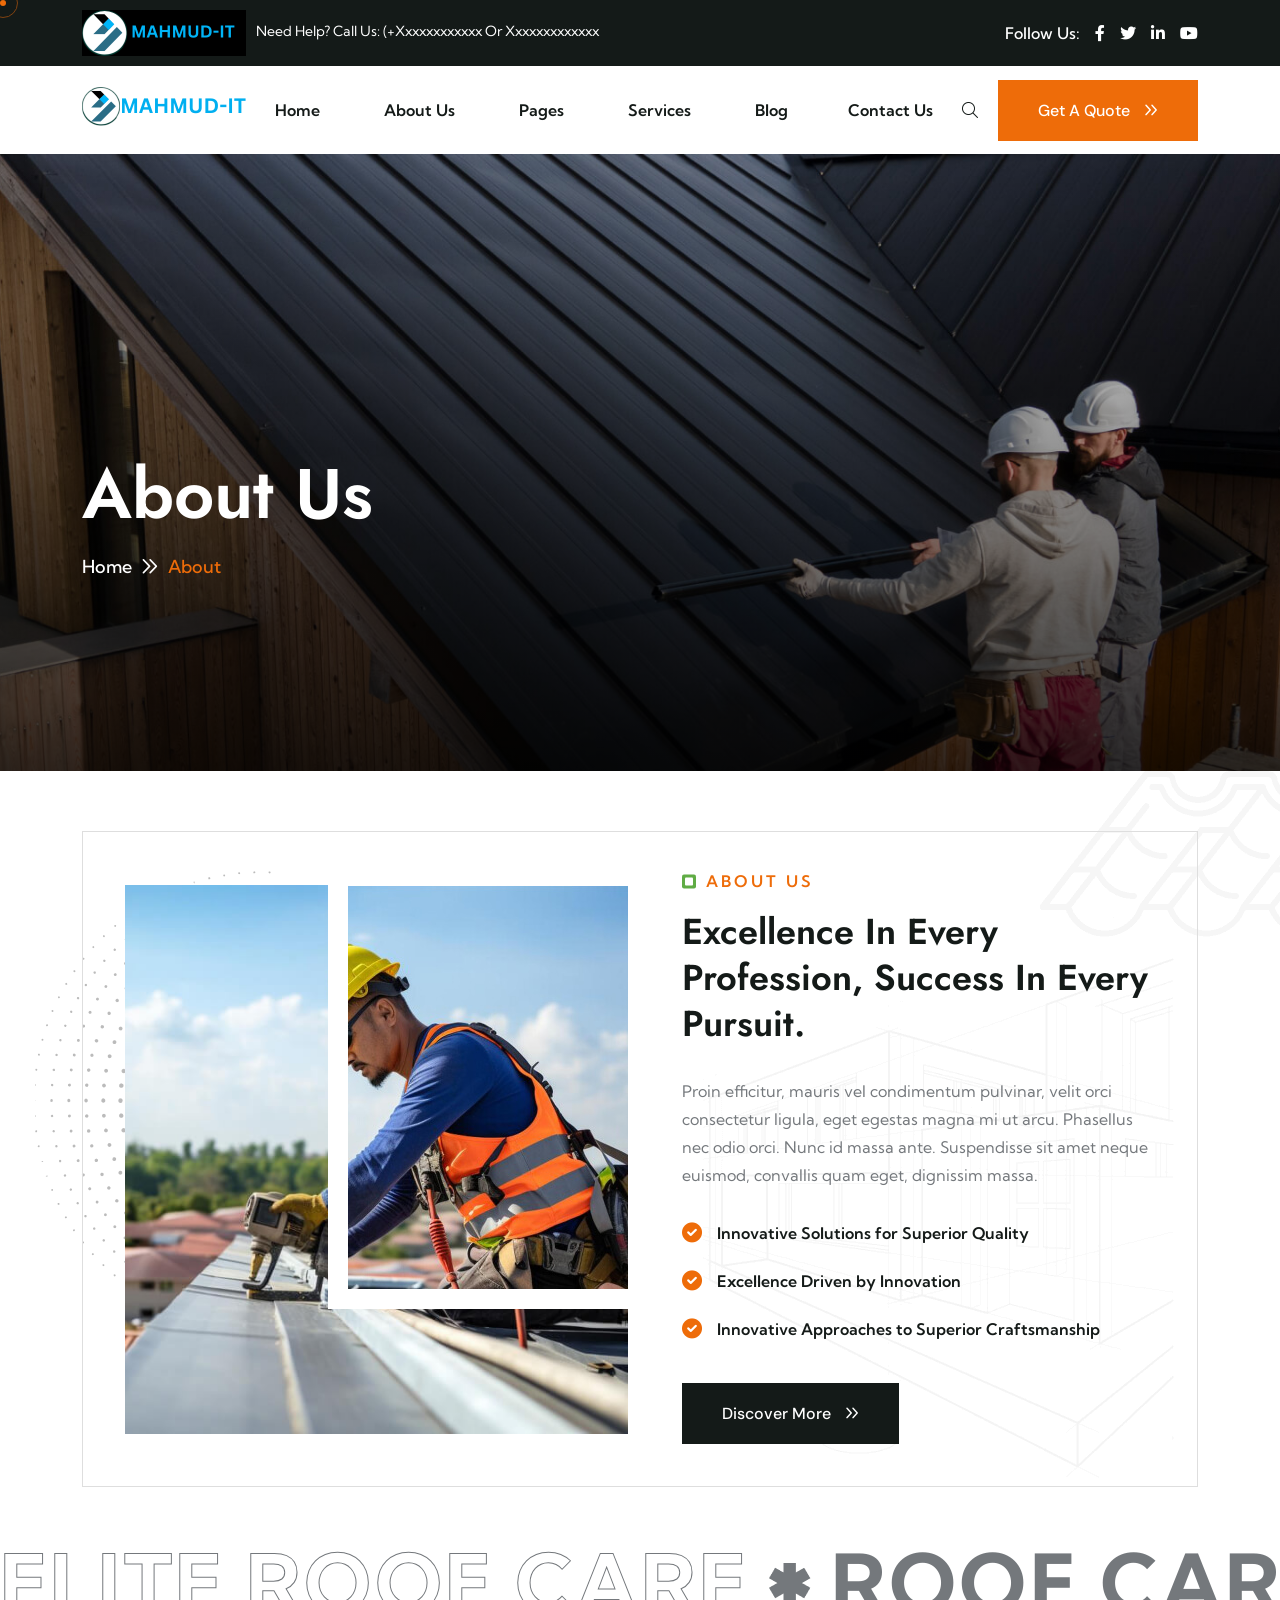
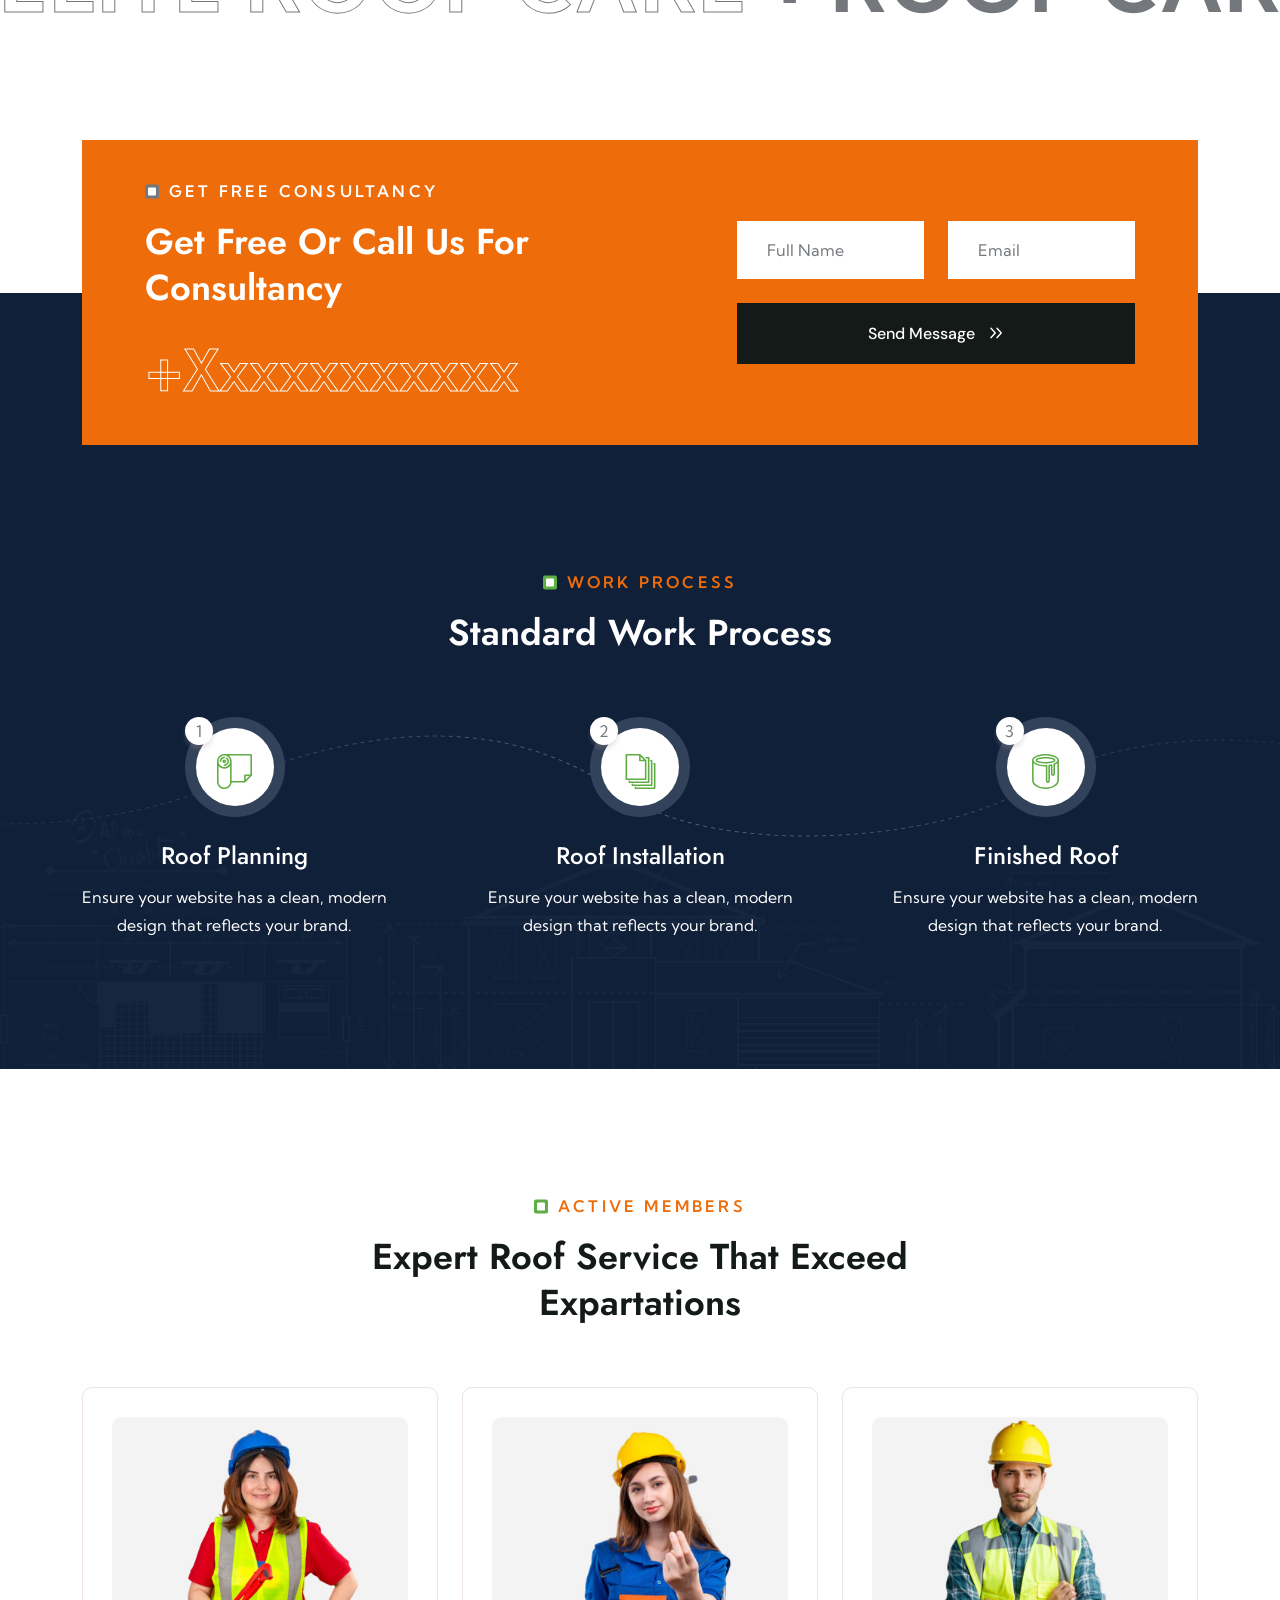
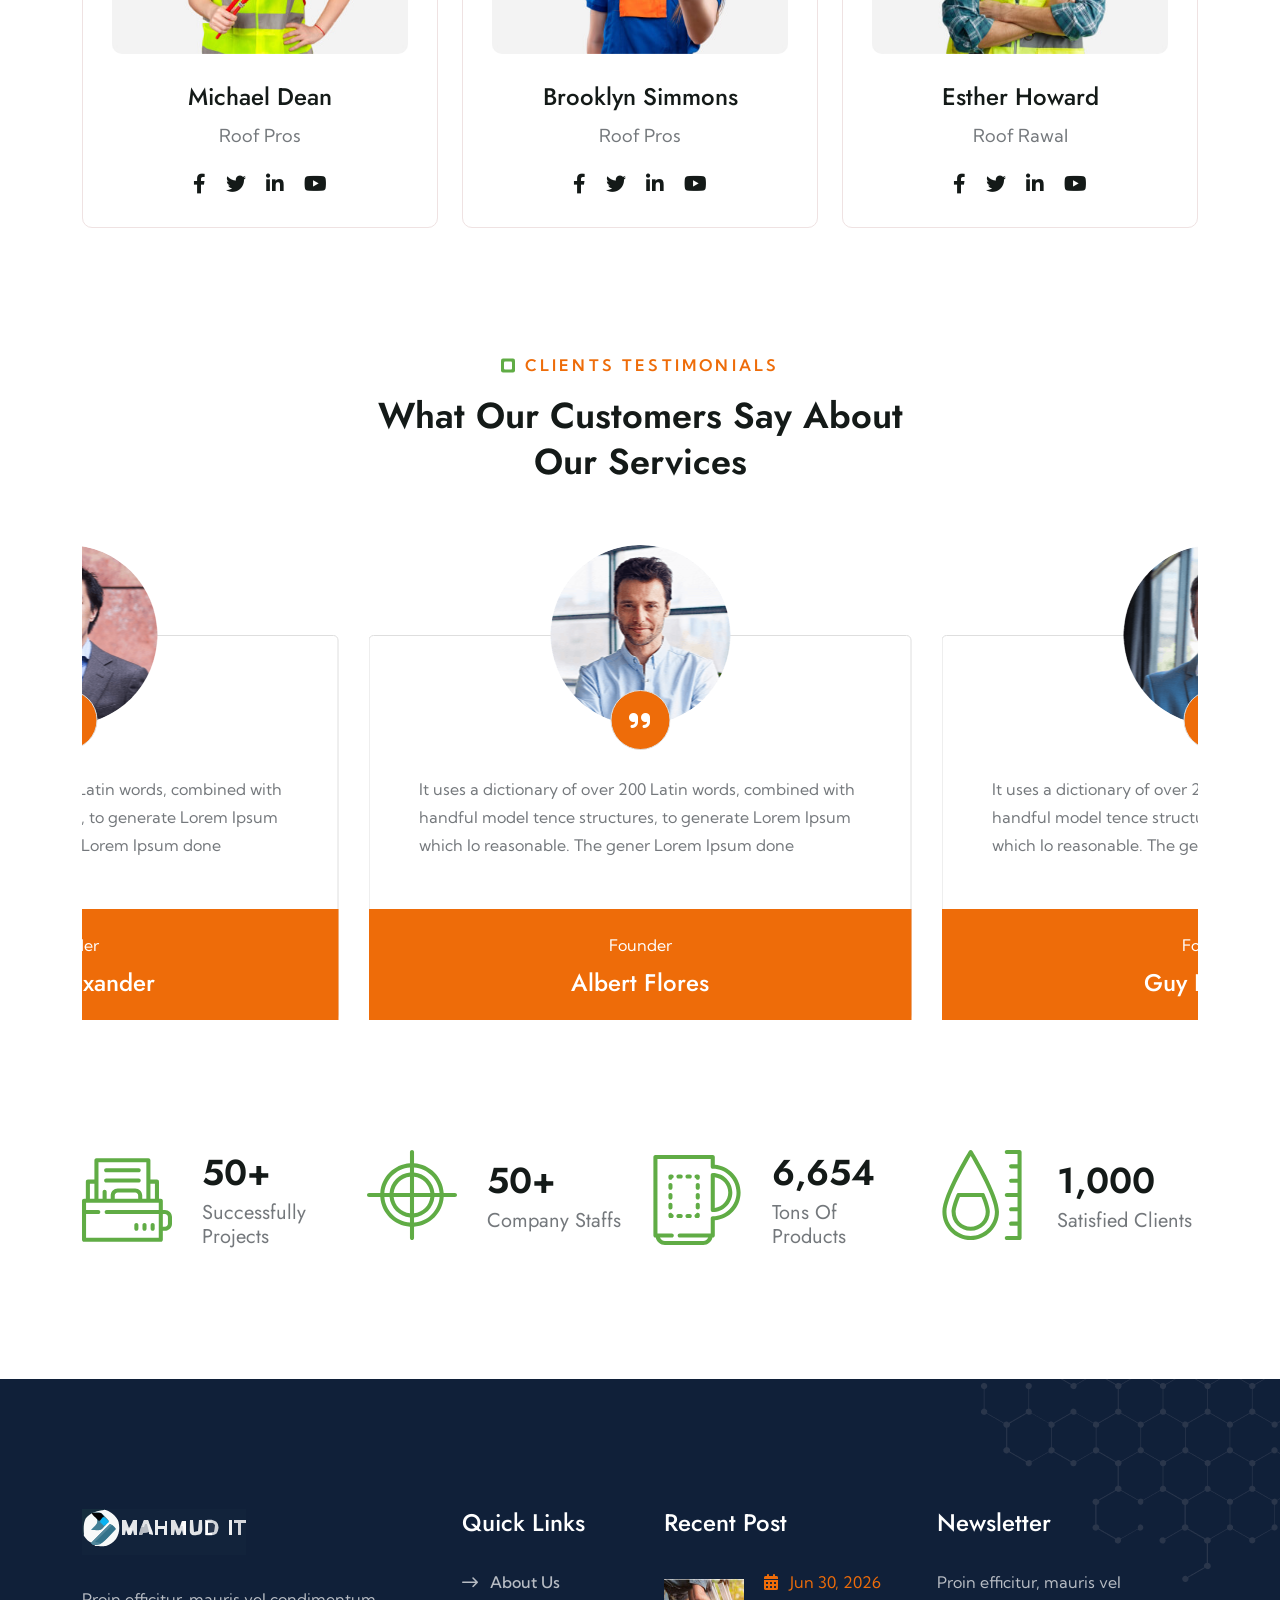
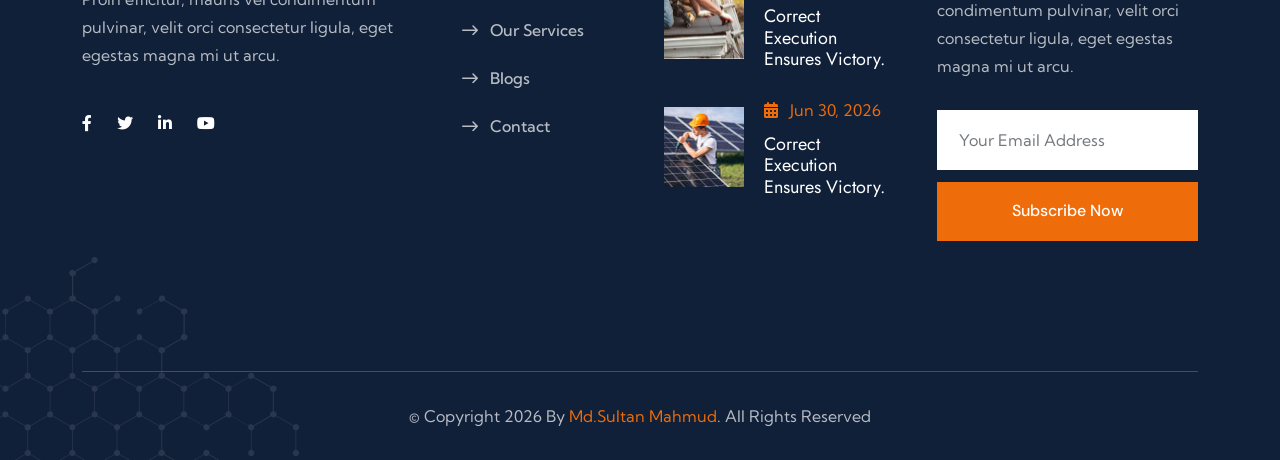
<file: about.html>
<!DOCTYPE html>
<html lang="en">
<!--<< Header Area >>-->

<head>
    <!-- ========== Meta Tags ========== -->
    <meta charset="UTF-8">
    <meta http-equiv="X-UA-Compatible" content="IE=edge">
    <meta name="viewport" content="width=device-width, initial-scale=1">
    <meta name="author" content="cmshaper">
    <meta name="description" content="Nexava - Roofing Services Html Template">
    <!-- ======== Page title ============ -->
    <title>Nexava - Roofing Services Html Template</title>
    <!--<< Favcion >>-->
    <link rel="shortcut icon" href="assets/img/favicon.png">
    <!--<< Bootstrap min.css >>-->
    <link rel="stylesheet" href="assets/css/bootstrap.min.css">
    <!--<< All Min Css >>-->
    <link rel="stylesheet" href="assets/css/all.min.css">
    <!--<< Animate.css >>-->
    <link rel="stylesheet" href="assets/css/animate.css">
    <!--<< Magnific Popup.css >>-->
    <link rel="stylesheet" href="assets/css/magnific-popup.css">
    <!--<< MeanMenu.css >>-->
    <link rel="stylesheet" href="assets/css/meanmenu.css">
    <!--<< Swiper Bundle.css >>-->
    <link rel="stylesheet" href="assets/css/swiper-bundle.min.css">
    <!--<< Nice Select.css >>-->
    <link rel="stylesheet" href="assets/css/nice-select.css">
    <!--<< Color.css >>-->
    <link rel="stylesheet" href="assets/css/color.css">
    <!--<< Main.css >>-->
    <link rel="stylesheet" href="assets/css/main.css">
</head>

<body>

    <!-- Preloader Start -->
    <div id="preloader" class="preloader">
        <div class="animation-preloader">
            <div class="spinner">
            </div>
            <div class="txt-loading">
                <span data-text-preloader="M" class="letters-loading">
                        M
                    </span>
                <span data-text-preloader="A" class="letters-loading">
                        A
                    </span>
                <span data-text-preloader="H" class="letters-loading">
                        H
                    </span>
                <span data-text-preloader="M" class="letters-loading">
                        M
                    </span>
                <span data-text-preloader="U" class="letters-loading">
                        U
                    </span>
                <span data-text-preloader="D" class="letters-loading">
                        D
                    </span>                <span data-text-preloader="-" class="letters-loading">
                        -
                    </span>                <span data-text-preloader="I" class="letters-loading">
                        I
                    </span>                <span data-text-preloader="T" class="letters-loading">
                        T
                    </span>
            </div>
            <p class="text-center">Loading</p>
        </div>
        <div class="loader">
            <div class="row">
                <div class="col-3 loader-section section-left">
                    <div class="bg"></div>
                </div>
                <div class="col-3 loader-section section-left">
                    <div class="bg"></div>
                </div>
                <div class="col-3 loader-section section-right">
                    <div class="bg"></div>
                </div>
                <div class="col-3 loader-section section-right">
                    <div class="bg"></div>
                </div>
            </div>
        </div>
    </div>

    <!-- Back To Top Start -->
    <button id="back-top" class="back-to-top">
            <i class="fa-regular fa-arrow-up"></i>
        </button>

    <!--<< Mouse Cursor Start >>-->
    <div class="mouse-cursor cursor-outer"></div>
    <div class="mouse-cursor cursor-inner"></div>

    <!-- Offcanvas Area Start -->
    <div class="fix-area">
        <div class="offcanvas__info">
            <div class="offcanvas__wrapper">
                <div class="offcanvas__content">
                    <div class="offcanvas__top mb-5 d-flex justify-content-between align-items-center">
                        <div class="offcanvas__logo">
                            <a href='/'>
                                    <img src="assets/img/logo/black-logo.svg" alt="logo-img">
                                </a>
                        </div>
                        <div class="offcanvas__close">
                            <button>
                                <i class="fas fa-times"></i>
                                </button>
                        </div>
                    </div>
                    <p class="text d-none d-xl-block">
                        Nullam dignissim, ante scelerisque the is euismod fermentum odio sem semper the is erat, a feugiat leo urna eget eros. Duis Aenean a imperdiet risus.
                    </p>
                    <div class="mobile-menu fix mb-3"></div>
                    <div class="offcanvas__contact">
                        <h4>Contact Info</h4>
                        <ul>
                            <li class="d-flex align-items-center">
                                <div class="offcanvas__contact-icon">
                                    <i class="fal fa-map-marker-alt"></i>
                                </div>
                                <div class="offcanvas__contact-text">
                                    <a target="_blank" href="#">Main Street, Melbourne, Australia</a>
                                </div>
                            </li>
                            <li class="d-flex align-items-center">
                                <div class="offcanvas__contact-icon mr-15">
                                    <i class="fal fa-envelope"></i>
                                </div>
                                <div class="offcanvas__contact-text">
                                    <a href="mailto:info@azent.com"><span class="mailto:info@example.com">info@example.com</span></a>
                                </div>
                            </li>
                            <li class="d-flex align-items-center">
                                <div class="offcanvas__contact-icon mr-15">
                                    <i class="fal fa-clock"></i>
                                </div>
                                <div class="offcanvas__contact-text">
                                    <a target="_blank" href="#">Mod-friday, 09am -05pm</a>
                                </div>
                            </li>
                            <li class="d-flex align-items-center">
                                <div class="offcanvas__contact-icon mr-15">
                                    <i class="far fa-phone"></i>
                                </div>
                                <div class="offcanvas__contact-text">
                                    <a href="tel:+11002345909">+11002345909</a>
                                </div>
                            </li>
                        </ul>
                        <div class="header-button mt-4">
                            <a class='theme-btn text-center' href='/contact'>
                                    <span>get A Quote<i class="fa-solid fa-arrow-right-long"></i></span>
                                </a>
                        </div>
                        <div class="social-icon d-flex align-items-center">
                            <a href="#"><i class="fab fa-facebook-f"></i></a>
                            <a href="#"><i class="fab fa-twitter"></i></a>
                            <a href="#"><i class="fab fa-youtube"></i></a>
                            <a href="#"><i class="fab fa-linkedin-in"></i></a>
                        </div>
                    </div>
                </div>
            </div>
        </div>
    </div>
    <div class="offcanvas__overlay"></div>

    <!-- Header Section Start -->
    <div class="header-top-section fix">
        <div class="container">
            <div class="header-top-wrapper style-2">
                <h6><img src="assets/img/logo/Add a heading (11).png" alt="">Need help? Call us: <a href="tel:+xxxxxx">(+xxxxxxxxxxxx</a> or <a href="#">xxxxxxxxxxxxx</a></h6>
                <div class="top-right">
                    <div class="social-icon d-flex align-items-center">
                        <span>Follow Us:</span>
                        <a href="#"><i class="fab fa-facebook-f"></i></a>
                        <a href="#"><i class="fab fa-twitter"></i></a>
                        <a href="#"><i class="fa-brands fa-linkedin-in"></i></a>
                        <a href="#"><i class="fa-brands fa-youtube"></i></a>
                    </div>
                </div>
            </div>
        </div>
    </div>

    <!-- Header Section Start -->
    <header id="header-sticky" class="header-2">
        <div class="container">
            <div class="mega-menu-wrapper">
                <div class="header-main">
                    <div class="logo">
                        <a class='header-logo' href='index.html'>
                            <img src="assets/img/logo/black-logo.png" alt="logo-img">
                        </a>
                    </div>
                    <div class="header-left">
                        <div class="mean__menu-wrapper">
                            <div class="main-menu">
                                <nav id="mobile-menu">
                                    <ul>
                                        <li class="has-dropdown active menu-thumb">
                                            <a href='index.html'> Home </a></li>
                                        <li class="has-dropdown active d-xl-none">
                                            <a class='border-none' href='/team'>
                                            Home
                                            </a></li>

                                        <li>
                                            <a href='about.html'>About Us</a>
                                        </li>
                                        
                                        <li class="has-dropdown">
                                            <a href='pages.html'>
                                                Pages
                                            </a>
                                            
                                        </li>

                                        <li>
                                            <a href='service-details.html'>
                                                Services
                                            </a>
                                            
                                        </li>
                                        <li>
                                            <a href='blog.html'>
                                                Blog
                                            </a>
                                        
                                        <li>
                                            <a href='contact.html'>Contact Us</a>
                                        </li>
                                    </ul>
                                </nav>
                            </div>
                        </div>
                    </div>
                    <div class="header-right d-flex justify-content-end align-items-center">
                        <a href="#0" class="search-trigger search-icon"><i class="fal fa-search"></i></a>
                        <div class="header-button">
                            <a class='theme-btn' href='contact.html'>
                                <span>
                                    Get a quote
                                    <i class="fa-regular fa-angles-right"></i>
                                </span>
                                </a>
                        </div>
                        <div class="header__hamburger d-xl-none my-auto">
                            <div class="sidebar__toggle">
                                <img src="assets/img/logo/bar.png" alt="img">
                            </div>
                        </div>
                    </div>
                </div>
            </div>
        </div>
    </header>

    <!-- Search Area Start -->
    <div class="search-wrap">
        <div class="search-inner">
            <i class="fas fa-times search-close" id="search-close"></i>
            <div class="search-cell">
                <form method="get">
                    <div class="search-field-holder">
                        <input type="search" class="main-search-input" placeholder="Search...">
                    </div>
                </form>
            </div>
        </div>
    </div>

    <!-- Footer Section Start -->
    <div class="breadcrumb-wrapper bg-cover" style="background-image: url('assets/img/breadcrumb/about-breadcrumb.jpg');">
        <div class="container">
            <div class="page-heading">
                <h1 class="wow fadeInUp" data-wow-delay=".3s">About Us</h1>
                <ul class="breadcrumb-items wow fadeInUp" data-wow-delay=".5s">
                    <li>
                        <a href='/'>
                                Home
                            </a>
                    </li>
                    <li>
                        <i class="fa-regular fa-chevrons-right"></i>
                    </li>
                    <li>
                        About
                    </li>
                </ul>
            </div>
        </div>
    </div>

    <!-- About Section Start -->
    <section class="about-section fix section-padding pb-0">
        <div class="about-shape">
            <img src="assets/img/about/about-shape.png" alt="shape-img">
        </div>
        <div class="about-right-shape">
            <img src="assets/img/about/about-right.png" alt="shape-img">
        </div>
        <div class="container">
            <div class="about-wrapper">
                <div class="about-bg-shape">
                    <img src="assets/img/about/about-bg-shape.png" alt="img">
                </div>
                <div class="row g-4 align-items-center">
                    <div class="col-lg-6 wow fadeInUp" data-wow-delay=".3s">
                        <div class="about-image">
                            <img src="assets/img/about/07.jpg" alt="img">
                            <div class="about-image-2">
                                <img src="assets/img/about/08.jpg" alt="img">
                            </div>
                        </div>
                    </div>
                    <div class="col-lg-6">
                        <div class="about-content">
                            <div class="section-title">
                                <span class="wow fadeInUp"><img src="assets/img/icon/07.svg" alt="img">About Us</span>
                                <h2 class="wow fadeInUp" data-wow-delay=".3s">Excellence in every profession, success in every pursuit.</h2>
                            </div>
                            <p class="mt-3 mt-md-0 wow fadeInUp" data-wow-delay=".5s">
                                Proin efficitur, mauris vel condimentum pulvinar, velit orci consectetur ligula, eget egestas magna mi ut arcu. Phasellus nec odio orci. Nunc id massa ante. Suspendisse sit amet neque euismod, convallis quam eget, dignissim massa.
                            </p>
                            <ul class="about-list wow fadeInUp" data-wow-delay=".3s">
                                <li>
                                    <i class="fa-solid fa-circle-check"></i> Innovative Solutions for Superior Quality
                                </li>
                                <li>
                                    <i class="fa-solid fa-circle-check"></i> Excellence Driven by Innovation
                                </li>
                                <li>
                                    <i class="fa-solid fa-circle-check"></i> Innovative Approaches to Superior Craftsmanship
                                </li>
                            </ul>
                            <a class='theme-btn header-bg wow fadeInUp' data-wow-delay='.5s' href='/about'>Discover More <i class="fa-regular fa-angles-right"></i></a>
                        </div>
                    </div>
                </div>
            </div>
        </div>
    </section>

    <!-- Marque Section Start -->
    <div class="marquee-section mt-5">
        <div class="mycustom-marque style-2">
            <div class="scrolling-wrap">
                <div class="comm">
                    <div class="cmn-textslide textitalick text-custom-storke">ELITE ROOF CARE</div>
                    <div><img src="assets/img/Asterisk2.png" alt="img"></div>
                    <div class="cmn-textslide textitalick">ROOF CARE</div>
                    <div><img src="assets/img/Asterisk2.png" alt="img"></div>
                    <div class="cmn-textslide textitalick text-custom-storke">EXCELLENCE</div>
                    <div><img src="assets/img/Asterisk2.png" alt="img"></div>
                    <div class="cmn-textslide textitalick text-custom-storke">SUPERIOR</div>
                </div>
                <div class="comm">
                    <div class="cmn-textslide textitalick text-custom-storke">ELITE ROOF CARE</div>
                    <div><img src="assets/img/Asterisk2.png" alt="img"></div>
                    <div class="cmn-textslide textitalick">ROOF CARE</div>
                    <div><img src="assets/img/Asterisk2.png" alt="img"></div>
                    <div class="cmn-textslide textitalick text-custom-storke">EXCELLENCE</div>
                    <div><img src="assets/img/Asterisk2.png" alt="img"></div>
                    <div class="cmn-textslide textitalick text-custom-storke">SUPERIOR</div>
                </div>
                <div class="comm">
                    <div class="cmn-textslide textitalick text-custom-storke">ELITE ROOF CARE</div>
                    <div><img src="assets/img/Asterisk2.png" alt="img"></div>
                    <div class="cmn-textslide textitalick">ROOF CARE</div>
                    <div><img src="assets/img/Asterisk2.png" alt="img"></div>
                    <div class="cmn-textslide textitalick text-custom-storke">EXCELLENCE</div>
                    <div><img src="assets/img/Asterisk2.png" alt="img"></div>
                    <div class="cmn-textslide textitalick text-custom-storke">SUPERIOR</div>
                </div>
            </div>
        </div>
    </div>

    <!-- Cta Contact Section Start -->
    <section class="cta-contact-section style-2 fix section-padding">
        <div class="container">
            <div class="cta-contact-wrapper">
                <div class="row g-4 justify-content-between align-items-center">
                    <div class="col-xl-6 col-lg-6">
                        <div class="cta-contact-content">
                            <div class="section-title">
                                <span class="text-white wow fadeInUp"><img src="assets/img/icon/08.svg" alt="img">Get Free Consultancy </span>
                                <h2 class="text-white wow fadeInUp" data-wow-delay=".3s">Get Free Or Call Us For Consultancy</h2>
                            </div>
                            <h3 class="mt-3 mt-md-0 wow fadeInUp" data-wow-delay=".5s"><a href="tel:+zz">+xxxxxxxxxxx</a></h3>
                        </div>
                    </div>
                    <div class="col-xl-5 col-lg-6">
                        <div class="contact-into-items">
                            <form action="#" id="contact-form" method="POST">
                                <div class="row g-4">
                                    <div class="col-lg-6 wow fadeInUp" data-wow-delay=".3s">
                                        <div class="form-clt">
                                            <input type="text" name="name" id="name" placeholder="Full Name">
                                        </div>
                                    </div>
                                    <div class="col-lg-6 wow fadeInUp" data-wow-delay=".5s">
                                        <div class="form-clt">
                                            <input type="text" name="email" id="email12" placeholder="Email">
                                        </div>
                                    </div>
                                    <div class="col-lg-12 wow fadeInUp" data-wow-delay=".5s">
                                        <button type="submit" class="theme-btn">
                                                Send Message <i class="fa-regular fa-angles-right"></i>
                                            </button>
                                    </div>
                                </div>
                            </form>
                        </div>
                    </div>
                </div>
            </div>
        </div>
    </section>

    <!-- Work Process Section Start -->
    <section class="work-process-section fix section-bg">
        <div class="shape-image">
            <img src="assets/img/work-process-shape.png" alt="img">
        </div>
        <div class="container">
            <div class="section-title text-center">
                <span class="wow fadeInUp justify-content-center"><img src="assets/img/icon/07.svg" alt="img">Work Process</span>
                <h2 class="text-white wow fadeInUp" data-wow-delay=".3s">Standard Work Process</h2>
            </div>
            <div class="work-process-wrapper section-padding pt-0">
                <div class="line-shape">
                    <img src="assets/img/line-shape.png" alt="shape-img">
                </div>
                <div class="work-process-items wow fadeInUp" data-wow-delay=".3s">
                    <div class="icon">
                        <img src="assets/img/icon/09.svg" alt="img">
                        <div class="number">
                            1
                        </div>
                    </div>
                    <div class="content">
                        <h3>Roof Planning</h3>
                        <p>Ensure your website has a clean, modern <br> design that reflects your brand.</p>
                    </div>
                </div>
                <div class="work-process-items wow fadeInUp" data-wow-delay=".5s">
                    <div class="icon">
                        <img src="assets/img/icon/10.svg" alt="img">
                        <div class="number">
                            2
                        </div>
                    </div>
                    <div class="content">
                        <h3>Roof Installation</h3>
                        <p>Ensure your website has a clean, modern <br> design that reflects your brand.</p>
                    </div>
                </div>
                <div class="work-process-items wow fadeInUp" data-wow-delay=".7s">
                    <div class="icon">
                        <img src="assets/img/icon/11.svg" alt="img">
                        <div class="number">
                            3
                        </div>
                    </div>
                    <div class="content">
                        <h3>Finished Roof</h3>
                        <p>Ensure your website has a clean, modern <br> design that reflects your brand.</p>
                    </div>
                </div>
            </div>
        </div>
    </section>

    <!-- Team Section Start -->
    <section class="team-section fix section-padding">
        <div class="container">
            <div class="section-title text-center">
                <span class=" justify-content-center wow fadeInUp"><img src="assets/img/icon/07.svg" alt="img">active mEMBERS </span>
                <h2 class="wow fadeInUp" data-wow-delay=".3s">Expert Roof Service That Exceed <br> Expartations </h2>
            </div>
            <div class="row">
                <div class="col-xl-4 col-lg-6 col-md-6 wow fadeInUp" data-wow-delay=".3s">
                    <div class="team-box-items-2">
                        <div class="team-image">
                            <img src="assets/img/team/05.jpg" alt="img">
                        </div>
                        <div class="team-content">
                            <h3><a href='/team-details'>Michael Dean</a></h3>
                            <span>Roof Pros</span>
                            <div class="social-icon d-flex align-items-center">
                                <a href="#"><i class="fab fa-facebook-f"></i></a>
                                <a href="#"><i class="fab fa-twitter"></i></a>
                                <a href="#"><i class="fa-brands fa-linkedin-in"></i></a>
                                <a href="#"><i class="fa-brands fa-youtube"></i></a>
                            </div>
                        </div>
                    </div>
                </div>
                <div class="col-xl-4 col-lg-6 col-md-6 wow fadeInUp" data-wow-delay=".5s">
                    <div class="team-box-items-2">
                        <div class="team-image">
                            <img src="assets/img/team/06.jpg" alt="img">
                        </div>
                        <div class="team-content">
                            <h3><a href='/team-details'>Brooklyn Simmons</a></h3>
                            <span>Roof Pros</span>
                            <div class="social-icon d-flex align-items-center">
                                <a href="#"><i class="fab fa-facebook-f"></i></a>
                                <a href="#"><i class="fab fa-twitter"></i></a>
                                <a href="#"><i class="fa-brands fa-linkedin-in"></i></a>
                                <a href="#"><i class="fa-brands fa-youtube"></i></a>
                            </div>
                        </div>
                    </div>
                </div>
                <div class="col-xl-4 col-lg-6 col-md-6 wow fadeInUp" data-wow-delay=".7s">
                    <div class="team-box-items-2">
                        <div class="team-image">
                            <img src="assets/img/team/07.jpg" alt="img">
                        </div>
                        <div class="team-content">
                            <h3><a href='/team-details'>Esther Howard</a></h3>
                            <span>Roof Rawal</span>
                            <div class="social-icon d-flex align-items-center">
                                <a href="#"><i class="fab fa-facebook-f"></i></a>
                                <a href="#"><i class="fab fa-twitter"></i></a>
                                <a href="#"><i class="fa-brands fa-linkedin-in"></i></a>
                                <a href="#"><i class="fa-brands fa-youtube"></i></a>
                            </div>
                        </div>
                    </div>
                </div>
            </div>
        </div>
    </section>

    <!-- Testimonial Section Start -->
    <section class="testimonial-section fix">
        <div class="container">
            <div class="section-title text-center">
                <span class="justify-content-center wow fadeInUp"><img src="assets/img/icon/07.svg" alt="img">Clients Testimonials</span>
                <h2 class="wow fadeInUp" data-wow-delay=".3s">What Our Customers Say About <br> Our Services</h2>
            </div>
            <div class="swiper testimonial-slider">
                <div class="swiper-wrapper">
                    <div class="swiper-slide">
                        <div class="testimonial-card-items">
                            <div class="client-img bg-cover" style="background-image: url('assets/img/testimonial/client-1.png');">
                                <div class="icon">
                                    <i class="fas fa-quote-right"></i>
                                </div>
                            </div>
                            <p>
                                It uses a dictionary of over 200 Latin words, combined with handful model tence structures, to generate Lorem Ipsum which lo reasonable. The gener Lorem Ipsum done
                            </p>
                            <div class="client-info">
                                <span>Founder</span>
                                <h3>Leslie Alexander</h3>
                            </div>
                        </div>
                    </div>
                    <div class="swiper-slide">
                        <div class="testimonial-card-items">
                            <div class="client-img bg-cover" style="background-image: url('assets/img/testimonial/client-2.png');">
                                <div class="icon">
                                    <i class="fas fa-quote-right"></i>
                                </div>
                            </div>
                            <p>
                                It uses a dictionary of over 200 Latin words, combined with handful model tence structures, to generate Lorem Ipsum which lo reasonable. The gener Lorem Ipsum done
                            </p>
                            <div class="client-info">
                                <span>Founder</span>
                                <h3>Albert Flores</h3>
                            </div>
                        </div>
                    </div>
                    <div class="swiper-slide">
                        <div class="testimonial-card-items">
                            <div class="client-img bg-cover" style="background-image: url('assets/img/testimonial/client-3.png');">
                                <div class="icon">
                                    <i class="fas fa-quote-right"></i>
                                </div>
                            </div>
                            <p>
                                It uses a dictionary of over 200 Latin words, combined with handful model tence structures, to generate Lorem Ipsum which lo reasonable. The gener Lorem Ipsum done
                            </p>
                            <div class="client-info">
                                <span>Founder</span>
                                <h3>Guy Hawkins</h3>
                            </div>
                        </div>
                    </div>
                </div>
            </div>
        </div>
    </section>

    <!-- Counter Section Start -->
    <section class="counter-section fix section-padding">
        <div class="container">
            <div class="row g-4">
                <div class="col-xl-3 col-lg-4 col-md-6 wow fadeInUp" data-wow-delay=".2s">
                    <div class="counter-items">
                        <div class="icon">
                            <img src="assets/img/icon/12.svg" alt="img">
                        </div>
                        <div class="content">
                            <h2><span class="count">500</span>+</h2>
                            <h3>Successfully Projects</h3>
                        </div>
                    </div>
                </div>
                <div class="col-xl-3 col-lg-4 col-md-6 wow fadeInUp" data-wow-delay=".4s">
                    <div class="counter-items">
                        <div class="icon">
                            <img src="assets/img/icon/13.svg" alt="img">
                        </div>
                        <div class="content">
                            <h2><span class="count">500</span>+</h2>
                            <h3> Company Staffs</h3>
                        </div>
                    </div>
                </div>
                <div class="col-xl-3 col-lg-4 col-md-6 wow fadeInUp" data-wow-delay=".6s">
                    <div class="counter-items">
                        <div class="icon">
                            <img src="assets/img/icon/14.svg" alt="img">
                        </div>
                        <div class="content">
                            <h2><span class="count">6,6541</span></h2>
                            <h3>Tons of Products</h3>
                        </div>
                    </div>
                </div>
                <div class="col-xl-3 col-lg-4 col-md-6 wow fadeInUp" data-wow-delay=".8s">
                    <div class="counter-items">
                        <div class="icon">
                            <img src="assets/img/icon/15.svg" alt="img">
                        </div>
                        <div class="content">
                            <h2><span class="count">10,000</span></h2>
                            <h3>Satisfied Clients</h3>
                        </div>
                    </div>
                </div>
            </div>
        </div>
    </section>

    <!-- Footer Section Start -->
    <footer class="footer-section fix section-bg">
        <div class="shape-1">
            <img src="assets/img/footer/shape-1.png" alt="img">
        </div>
        <div class="shape-2">
            <img src="assets/img/footer/shape-2.png" alt="img">
        </div>
        <div class="container">
            <div class="footer-widgets-wrapper style-2">
                <div class="row">
                    <div class="col-xl-4 col-sm-6 col-md-6 col-lg-4 wow fadeInUp" data-wow-delay=".2s">
                        <div class="single-footer-widget">
                            <div class="widget-head">
                                <a href='/'>
                                    <img src="assets/img/logo/sultan.svg" alt="logo-img">
                                </a>
                            </div>
                            <div class="footer-content">
                                <p>
                                    Proin efficitur, mauris vel condimentum <br> pulvinar, velit orci consectetur ligula, eget <br> egestas magna mi ut arcu.
                                </p>
                                <div class="social-icon d-flex align-items-center">
                                    <a href="#"><i class="fab fa-facebook-f"></i></a>
                                    <a href="#"><i class="fab fa-twitter"></i></a>
                                    <a href="#"><i class="fa-brands fa-linkedin-in"></i></a>
                                    <a href="#"><i class="fa-brands fa-youtube"></i></a>
                                </div>
                            </div>
                        </div>
                    </div>
                    <div class="col-xl-2 col-sm-6 col-md-6 col-lg-4 wow fadeInUp" data-wow-delay=".4s">
                        <div class="single-footer-widget">
                            <div class="widget-head">
                                <h3>Quick Links</h3>
                            </div>
                            <ul class="list-items">
                                <li>
                                    <a href='about.html'>
                                        <i class="fa-regular fa-arrow-right-long"></i>
                                        About Us
                                    </a>
                                </li>
                                <!-- <li>
                                    <a href='/team'>
                                        <i class="fa-regular fa-arrow-right-long"></i>
                                        Our Team
                                    </a>
                                </li> -->
                                <li>
                                    <a href='service-details.html'>
                                        <i class="fa-regular fa-arrow-right-long"></i>
                                        Our Services
                                    </a>
                                </li>
                                <li>
                                    <a href='blog.html'>
                                        <i class="fa-regular fa-arrow-right-long"></i>
                                        Blogs
                                    </a>
                                </li>
                                <li>
                                    <a href='contact.html'>
                                        <i class="fa-regular fa-arrow-right-long"></i>
                                        Contact
                                    </a>
                                </li>
                            </ul>
                        </div>
                    </div>
                    <div class="col-xl-3 ps-lg-4 col-sm-6 col-md-6 col-lg-4 wow fadeInUp" data-wow-delay=".6s">
                        <div class="single-footer-widget">
                            <div class="widget-head">
                                <h3>Recent Post</h3>
                            </div>
                            <div class="recent-post-area">
                                <div class="recent-post-items">
                                    <div class="thumb">
                                        <a href='/news-details'><img src="assets/img/news/pp1.jpg" alt="post-img"></a>
                                    </div>
                                    <div class="content">
                                        <ul class="post-date">
                                            <li>
                                                <i class="fa-solid fa-calendar-days me-2"></i> Jun 30, 2026
                                            </li>
                                        </ul>
                                        <h6>
                                            <a href='/news-details'>
                                                Correct Execution Ensures Victory.
                                            </a>
                                        </h6>
                                    </div>
                                </div>
                                <div class="recent-post-items mb-0">
                                    <div class="thumb">
                                        <a href='/news-details'><img src="assets/img/news/pp2.jpg" alt="post-img"></a>
                                    </div>
                                    <div class="content">
                                        <ul class="post-date">
                                            <li>
                                                <i class="fa-solid fa-calendar-days me-2"></i> Jun 30, 2026
                                            </li>
                                        </ul>
                                        <h6>
                                            <a href='/news-details'>
                                                Correct Execution Ensures Victory.
                                            </a>
                                        </h6>
                                    </div>
                                </div>
                            </div>
                        </div>
                    </div>
                    <div class="col-xl-3 col-sm-6 col-md-6 col-lg-4 wow fadeInUp" data-wow-delay=".8s">
                        <div class="single-footer-widget">
                            <div class="widget-head">
                                <h3>Newsletter</h3>
                            </div>
                            <div class="footer-content">
                                <p>
                                    Proin efficitur, mauris vel condimentum pulvinar, velit orci consectetur ligula, eget egestas magna mi ut arcu.
                                </p>
                                <div class="footer-input">
                                    <input type="email" id="email" placeholder="Your email address">
                                    <button class="theme-btn" type="submit">
                                        Subscribe Now
                                    </button>
                                </div>
                            </div>
                        </div>
                    </div>
                </div>
            </div>
            <div class="footer-bottom">
                <div class="container">
                    <div class="footer-bottom-wrapper">
                        <p>
                            © Copyright 2026 by <a href='/'>Md.Sultan Mahmud</a>. All rights Reserved
                        </p>
                    </div>
                </div>
            </div>
        </div>
    </footer>

    <!--<< All JS Plugins >>-->
    <script src="assets/js/jquery-3.7.1.min.js"></script>
    <!--<< Viewport Js >>-->
    <script src="assets/js/viewport.jquery.js"></script>
    <!--<< Bootstrap Js >>-->
    <script src="assets/js/bootstrap.bundle.min.js"></script>
    <!--<< Nice Select Js >>-->
    <script src="assets/js/jquery.nice-select.min.js"></script>
    <!--<< Waypoints Js >>-->
    <script src="assets/js/jquery.waypoints.js"></script>
    <!--<< Counterup Js >>-->
    <script src="assets/js/jquery.counterup.min.js"></script>
    <!--<< Swiper Slider Js >>-->
    <script src="assets/js/swiper-bundle.min.js"></script>
    <!--<< MeanMenu Js >>-->
    <script src="assets/js/jquery.meanmenu.min.js"></script>
    <!--<< Magnific Popup Js >>-->
    <script src="assets/js/jquery.magnific-popup.min.js"></script>
    <!--<< Wow Animation Js >>-->
    <script src="assets/js/wow.min.js"></script>
    <!--<< Main.js >>-->
    <script src="assets/js/main.js"></script>
</body>

</html>
</file>
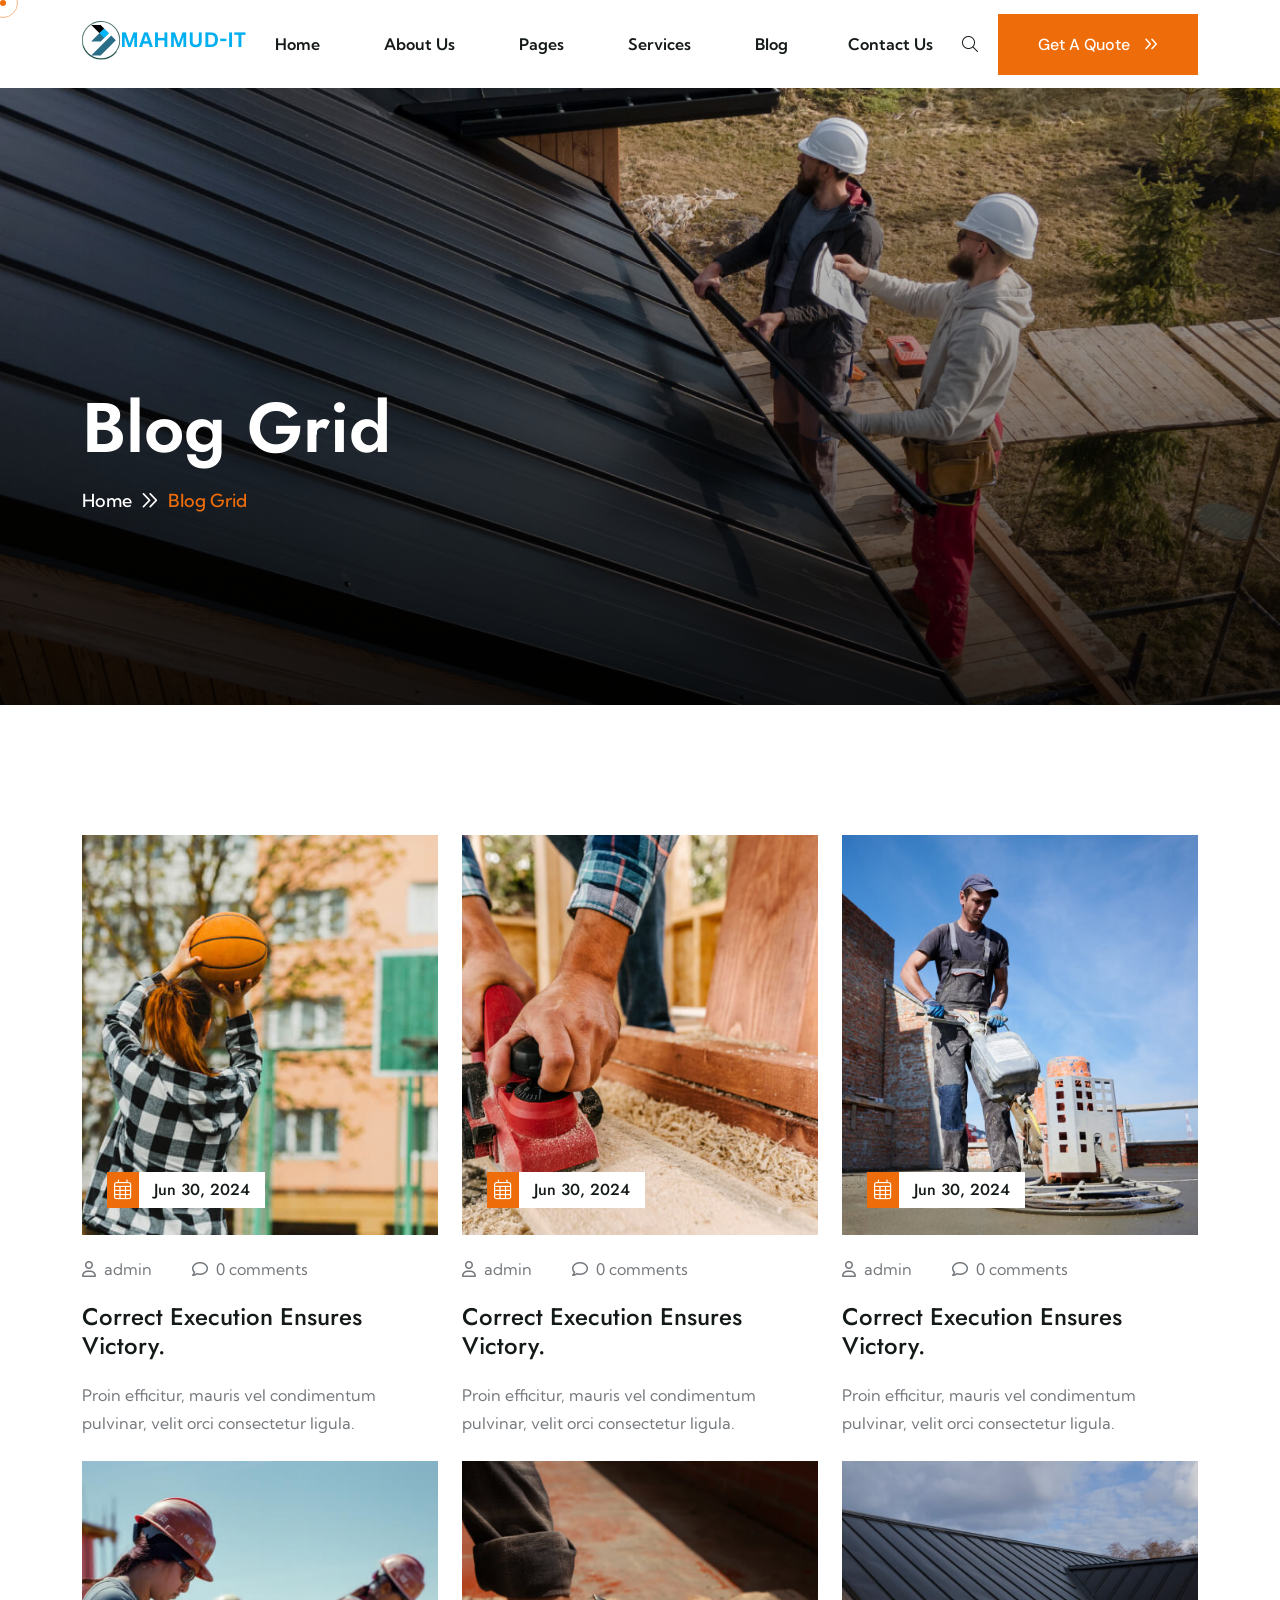
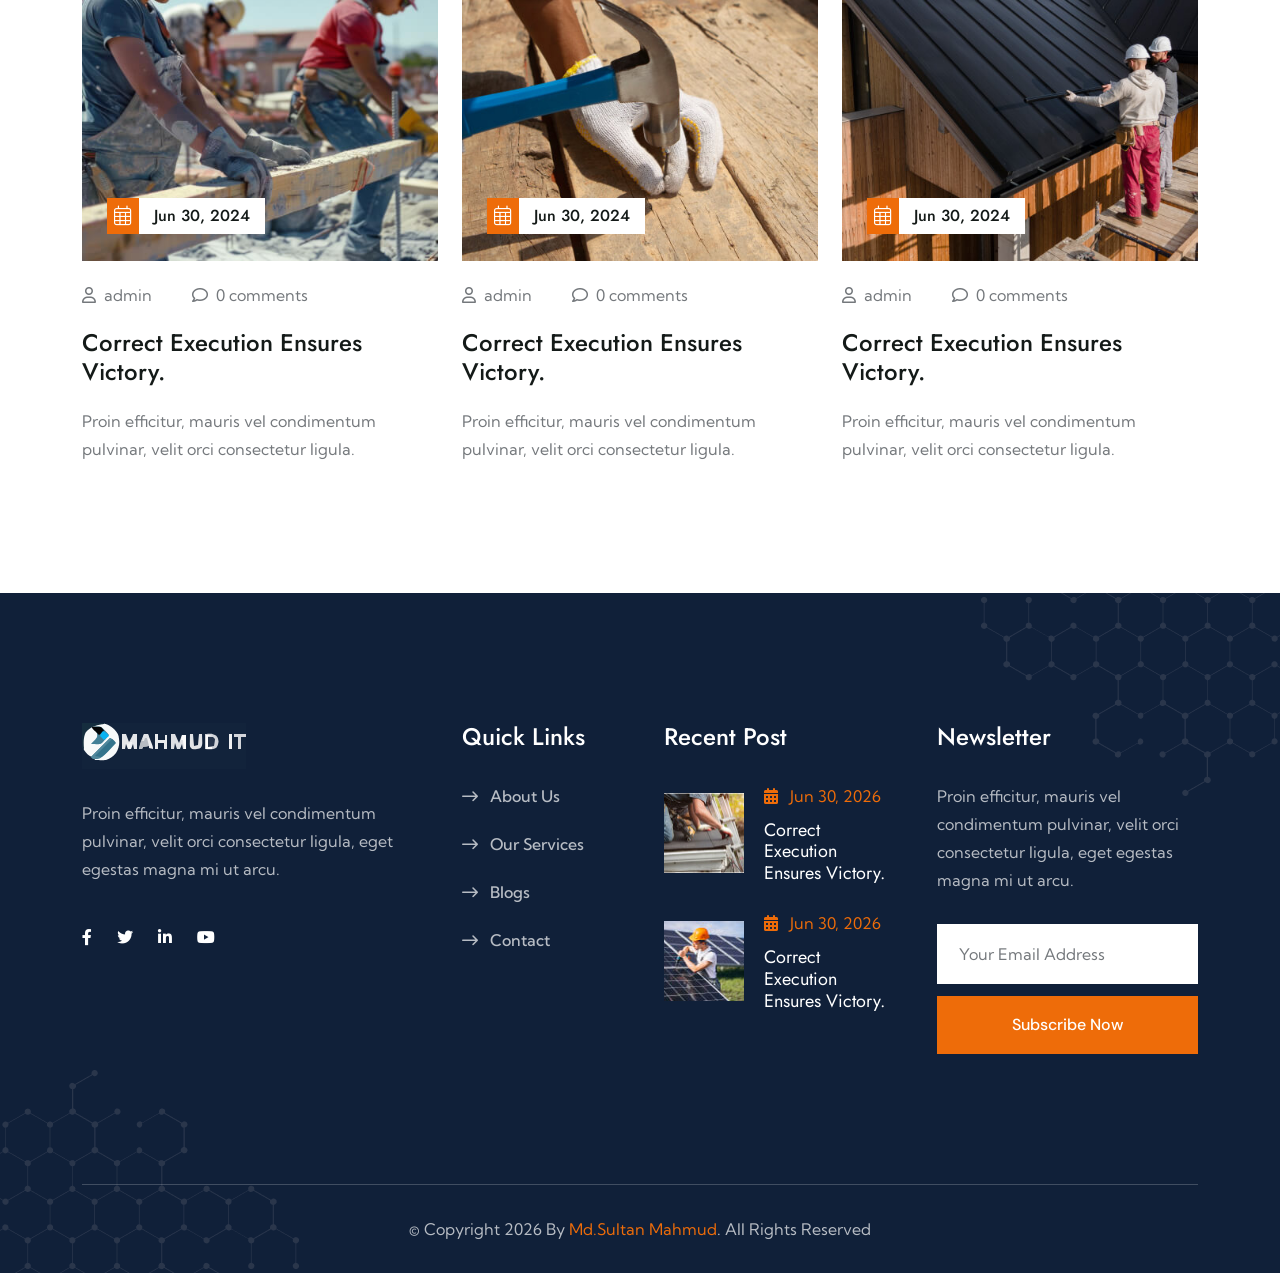
<file: blog.html>
<!DOCTYPE html>
<html lang="en">
<!--<< Header Area >>-->

<head>
    <!-- ========== Meta Tags ========== -->
    <meta charset="UTF-8">
    <meta http-equiv="X-UA-Compatible" content="IE=edge">
    <meta name="viewport" content="width=device-width, initial-scale=1">
    <meta name="author" content="cmshaper">
    <meta name="description" content="Nexava - Roofing Services Html Template">
    <!-- ======== Page title ============ -->
    <title>Nexava - Roofing Services Html Template</title>
    <!--<< Favcion >>-->
    <link rel="shortcut icon" href="assets/img/favicon.png">
    <!--<< Bootstrap min.css >>-->
    <link rel="stylesheet" href="assets/css/bootstrap.min.css">
    <!--<< All Min Css >>-->
    <link rel="stylesheet" href="assets/css/all.min.css">
    <!--<< Animate.css >>-->
    <link rel="stylesheet" href="assets/css/animate.css">
    <!--<< Magnific Popup.css >>-->
    <link rel="stylesheet" href="assets/css/magnific-popup.css">
    <!--<< MeanMenu.css >>-->
    <link rel="stylesheet" href="assets/css/meanmenu.css">
    <!--<< Swiper Bundle.css >>-->
    <link rel="stylesheet" href="assets/css/swiper-bundle.min.css">
    <!--<< Nice Select.css >>-->
    <link rel="stylesheet" href="assets/css/nice-select.css">
    <!--<< Color.css >>-->
    <link rel="stylesheet" href="assets/css/color.css">
    <!--<< Main.css >>-->
    <link rel="stylesheet" href="assets/css/main.css">
</head>

<body>

    <!-- Preloader Start -->
    <div id="preloader" class="preloader">
        <div class="animation-preloader">
            <div class="spinner">
            </div>
            <div class="txt-loading">
                <span data-text-preloader="M" class="letters-loading">
                        M
                    </span>
                <span data-text-preloader="A" class="letters-loading">
                        A
                    </span>
                <span data-text-preloader="H" class="letters-loading">
                        H
                    </span>
                <span data-text-preloader="M" class="letters-loading">
                        M
                    </span>
                <span data-text-preloader="U" class="letters-loading">
                        U
                    </span>
                <span data-text-preloader="D" class="letters-loading">
                        D
                    </span>                <span data-text-preloader="-" class="letters-loading">
                        -
                    </span>                <span data-text-preloader="I" class="letters-loading">
                        I
                    </span>                <span data-text-preloader="T" class="letters-loading">
                        T
                    </span>
            </div>
            <p class="text-center">Loading</p>
        </div>
        <div class="loader">
            <div class="row">
                <div class="col-3 loader-section section-left">
                    <div class="bg"></div>
                </div>
                <div class="col-3 loader-section section-left">
                    <div class="bg"></div>
                </div>
                <div class="col-3 loader-section section-right">
                    <div class="bg"></div>
                </div>
                <div class="col-3 loader-section section-right">
                    <div class="bg"></div>
                </div>
            </div>
        </div>
    </div>

    <!-- Back To Top Start -->
    <button id="back-top" class="back-to-top">
            <i class="fa-regular fa-arrow-up"></i>
        </button>

    <!--<< Mouse Cursor Start >>-->
    <div class="mouse-cursor cursor-outer"></div>
    <div class="mouse-cursor cursor-inner"></div>

    <!-- Offcanvas Area Start -->
    <div class="fix-area">
        <div class="offcanvas__info">
            <div class="offcanvas__wrapper">
                <div class="offcanvas__content">
                    <div class="offcanvas__top mb-5 d-flex justify-content-between align-items-center">
                        <div class="offcanvas__logo">
                            <a href='/'>
                                    <img src="assets/img/logo/black-logo.svg" alt="logo-img">
                                </a>
                        </div>
                        <div class="offcanvas__close">
                            <button>
                                <i class="fas fa-times"></i>
                                </button>
                        </div>
                    </div>
                    <p class="text d-none d-xl-block">
                        Nullam dignissim, ante scelerisque the is euismod fermentum odio sem semper the is erat, a feugiat leo urna eget eros. Duis Aenean a imperdiet risus.
                    </p>
                    <div class="mobile-menu fix mb-3"></div>
                    <div class="offcanvas__contact">
                        <h4>Contact Info</h4>
                        <ul>
                            <li class="d-flex align-items-center">
                                <div class="offcanvas__contact-icon">
                                    <i class="fal fa-map-marker-alt"></i>
                                </div>
                                <div class="offcanvas__contact-text">
                                    <a target="_blank" href="#">Main Street, Melbourne, Australia</a>
                                </div>
                            </li>
                            <li class="d-flex align-items-center">
                                <div class="offcanvas__contact-icon mr-15">
                                    <i class="fal fa-envelope"></i>
                                </div>
                                <div class="offcanvas__contact-text">
                                    <a href="mailto:info@azent.com"><span class="mailto:info@example.com">info@example.com</span></a>
                                </div>
                            </li>
                            <li class="d-flex align-items-center">
                                <div class="offcanvas__contact-icon mr-15">
                                    <i class="fal fa-clock"></i>
                                </div>
                                <div class="offcanvas__contact-text">
                                    <a target="_blank" href="#">Mod-friday, 09am -05pm</a>
                                </div>
                            </li>
                            <li class="d-flex align-items-center">
                                <div class="offcanvas__contact-icon mr-15">
                                    <i class="far fa-phone"></i>
                                </div>
                                <div class="offcanvas__contact-text">
                                    <a href="tel:+11002345909">+8801722777344</a>
                                </div>
                            </li>
                        </ul>
                        <div class="header-button mt-4">
                            <a class='theme-btn text-center' href='/contact'>
                                    <span>get A Quote<i class="fa-solid fa-arrow-right-long"></i></span>
                                </a>
                        </div>
                        <div class="social-icon d-flex align-items-center">
                            <a href="#"><i class="fab fa-facebook-f"></i></a>
                            <a href="#"><i class="fab fa-twitter"></i></a>
                            <a href="#"><i class="fab fa-youtube"></i></a>
                            <a href="#"><i class="fab fa-linkedin-in"></i></a>
                        </div>
                    </div>
                </div>
            </div>
        </div>
    </div>
    <div class="offcanvas__overlay"></div>

    <!-- Header Section Start -->
    <header id="header-sticky" class="header-2">
        <div class="container">
            <div class="mega-menu-wrapper">
                <div class="header-main">
                    <div class="logo">
                        <a class='header-logo' href='index.html'>
                            <img src="assets/img/logo/black-logo.png" alt="logo-img">
                        </a>
                    </div>
                    <div class="header-left">
                        <div class="mean__menu-wrapper">
                            <div class="main-menu">
                                <nav id="mobile-menu">
                                    <ul>
                                        <li class="has-dropdown active menu-thumb">
                                            <a href='index.html'> Home </a></li>
                                        <li class="has-dropdown active d-xl-none">
                                            <a class='border-none' href='/team'>
                                            Home
                                            </a></li>

                                        <li>
                                            <a href='about.html'>About Us</a>
                                        </li>
                                        
                                        <li class="has-dropdown">
                                            <a href='pages.html'>
                                                Pages
                                            </a>
                                            
                                        </li>

                                        <li>
                                            <a href='service-details.html'>
                                                Services
                                            </a>
                                            
                                        </li>
                                        <li>
                                            <a href='blog.html'>
                                                Blog
                                            </a>
                                        
                                        <li>
                                            <a href='contact.html'>Contact Us</a>
                                        </li>
                                    </ul>
                                </nav>
                            </div>
                        </div>
                    </div>
                    <div class="header-right d-flex justify-content-end align-items-center">
                        <a href="#0" class="search-trigger search-icon"><i class="fal fa-search"></i></a>
                        <div class="header-button">
                            <a class='theme-btn' href='contact.html'>
                                <span>
                                    Get a quote
                                    <i class="fa-regular fa-angles-right"></i>
                                </span>
                                </a>
                        </div>
                        <div class="header__hamburger d-xl-none my-auto">
                            <div class="sidebar__toggle">
                                <img src="assets/img/logo/bar.png" alt="img">
                            </div>
                        </div>
                    </div>
                </div>
            </div>
        </div>
    </header>

    <!-- Search Area Start -->
    <div class="search-wrap">
        <div class="search-inner">
            <i class="fas fa-times search-close" id="search-close"></i>
            <div class="search-cell">
                <form method="get">
                    <div class="search-field-holder">
                        <input type="search" class="main-search-input" placeholder="Search...">
                    </div>
                </form>
            </div>
        </div>
    </div>


    <!-- Bradcrumb Section Start -->
    <div class="breadcrumb-wrapper bg-cover" style="background-image: url('assets/img/breadcrumb/news-breadcrumb.jpg');">
        <div class="container">
            <div class="page-heading">
                <h1 class="wow fadeInUp" data-wow-delay=".3s">Blog Grid</h1>
                <ul class="breadcrumb-items wow fadeInUp" data-wow-delay=".5s">
                    <li>
                        <a href='/'>
                                Home
                            </a>
                    </li>
                    <li>
                        <i class="fa-regular fa-chevrons-right"></i>
                    </li>
                    <li>
                        Blog Grid
                    </li>
                </ul>
            </div>
        </div>
    </div>

    <!-- News Section Start -->
    <section class="news-section-3 section-padding fix">
        <div class="container">
            <div class="row g-4">
                <div class="col-xl-4 col-lg-6 col-md-6 wow fadeInUp" data-wow-delay=".3s">
                    <div class="news-box-item mt-0">
                        <div class="news-image">
                            <img src="assets/img/news/04.jpg" alt="img">
                            <div class="post-date">
                                <i class="fa-light fa-calendar-days"></i> Jun 30, 2024
                            </div>
                        </div>
                        <div class="news-content">
                            <ul class="news-list">
                                <li><i class="fa-regular fa-user"></i>admin</li>
                                <li><i class="fa-regular fa-comment"></i>0 comments</li>
                            </ul>
                            <h3><a href='/news-details'>Correct Execution Ensures Victory.</a></h3>
                            <p>Proin efficitur, mauris vel condimentum pulvinar, velit orci consectetur ligula.</p>
                        </div>
                    </div>
                </div>
                <div class="col-xl-4 col-lg-6 col-md-6 wow fadeInUp" data-wow-delay=".5s">
                    <div class="news-box-item mt-0">
                        <div class="news-image">
                            <img src="assets/img/news/05.jpg" alt="img">
                            <div class="post-date">
                                <i class="fa-light fa-calendar-days"></i> Jun 30, 2024
                            </div>
                        </div>
                        <div class="news-content">
                            <ul class="news-list">
                                <li><i class="fa-regular fa-user"></i>admin</li>
                                <li><i class="fa-regular fa-comment"></i>0 comments</li>
                            </ul>
                            <h3><a href='/news-details'>Correct Execution Ensures Victory.</a></h3>
                            <p>Proin efficitur, mauris vel condimentum pulvinar, velit orci consectetur ligula.</p>
                        </div>
                    </div>
                </div>
                <div class="col-xl-4 col-lg-6 col-md-6 wow fadeInUp" data-wow-delay=".7s">
                    <div class="news-box-item mt-0">
                        <div class="news-image">
                            <img src="assets/img/news/06.jpg" alt="img">
                            <div class="post-date">
                                <i class="fa-light fa-calendar-days"></i> Jun 30, 2024
                            </div>
                        </div>
                        <div class="news-content">
                            <ul class="news-list">
                                <li><i class="fa-regular fa-user"></i>admin</li>
                                <li><i class="fa-regular fa-comment"></i>0 comments</li>
                            </ul>
                            <h3><a href='/news-details'>Correct Execution Ensures Victory.</a></h3>
                            <p>Proin efficitur, mauris vel condimentum pulvinar, velit orci consectetur ligula.</p>
                        </div>
                    </div>
                </div>
                <div class="col-xl-4 col-lg-6 col-md-6 wow fadeInUp" data-wow-delay=".3s">
                    <div class="news-box-item mt-0">
                        <div class="news-image">
                            <img src="assets/img/news/10.jpg" alt="img">
                            <div class="post-date">
                                <i class="fa-light fa-calendar-days"></i> Jun 30, 2024
                            </div>
                        </div>
                        <div class="news-content">
                            <ul class="news-list">
                                <li><i class="fa-regular fa-user"></i>admin</li>
                                <li><i class="fa-regular fa-comment"></i>0 comments</li>
                            </ul>
                            <h3><a href='/news-details'>Correct Execution Ensures Victory.</a></h3>
                            <p>Proin efficitur, mauris vel condimentum pulvinar, velit orci consectetur ligula.</p>
                        </div>
                    </div>
                </div>
                <div class="col-xl-4 col-lg-6 col-md-6 wow fadeInUp" data-wow-delay=".5s">
                    <div class="news-box-item mt-0">
                        <div class="news-image">
                            <img src="assets/img/news/11.jpg" alt="img">
                            <div class="post-date">
                                <i class="fa-light fa-calendar-days"></i> Jun 30, 2024
                            </div>
                        </div>
                        <div class="news-content">
                            <ul class="news-list">
                                <li><i class="fa-regular fa-user"></i>admin</li>
                                <li><i class="fa-regular fa-comment"></i>0 comments</li>
                            </ul>
                            <h3><a href='/news-details'>Correct Execution Ensures Victory.</a></h3>
                            <p>Proin efficitur, mauris vel condimentum pulvinar, velit orci consectetur ligula.</p>
                        </div>
                    </div>
                </div>
                <div class="col-xl-4 col-lg-6 col-md-6 wow fadeInUp" data-wow-delay=".7s">
                    <div class="news-box-item mt-0">
                        <div class="news-image">
                            <img src="assets/img/news/12.jpg" alt="img">
                            <div class="post-date">
                                <i class="fa-light fa-calendar-days"></i> Jun 30, 2024
                            </div>
                        </div>
                        <div class="news-content">
                            <ul class="news-list">
                                <li><i class="fa-regular fa-user"></i>admin</li>
                                <li><i class="fa-regular fa-comment"></i>0 comments</li>
                            </ul>
                            <h3><a href='/news-details'>Correct Execution Ensures Victory.</a></h3>
                            <p>Proin efficitur, mauris vel condimentum pulvinar, velit orci consectetur ligula.</p>
                        </div>
                    </div>
                </div>
            </div>
        </div>
    </section>

    <!-- Footer Section Start -->
    <footer class="footer-section fix section-bg">
        <div class="shape-1">
            <img src="assets/img/footer/shape-1.png" alt="img">
        </div>
        <div class="shape-2">
            <img src="assets/img/footer/shape-2.png" alt="img">
        </div>
        <div class="container">
            <div class="footer-widgets-wrapper style-2">
                <div class="row">
                    <div class="col-xl-4 col-sm-6 col-md-6 col-lg-4 wow fadeInUp" data-wow-delay=".2s">
                        <div class="single-footer-widget">
                            <div class="widget-head">
                                <a href='/'>
                                    <img src="assets/img/logo/sultan.svg" alt="logo-img">
                                </a>
                            </div>
                            <div class="footer-content">
                                <p>
                                    Proin efficitur, mauris vel condimentum <br> pulvinar, velit orci consectetur ligula, eget <br> egestas magna mi ut arcu.
                                </p>
                                <div class="social-icon d-flex align-items-center">
                                    <a href="#"><i class="fab fa-facebook-f"></i></a>
                                    <a href="#"><i class="fab fa-twitter"></i></a>
                                    <a href="#"><i class="fa-brands fa-linkedin-in"></i></a>
                                    <a href="#"><i class="fa-brands fa-youtube"></i></a>
                                </div>
                            </div>
                        </div>
                    </div>
                    <div class="col-xl-2 col-sm-6 col-md-6 col-lg-4 wow fadeInUp" data-wow-delay=".4s">
                        <div class="single-footer-widget">
                            <div class="widget-head">
                                <h3>Quick Links</h3>
                            </div>
                            <ul class="list-items">
                                <li>
                                    <a href='about.html'>
                                        <i class="fa-regular fa-arrow-right-long"></i>
                                        About Us
                                    </a>
                                </li>
                                <!-- <li>
                                    <a href='/team'>
                                        <i class="fa-regular fa-arrow-right-long"></i>
                                        Our Team
                                    </a>
                                </li> -->
                                <li>
                                    <a href='service-details.html'>
                                        <i class="fa-regular fa-arrow-right-long"></i>
                                        Our Services
                                    </a>
                                </li>
                                <li>
                                    <a href='blog.html'>
                                        <i class="fa-regular fa-arrow-right-long"></i>
                                        Blogs
                                    </a>
                                </li>
                                <li>
                                    <a href='contact.html'>
                                        <i class="fa-regular fa-arrow-right-long"></i>
                                        Contact
                                    </a>
                                </li>
                            </ul>
                        </div>
                    </div>
                    <div class="col-xl-3 ps-lg-4 col-sm-6 col-md-6 col-lg-4 wow fadeInUp" data-wow-delay=".6s">
                        <div class="single-footer-widget">
                            <div class="widget-head">
                                <h3>Recent Post</h3>
                            </div>
                            <div class="recent-post-area">
                                <div class="recent-post-items">
                                    <div class="thumb">
                                        <a href='/news-details'><img src="assets/img/news/pp1.jpg" alt="post-img"></a>
                                    </div>
                                    <div class="content">
                                        <ul class="post-date">
                                            <li>
                                                <i class="fa-solid fa-calendar-days me-2"></i> Jun 30, 2026
                                            </li>
                                        </ul>
                                        <h6>
                                            <a href='/news-details'>
                                                Correct Execution Ensures Victory.
                                            </a>
                                        </h6>
                                    </div>
                                </div>
                                <div class="recent-post-items mb-0">
                                    <div class="thumb">
                                        <a href='/news-details'><img src="assets/img/news/pp2.jpg" alt="post-img"></a>
                                    </div>
                                    <div class="content">
                                        <ul class="post-date">
                                            <li>
                                                <i class="fa-solid fa-calendar-days me-2"></i> Jun 30, 2026
                                            </li>
                                        </ul>
                                        <h6>
                                            <a href='/news-details'>
                                                Correct Execution Ensures Victory.
                                            </a>
                                        </h6>
                                    </div>
                                </div>
                            </div>
                        </div>
                    </div>
                    <div class="col-xl-3 col-sm-6 col-md-6 col-lg-4 wow fadeInUp" data-wow-delay=".8s">
                        <div class="single-footer-widget">
                            <div class="widget-head">
                                <h3>Newsletter</h3>
                            </div>
                            <div class="footer-content">
                                <p>
                                    Proin efficitur, mauris vel condimentum pulvinar, velit orci consectetur ligula, eget egestas magna mi ut arcu.
                                </p>
                                <div class="footer-input">
                                    <input type="email" id="email" placeholder="Your email address">
                                    <button class="theme-btn" type="submit">
                                        Subscribe Now
                                    </button>
                                </div>
                            </div>
                        </div>
                    </div>
                </div>
            </div>
            <div class="footer-bottom">
                <div class="container">
                    <div class="footer-bottom-wrapper">
                        <p>
                            © Copyright 2026 by <a href='/'>Md.Sultan Mahmud</a>. All rights Reserved
                        </p>
                    </div>
                </div>
            </div>
        </div>
    </footer>

    <!--<< All JS Plugins >>-->
    <script src="assets/js/jquery-3.7.1.min.js"></script>
    <!--<< Viewport Js >>-->
    <script src="assets/js/viewport.jquery.js"></script>
    <!--<< Bootstrap Js >>-->
    <script src="assets/js/bootstrap.bundle.min.js"></script>
    <!--<< Nice Select Js >>-->
    <script src="assets/js/jquery.nice-select.min.js"></script>
    <!--<< Waypoints Js >>-->
    <script src="assets/js/jquery.waypoints.js"></script>
    <!--<< Counterup Js >>-->
    <script src="assets/js/jquery.counterup.min.js"></script>
    <!--<< Swiper Slider Js >>-->
    <script src="assets/js/swiper-bundle.min.js"></script>
    <!--<< MeanMenu Js >>-->
    <script src="assets/js/jquery.meanmenu.min.js"></script>
    <!--<< Magnific Popup Js >>-->
    <script src="assets/js/jquery.magnific-popup.min.js"></script>
    <!--<< Wow Animation Js >>-->
    <script src="assets/js/wow.min.js"></script>
    <!--<< Main.js >>-->
    <script src="assets/js/main.js"></script>
</body>

</html>
</file>
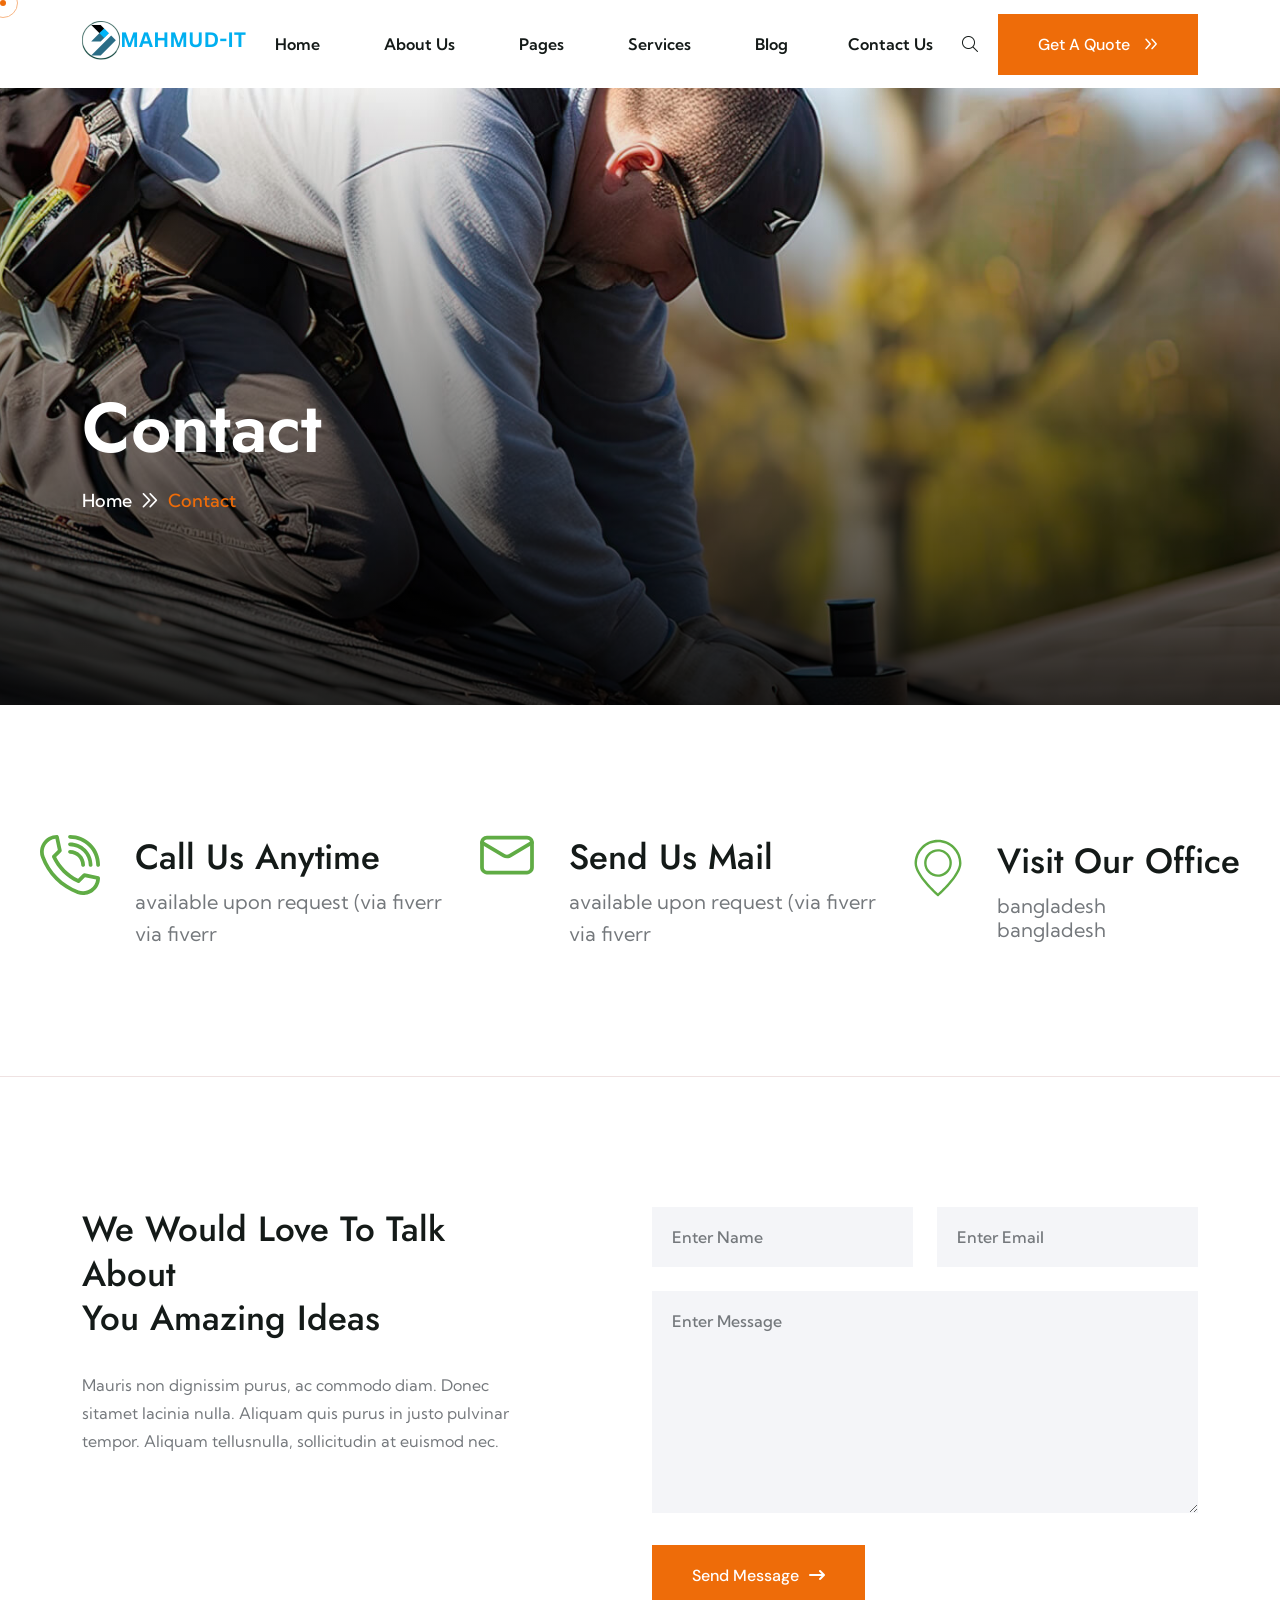
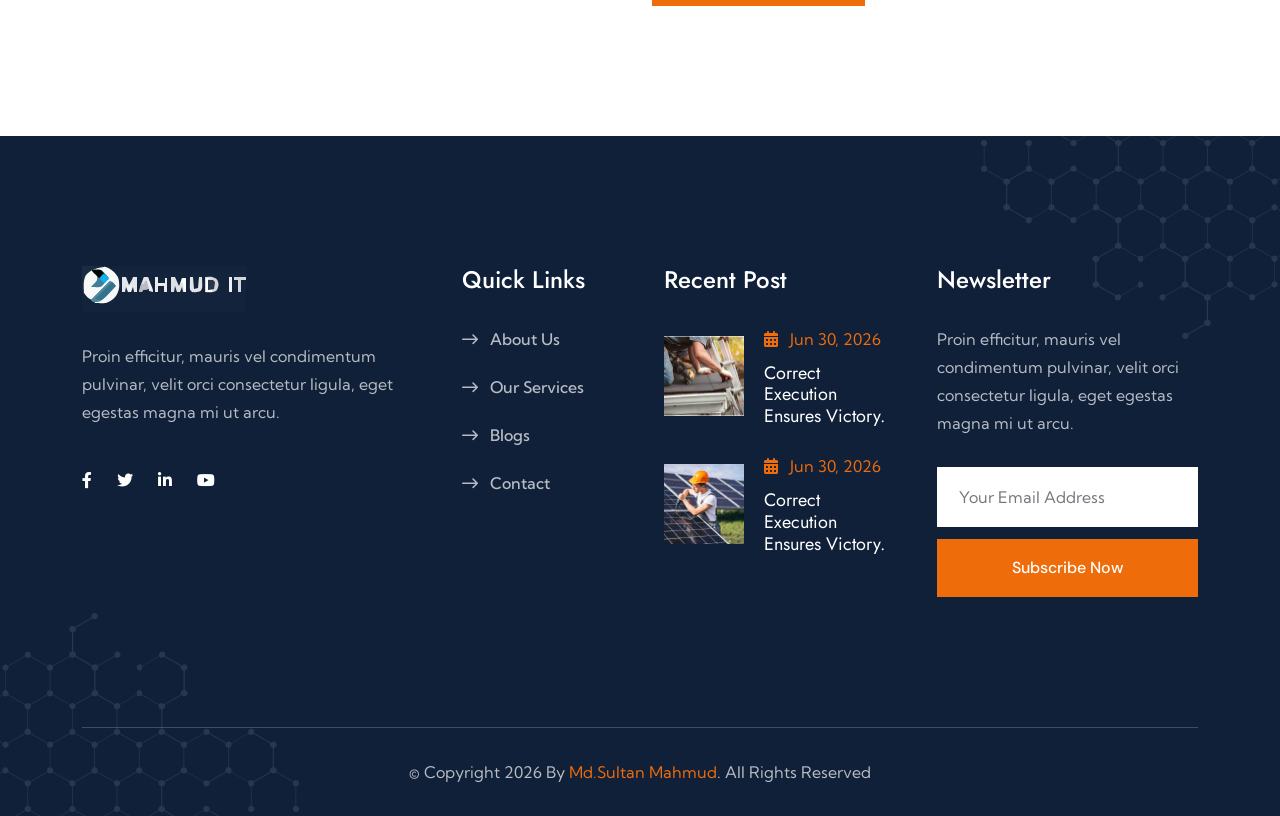
<file: contact.html>
<!DOCTYPE html>
<html lang="en">
<!--<< Header Area >>-->

<head>
    <!-- ========== Meta Tags ========== -->
    <meta charset="UTF-8">
    <meta http-equiv="X-UA-Compatible" content="IE=edge">
    <meta name="viewport" content="width=device-width, initial-scale=1">
    <meta name="author" content="cmshaper">
    <meta name="description" content="Nexava - Roofing Services Html Template">
    <!-- ======== Page title ============ -->
    <title>Nexava - Roofing Services Html Template</title>
    <!--<< Favcion >>-->
    <link rel="shortcut icon" href="assets/img/favicon.png">
    <!--<< Bootstrap min.css >>-->
    <link rel="stylesheet" href="assets/css/bootstrap.min.css">
    <!--<< All Min Css >>-->
    <link rel="stylesheet" href="assets/css/all.min.css">
    <!--<< Animate.css >>-->
    <link rel="stylesheet" href="assets/css/animate.css">
    <!--<< Magnific Popup.css >>-->
    <link rel="stylesheet" href="assets/css/magnific-popup.css">
    <!--<< MeanMenu.css >>-->
    <link rel="stylesheet" href="assets/css/meanmenu.css">
    <!--<< Swiper Bundle.css >>-->
    <link rel="stylesheet" href="assets/css/swiper-bundle.min.css">
    <!--<< Nice Select.css >>-->
    <link rel="stylesheet" href="assets/css/nice-select.css">
    <!--<< Color.css >>-->
    <link rel="stylesheet" href="assets/css/color.css">
    <!--<< Main.css >>-->
    <link rel="stylesheet" href="assets/css/main.css">
</head>

<body>

    <!-- Preloader Start -->
    <div id="preloader" class="preloader">
        <div class="animation-preloader">
            <div class="spinner">
            </div>
            <div class="txt-loading">
                <span data-text-preloader="M" class="letters-loading">
                        M
                    </span>
                <span data-text-preloader="A" class="letters-loading">
                        A
                    </span>
                <span data-text-preloader="H" class="letters-loading">
                        H
                    </span>
                <span data-text-preloader="M" class="letters-loading">
                        M
                    </span>
                <span data-text-preloader="U" class="letters-loading">
                        U
                    </span>
                <span data-text-preloader="D" class="letters-loading">
                        D
                    </span>                <span data-text-preloader="-" class="letters-loading">
                        -
                    </span>                <span data-text-preloader="I" class="letters-loading">
                        I
                    </span>                <span data-text-preloader="T" class="letters-loading">
                        T
                    </span>
            </div>
            <p class="text-center">Loading</p>
        </div>
        <div class="loader">
            <div class="row">
                <div class="col-3 loader-section section-left">
                    <div class="bg"></div>
                </div>
                <div class="col-3 loader-section section-left">
                    <div class="bg"></div>
                </div>
                <div class="col-3 loader-section section-right">
                    <div class="bg"></div>
                </div>
                <div class="col-3 loader-section section-right">
                    <div class="bg"></div>
                </div>
            </div>
        </div>
    </div>

    <!-- Back To Top Start -->
    <button id="back-top" class="back-to-top">
            <i class="fa-regular fa-arrow-up"></i>
        </button>

    <!--<< Mouse Cursor Start >>-->
    <div class="mouse-cursor cursor-outer"></div>
    <div class="mouse-cursor cursor-inner"></div>

    <!-- Offcanvas Area Start -->
    <div class="fix-area">
        <div class="offcanvas__info">
            <div class="offcanvas__wrapper">
                <div class="offcanvas__content">
                    <div class="offcanvas__top mb-5 d-flex justify-content-between align-items-center">
                        <div class="offcanvas__logo">
                            <a href='/'>
                                    <img src="assets/img/logo/black-logo.svg" alt="logo-img">
                                </a>
                        </div>
                        <div class="offcanvas__close">
                            <button>
                                <i class="fas fa-times"></i>
                                </button>
                        </div>
                    </div>
                    <p class="text d-none d-xl-block">
                        Nullam dignissim, ante scelerisque the is euismod fermentum odio sem semper the is erat, a feugiat leo urna eget eros. Duis Aenean a imperdiet risus.
                    </p>
                    <div class="mobile-menu fix mb-3"></div>
                    <div class="offcanvas__contact">
                        <h4>Contact Info</h4>
                        <ul>
                            <li class="d-flex align-items-center">
                                <div class="offcanvas__contact-icon">
                                    <i class="fal fa-map-marker-alt"></i>
                                </div>
                                <div class="offcanvas__contact-text">
                                    <a target="_blank" href="#">Main Street, Melbourne, Australia</a>
                                </div>
                            </li>
                            <li class="d-flex align-items-center">
                                <div class="offcanvas__contact-icon mr-15">
                                    <i class="fal fa-envelope"></i>
                                </div>
                                <div class="offcanvas__contact-text">
                                    <a href="mailto:info@azent.com"><span class="mailto:info@example.com">info@example.com</span></a>
                                </div>
                            </li>
                            <li class="d-flex align-items-center">
                                <div class="offcanvas__contact-icon mr-15">
                                    <i class="fal fa-clock"></i>
                                </div>
                                <div class="offcanvas__contact-text">
                                    <a target="_blank" href="#">Mod-friday, 09am -05pm</a>
                                </div>
                            </li>
                            <li class="d-flex align-items-center">
                                <div class="offcanvas__contact-icon mr-15">
                                    <i class="far fa-phone"></i>
                                </div>
                                <div class="offcanvas__contact-text">
                                    <a href="tel:+11002345909">+11002345909</a>
                                </div>
                            </li>
                        </ul>
                        <div class="header-button mt-4">
                            <a class='theme-btn text-center' href='/contact'>
                                    <span>get A Quote<i class="fa-solid fa-arrow-right-long"></i></span>
                                </a>
                        </div>
                        <div class="social-icon d-flex align-items-center">
                            <a href="#"><i class="fab fa-facebook-f"></i></a>
                            <a href="#"><i class="fab fa-twitter"></i></a>
                            <a href="#"><i class="fab fa-youtube"></i></a>
                            <a href="#"><i class="fab fa-linkedin-in"></i></a>
                        </div>
                    </div>
                </div>
            </div>
        </div>
    </div>
    <div class="offcanvas__overlay"></div>

    <!-- Header Section Start -->
    <header id="header-sticky" class="header-2">
        <div class="container">
            <div class="mega-menu-wrapper">
                <div class="header-main">
                    <div class="logo">
                        <a class='header-logo' href='index.html'>
                            <img src="assets/img/logo/black-logo.png" alt="logo-img">
                        </a>
                    </div>
                    <div class="header-left">
                        <div class="mean__menu-wrapper">
                            <div class="main-menu">
                                <nav id="mobile-menu">
                                    <ul>
                                        <li class="has-dropdown active menu-thumb">
                                            <a href='index.html'> Home </a></li>
                                        <li class="has-dropdown active d-xl-none">
                                            <a class='border-none' href='/team'>
                                            Home
                                            </a></li>

                                        <li>
                                            <a href='about.html'>About Us</a>
                                        </li>
                                        
                                        <li class="has-dropdown">
                                            <a href='pages.html'>
                                                Pages
                                            </a>
                                            
                                        </li>

                                        <li>
                                            <a href='service-details.html'>
                                                Services
                                            </a>
                                            
                                        </li>
                                        <li>
                                            <a href='blog.html'>
                                                Blog
                                            </a>
                                        
                                        <li>
                                            <a href='contact.html'>Contact Us</a>
                                        </li>
                                    </ul>
                                </nav>
                            </div>
                        </div>
                    </div>
                    <div class="header-right d-flex justify-content-end align-items-center">
                        <a href="#0" class="search-trigger search-icon"><i class="fal fa-search"></i></a>
                        <div class="header-button">
                            <a class='theme-btn' href='contact.html'>
                                <span>
                                    Get a quote
                                    <i class="fa-regular fa-angles-right"></i>
                                </span>
                                </a>
                        </div>
                        <div class="header__hamburger d-xl-none my-auto">
                            <div class="sidebar__toggle">
                                <img src="assets/img/logo/bar.png" alt="img">
                            </div>
                        </div>
                    </div>
                </div>
            </div>
        </div>
    </header>

    <!-- Search Area Start -->
    <div class="search-wrap">
        <div class="search-inner">
            <i class="fas fa-times search-close" id="search-close"></i>
            <div class="search-cell">
                <form method="get">
                    <div class="search-field-holder">
                        <input type="search" class="main-search-input" placeholder="Search...">
                    </div>
                </form>
            </div>
        </div>
    </div>

    <!-- Bradcrumb Section Start -->
    <div class="breadcrumb-wrapper bg-cover" style="background-image: url('assets/img/breadcrumb/faq-breadcrumb.jpg');">
        <div class="container">
            <div class="page-heading">
                <h1 class="wow fadeInUp" data-wow-delay=".3s">Contact</h1>
                <ul class="breadcrumb-items wow fadeInUp" data-wow-delay=".5s">
                    <li>
                        <a href='/'>
                                Home
                            </a>
                    </li>
                    <li>
                        <i class="fa-regular fa-chevrons-right"></i>
                    </li>
                    <li>
                        Contact
                    </li>
                </ul>
            </div>
        </div>
    </div>

    <!-- Contact Info Section Start -->
    <section class="contact-info-section-22 fix section-padding">
        <div class="container-fluid">
            <div class="contact-info-wrapper-22">
                <div class="icon-items wow fadeInUp" data-wow-delay=".3s">
                    <div class="icon">
                        <img src="assets/img/icon/24.svg" alt="img">
                    </div>
                    <div class="content">
                        <h2>Call Us Anytime</h2>
                        <h4 class="mb-2"><a href="#">Available upon request (Via Fiverr</a></h4>
                        <h4><a href="#">Via Fiverr</a></h4>
                    </div>
                </div>
                <div class="icon-items wow fadeInUp" data-wow-delay=".5s">
                    <div class="icon">
                        <img src="assets/img/icon/25.svg" alt="img">
                    </div>
                    <div class="content">
                        <h2>Send Us Mail</h2>
                        <h4 class="mb-2"><a href="#">Available upon request (Via Fiverr</a></h4>
                        <h4><a href="#">Via Fiverr</a></h4>
                    </div>
                </div>
                <div class="icon-items wow fadeInUp" data-wow-delay=".7s">
                    <div class="icon">
                        <img src="assets/img/icon/26.svg" alt="img">
                    </div>
                    <div class="content">
                        <h2>Visit Our Office</h2>
                        <h4>Bangladesh <br> Bangladesh</h4>
                    </div>
                </div>
            </div>
        </div>
    </section>

    <!-- Contact Section Start -->
    <div class="contact-section-22 section-padding">
        <div class="container">
            <div class="contact-wrapper-11">
                <div class="row g-4 justify-content-between">
                    <div class="col-lg-5">
                        <div class="contact-content">
                            <h2 class="wow fadeInUp" data-wow-delay=".3s">
                                We would love to talk about <br> you amazing ideas
                            </h2>
                            <p class="wow fadeInUp" data-wow-delay=".5s">
                                Mauris non dignissim purus, ac commodo diam. Donec sitamet lacinia nulla. Aliquam quis purus in justo pulvinar tempor. Aliquam tellusnulla, sollicitudin at euismod nec.
                            </p>
                        </div>
                    </div>
                    <div class="col-lg-6">
                        <div class="contact-form-area">
                            <form action="contact.php" id="contact-form" method="POST">
                                <div class="row g-4">
                                    <div class="col-lg-6 wow fadeInUp" data-wow-delay=".3s">
                                        <div class="form-clt">
                                            <input type="text" name="name" id="name" placeholder="Enter Name">
                                        </div>
                                    </div>
                                    <div class="col-lg-6 wow fadeInUp" data-wow-delay=".5s">
                                        <div class="form-clt">
                                            <input type="text" name="email" id="email21" placeholder="Enter Email">
                                        </div>
                                    </div>
                                    <div class="col-lg-12 wow fadeInUp" data-wow-delay=".3s">
                                        <div class="form-clt">
                                            <textarea name="message" id="message" placeholder="Enter Message"></textarea>
                                        </div>
                                    </div>
                                    <div class="col-lg-6 wow fadeInUp" data-wow-delay=".5s">
                                        <button type="submit" class="theme-btn ">
                                                Send Message<i class="fa-solid fa-arrow-right-long"></i>
                                            </button>
                                    </div>
                                </div>
                            </form>
                        </div>
                    </div>
                </div>
            </div>
        </div>
    </div>

    <!-- Footer Section Start -->
    <footer class="footer-section fix section-bg">
        <div class="shape-1">
            <img src="assets/img/footer/shape-1.png" alt="img">
        </div>
        <div class="shape-2">
            <img src="assets/img/footer/shape-2.png" alt="img">
        </div>
        <div class="container">
            <div class="footer-widgets-wrapper style-2">
                <div class="row">
                    <div class="col-xl-4 col-sm-6 col-md-6 col-lg-4 wow fadeInUp" data-wow-delay=".2s">
                        <div class="single-footer-widget">
                            <div class="widget-head">
                                <a href='/'>
                                    <img src="assets/img/logo/sultan.svg" alt="logo-img">
                                </a>
                            </div>
                            <div class="footer-content">
                                <p>
                                    Proin efficitur, mauris vel condimentum <br> pulvinar, velit orci consectetur ligula, eget <br> egestas magna mi ut arcu.
                                </p>
                                <div class="social-icon d-flex align-items-center">
                                    <a href="#"><i class="fab fa-facebook-f"></i></a>
                                    <a href="#"><i class="fab fa-twitter"></i></a>
                                    <a href="#"><i class="fa-brands fa-linkedin-in"></i></a>
                                    <a href="#"><i class="fa-brands fa-youtube"></i></a>
                                </div>
                            </div>
                        </div>
                    </div>
                    <div class="col-xl-2 col-sm-6 col-md-6 col-lg-4 wow fadeInUp" data-wow-delay=".4s">
                        <div class="single-footer-widget">
                            <div class="widget-head">
                                <h3>Quick Links</h3>
                            </div>
                            <ul class="list-items">
                                <li>
                                    <a href='about.html'>
                                        <i class="fa-regular fa-arrow-right-long"></i>
                                        About Us
                                    </a>
                                </li>
                                <!-- <li>
                                    <a href='/team'>
                                        <i class="fa-regular fa-arrow-right-long"></i>
                                        Our Team
                                    </a>
                                </li> -->
                                <li>
                                    <a href='service-details.html'>
                                        <i class="fa-regular fa-arrow-right-long"></i>
                                        Our Services
                                    </a>
                                </li>
                                <li>
                                    <a href='blog.html'>
                                        <i class="fa-regular fa-arrow-right-long"></i>
                                        Blogs
                                    </a>
                                </li>
                                <li>
                                    <a href='contact.html'>
                                        <i class="fa-regular fa-arrow-right-long"></i>
                                        Contact
                                    </a>
                                </li>
                            </ul>
                        </div>
                    </div>
                    <div class="col-xl-3 ps-lg-4 col-sm-6 col-md-6 col-lg-4 wow fadeInUp" data-wow-delay=".6s">
                        <div class="single-footer-widget">
                            <div class="widget-head">
                                <h3>Recent Post</h3>
                            </div>
                            <div class="recent-post-area">
                                <div class="recent-post-items">
                                    <div class="thumb">
                                        <a href='/news-details'><img src="assets/img/news/pp1.jpg" alt="post-img"></a>
                                    </div>
                                    <div class="content">
                                        <ul class="post-date">
                                            <li>
                                                <i class="fa-solid fa-calendar-days me-2"></i> Jun 30, 2026
                                            </li>
                                        </ul>
                                        <h6>
                                            <a href='/news-details'>
                                                Correct Execution Ensures Victory.
                                            </a>
                                        </h6>
                                    </div>
                                </div>
                                <div class="recent-post-items mb-0">
                                    <div class="thumb">
                                        <a href='/news-details'><img src="assets/img/news/pp2.jpg" alt="post-img"></a>
                                    </div>
                                    <div class="content">
                                        <ul class="post-date">
                                            <li>
                                                <i class="fa-solid fa-calendar-days me-2"></i> Jun 30, 2026
                                            </li>
                                        </ul>
                                        <h6>
                                            <a href='/news-details'>
                                                Correct Execution Ensures Victory.
                                            </a>
                                        </h6>
                                    </div>
                                </div>
                            </div>
                        </div>
                    </div>
                    <div class="col-xl-3 col-sm-6 col-md-6 col-lg-4 wow fadeInUp" data-wow-delay=".8s">
                        <div class="single-footer-widget">
                            <div class="widget-head">
                                <h3>Newsletter</h3>
                            </div>
                            <div class="footer-content">
                                <p>
                                    Proin efficitur, mauris vel condimentum pulvinar, velit orci consectetur ligula, eget egestas magna mi ut arcu.
                                </p>
                                <div class="footer-input">
                                    <input type="email" id="email" placeholder="Your email address">
                                    <button class="theme-btn" type="submit">
                                        Subscribe Now
                                    </button>
                                </div>
                            </div>
                        </div>
                    </div>
                </div>
            </div>
            <div class="footer-bottom">
                <div class="container">
                    <div class="footer-bottom-wrapper">
                        <p>
                            © Copyright 2026 by <a href='/'>Md.Sultan Mahmud</a>. All rights Reserved
                        </p>
                    </div>
                </div>
            </div>
        </div>
    </footer>

    <!--<< All JS Plugins >>-->
    <script src="assets/js/jquery-3.7.1.min.js"></script>
    <!--<< Viewport Js >>-->
    <script src="assets/js/viewport.jquery.js"></script>
    <!--<< Bootstrap Js >>-->
    <script src="assets/js/bootstrap.bundle.min.js"></script>
    <!--<< Nice Select Js >>-->
    <script src="assets/js/jquery.nice-select.min.js"></script>
    <!--<< Waypoints Js >>-->
    <script src="assets/js/jquery.waypoints.js"></script>
    <!--<< Counterup Js >>-->
    <script src="assets/js/jquery.counterup.min.js"></script>
    <!--<< Swiper Slider Js >>-->
    <script src="assets/js/swiper-bundle.min.js"></script>
    <!--<< MeanMenu Js >>-->
    <script src="assets/js/jquery.meanmenu.min.js"></script>
    <!--<< Magnific Popup Js >>-->
    <script src="assets/js/jquery.magnific-popup.min.js"></script>
    <!--<< Wow Animation Js >>-->
    <script src="assets/js/wow.min.js"></script>
    <!--<< Ajax Js >>-->
    <script src="assets/js/ajax-mail.js"></script>
    <!--<< Main.js >>-->
    <script src="assets/js/main.js"></script>
</body>

</html>
</file>
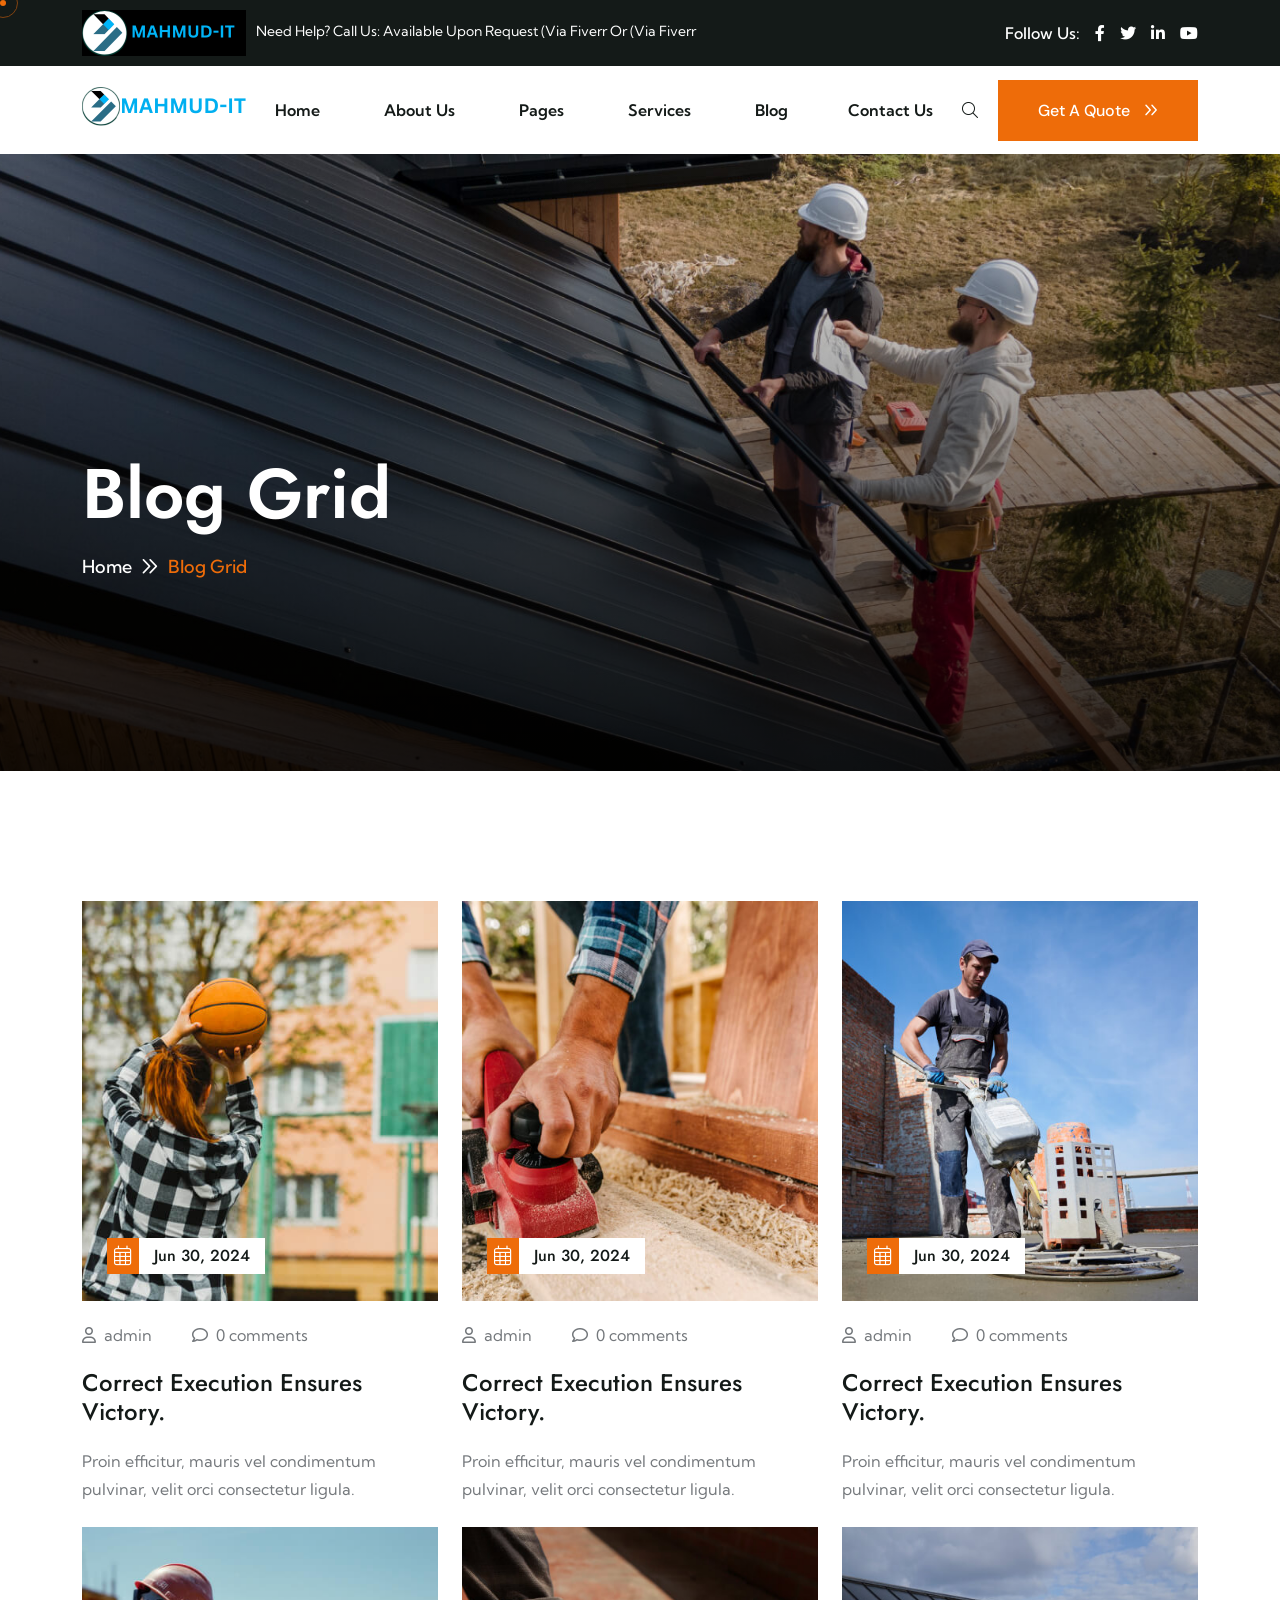
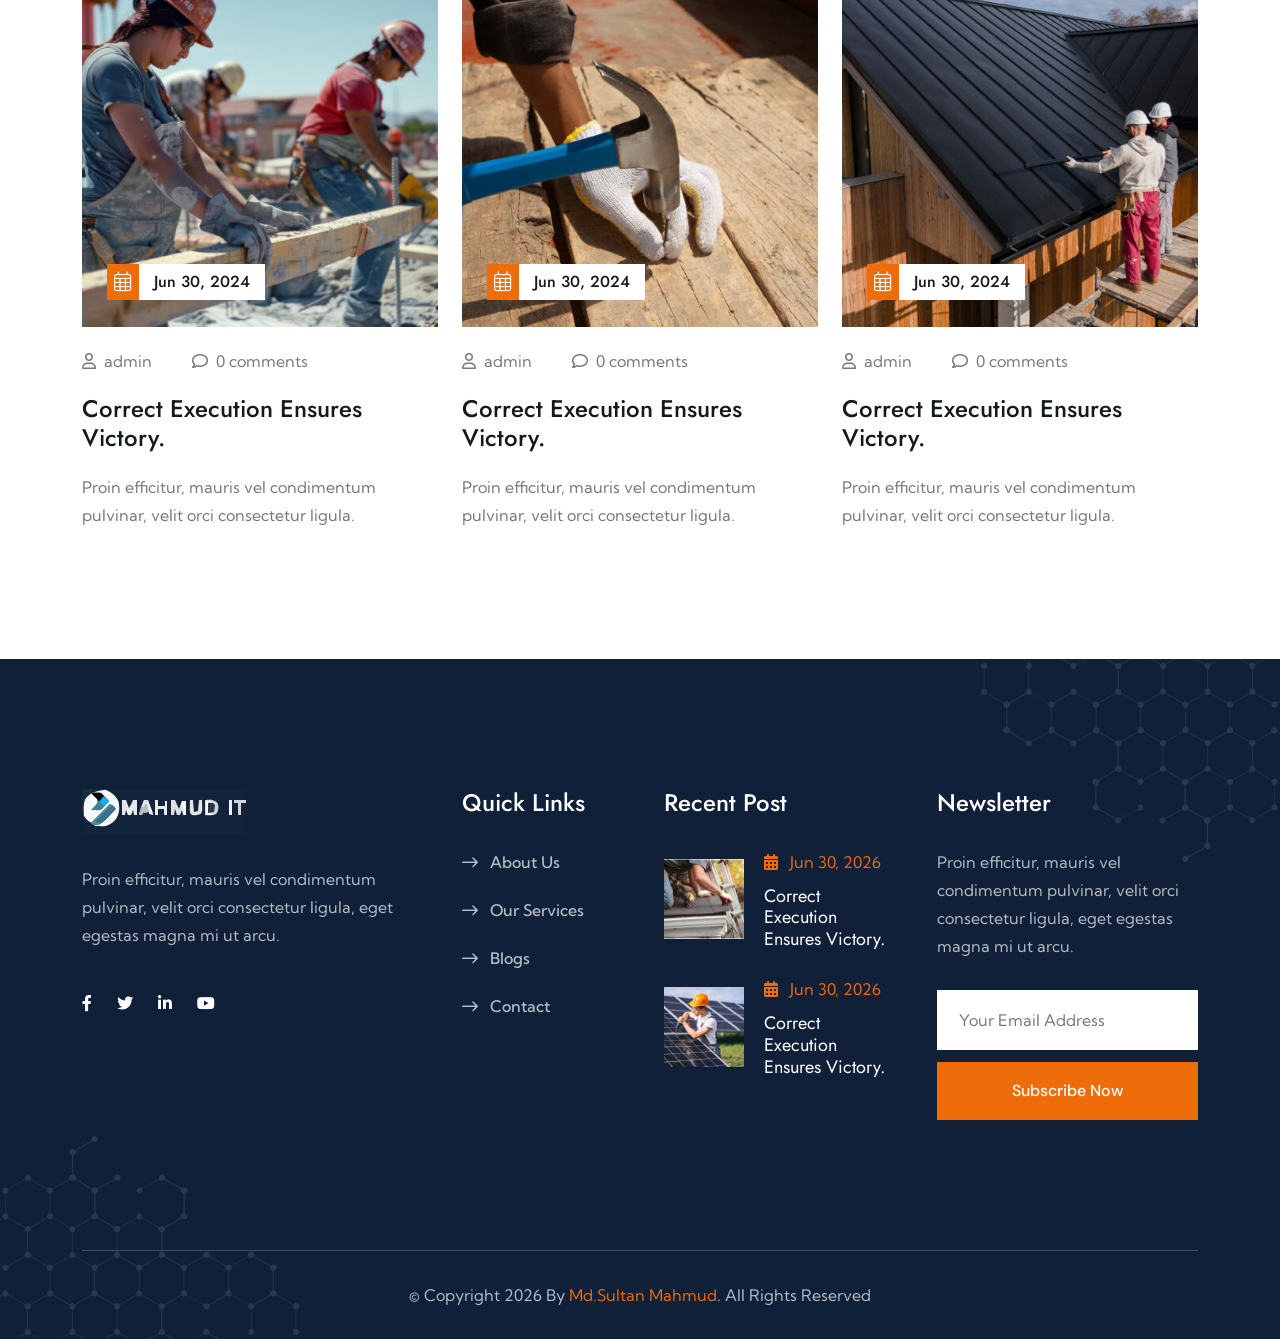
<file: pages.html>
<!DOCTYPE html>
<html lang="en">
<!--<< Header Area >>-->

<head>
    <!-- ========== Meta Tags ========== -->
    <meta charset="UTF-8">
    <meta http-equiv="X-UA-Compatible" content="IE=edge">
    <meta name="viewport" content="width=device-width, initial-scale=1">
    <meta name="author" content="cmshaper">
    <meta name="description" content="Nexava - Roofing Services Html Template">
    <!-- ======== Page title ============ -->
    <title>Nexava - Roofing Services Html Template</title>
    <!--<< Favcion >>-->
    <link rel="shortcut icon" href="assets/img/favicon.png">
    <!--<< Bootstrap min.css >>-->
    <link rel="stylesheet" href="assets/css/bootstrap.min.css">
    <!--<< All Min Css >>-->
    <link rel="stylesheet" href="assets/css/all.min.css">
    <!--<< Animate.css >>-->
    <link rel="stylesheet" href="assets/css/animate.css">
    <!--<< Magnific Popup.css >>-->
    <link rel="stylesheet" href="assets/css/magnific-popup.css">
    <!--<< MeanMenu.css >>-->
    <link rel="stylesheet" href="assets/css/meanmenu.css">
    <!--<< Swiper Bundle.css >>-->
    <link rel="stylesheet" href="assets/css/swiper-bundle.min.css">
    <!--<< Nice Select.css >>-->
    <link rel="stylesheet" href="assets/css/nice-select.css">
    <!--<< Color.css >>-->
    <link rel="stylesheet" href="assets/css/color.css">
    <!--<< Main.css >>-->
    <link rel="stylesheet" href="assets/css/main.css">
</head>

<body>

    <!-- Preloader Start -->
    <div id="preloader" class="preloader">
        <div class="animation-preloader">
            <div class="spinner">
            </div>
            <div class="txt-loading">
                <span data-text-preloader="M" class="letters-loading">
                        M
                    </span>
                <span data-text-preloader="A" class="letters-loading">
                        A
                    </span>
                <span data-text-preloader="H" class="letters-loading">
                        H
                    </span>
                <span data-text-preloader="M" class="letters-loading">
                        M
                    </span>
                <span data-text-preloader="U" class="letters-loading">
                        U
                    </span>
                <span data-text-preloader="D" class="letters-loading">
                        D
                    </span>                <span data-text-preloader="-" class="letters-loading">
                        -
                    </span>                <span data-text-preloader="I" class="letters-loading">
                        I
                    </span>                <span data-text-preloader="T" class="letters-loading">
                        T
                    </span>
            </div>
            <p class="text-center">Loading</p>
        </div>
        <div class="loader">
            <div class="row">
                <div class="col-3 loader-section section-left">
                    <div class="bg"></div>
                </div>
                <div class="col-3 loader-section section-left">
                    <div class="bg"></div>
                </div>
                <div class="col-3 loader-section section-right">
                    <div class="bg"></div>
                </div>
                <div class="col-3 loader-section section-right">
                    <div class="bg"></div>
                </div>
            </div>
        </div>
    </div>

    <!-- Back To Top Start -->
    <button id="back-top" class="back-to-top">
            <i class="fa-regular fa-arrow-up"></i>
        </button>

    <!--<< Mouse Cursor Start >>-->
    <div class="mouse-cursor cursor-outer"></div>
    <div class="mouse-cursor cursor-inner"></div>

    <!-- Offcanvas Area Start -->
    <div class="fix-area">
        <div class="offcanvas__info">
            <div class="offcanvas__wrapper">
                <div class="offcanvas__content">
                    <div class="offcanvas__top mb-5 d-flex justify-content-between align-items-center">
                        <div class="offcanvas__logo">
                            <a href='/'>
                                    <img src="assets/img/logo/black-logo.svg" alt="logo-img">
                                </a>
                        </div>
                        <div class="offcanvas__close">
                            <button>
                                <i class="fas fa-times"></i>
                                </button>
                        </div>
                    </div>
                    <p class="text d-none d-xl-block">
                        Nullam dignissim, ante scelerisque the is euismod fermentum odio sem semper the is erat, a feugiat leo urna eget eros. Duis Aenean a imperdiet risus.
                    </p>
                    <div class="mobile-menu fix mb-3"></div>
                    <div class="offcanvas__contact">
                        <h4>Contact Info</h4>
                        <ul>
                            <li class="d-flex align-items-center">
                                <div class="offcanvas__contact-icon">
                                    <i class="fal fa-map-marker-alt"></i>
                                </div>
                                <div class="offcanvas__contact-text">
                                    <a target="_blank" href="#">Main Street, Melbourne, Australia</a>
                                </div>
                            </li>
                            <li class="d-flex align-items-center">
                                <div class="offcanvas__contact-icon mr-15">
                                    <i class="fal fa-envelope"></i>
                                </div>
                                <div class="offcanvas__contact-text">
                                    <a href="mailto:info@azent.com"><span class="mailto:info@example.com">info@example.com</span></a>
                                </div>
                            </li>
                            <li class="d-flex align-items-center">
                                <div class="offcanvas__contact-icon mr-15">
                                    <i class="fal fa-clock"></i>
                                </div>
                                <div class="offcanvas__contact-text">
                                    <a target="_blank" href="#">Mod-friday, 09am -05pm</a>
                                </div>
                            </li>
                            <li class="d-flex align-items-center">
                                <div class="offcanvas__contact-icon mr-15">
                                    <i class="far fa-phone"></i>
                                </div>
                                <div class="offcanvas__contact-text">
                                    <a href="tel:+11002345909">+11002345909</a>
                                </div>
                            </li>
                        </ul>
                        <div class="header-button mt-4">
                            <a class='theme-btn text-center' href='/contact'>
                                    <span>get A Quote<i class="fa-solid fa-arrow-right-long"></i></span>
                                </a>
                        </div>
                        <div class="social-icon d-flex align-items-center">
                            <a href="#"><i class="fab fa-facebook-f"></i></a>
                            <a href="#"><i class="fab fa-twitter"></i></a>
                            <a href="#"><i class="fab fa-youtube"></i></a>
                            <a href="#"><i class="fab fa-linkedin-in"></i></a>
                        </div>
                    </div>
                </div>
            </div>
        </div>
    </div>
    <div class="offcanvas__overlay"></div>

    <!-- Header Section Start -->
    <div class="header-top-section fix">
        <div class="container">
            <div class="header-top-wrapper style-2">
                <h6><img src="assets/img/logo/Add a heading (11).png" alt="">Need help? Call us: <a href="tel:+x">Available upon request (Via Fiverr</a> or <a href="#"> (Via Fiverr</a></h6>
                <div class="top-right">
                    <div class="social-icon d-flex align-items-center">
                        <span>Follow Us:</span>
                        <a href="#"><i class="fab fa-facebook-f"></i></a>
                        <a href="#"><i class="fab fa-twitter"></i></a>
                        <a href="#"><i class="fa-brands fa-linkedin-in"></i></a>
                        <a href="#"><i class="fa-brands fa-youtube"></i></a>
                    </div>
                </div>
            </div>
        </div>
    </div>

    <!-- Header Section Start -->
    <header id="header-sticky" class="header-2">
        <div class="container">
            <div class="mega-menu-wrapper">
                <div class="header-main">
                    <div class="logo">
                        <a class='header-logo' href='index.html'>
                            <img src="assets/img/logo/black-logo.png" alt="logo-img">
                        </a>
                    </div>
                    <div class="header-left">
                        <div class="mean__menu-wrapper">
                            <div class="main-menu">
                                <nav id="mobile-menu">
                                    <ul>
                                        <li class="has-dropdown active menu-thumb">
                                            <a href='index.html'> Home </a></li>
                                        <li class="has-dropdown active d-xl-none">
                                            <a class='border-none' href='/team'>
                                            Home
                                            </a></li>

                                        <li>
                                            <a href='about.html'>About Us</a>
                                        </li>
                                        
                                        <li class="has-dropdown">
                                            <a href='pages.html'>
                                                Pages
                                            </a>
                                            
                                        </li>

                                        <li>
                                            <a href='service-details.html'>
                                                Services
                                            </a>
                                            
                                        </li>
                                        <li>
                                            <a href='blog.html'>
                                                Blog
                                            </a>
                                        
                                        <li>
                                            <a href='contact.html'>Contact Us</a>
                                        </li>
                                    </ul>
                                </nav>
                            </div>
                        </div>
                    </div>
                    <div class="header-right d-flex justify-content-end align-items-center">
                        <a href="#0" class="search-trigger search-icon"><i class="fal fa-search"></i></a>
                        <div class="header-button">
                            <a class='theme-btn' href='contact.html'>
                                <span>
                                    Get a quote
                                    <i class="fa-regular fa-angles-right"></i>
                                </span>
                                </a>
                        </div>
                        <div class="header__hamburger d-xl-none my-auto">
                            <div class="sidebar__toggle">
                                <img src="assets/img/logo/bar.png" alt="img">
                            </div>
                        </div>
                    </div>
                </div>
            </div>
        </div>
    </header>

    <!-- Search Area Start -->
    <div class="search-wrap">
        <div class="search-inner">
            <i class="fas fa-times search-close" id="search-close"></i>
            <div class="search-cell">
                <form method="get">
                    <div class="search-field-holder">
                        <input type="search" class="main-search-input" placeholder="Search...">
                    </div>
                </form>
            </div>
        </div>
    </div>


    <!-- Bradcrumb Section Start -->
    <div class="breadcrumb-wrapper bg-cover" style="background-image: url('assets/img/breadcrumb/news-breadcrumb.jpg');">
        <div class="container">
            <div class="page-heading">
                <h1 class="wow fadeInUp" data-wow-delay=".3s">Blog Grid</h1>
                <ul class="breadcrumb-items wow fadeInUp" data-wow-delay=".5s">
                    <li>
                        <a href='/'>
                                Home
                            </a>
                    </li>
                    <li>
                        <i class="fa-regular fa-chevrons-right"></i>
                    </li>
                    <li>
                        Blog Grid
                    </li>
                </ul>
            </div>
        </div>
    </div>

    <!-- News Section Start -->
    <section class="news-section-3 section-padding fix">
        <div class="container">
            <div class="row g-4">
                <div class="col-xl-4 col-lg-6 col-md-6 wow fadeInUp" data-wow-delay=".3s">
                    <div class="news-box-item mt-0">
                        <div class="news-image">
                            <img src="assets/img/news/04.jpg" alt="img">
                            <div class="post-date">
                                <i class="fa-light fa-calendar-days"></i> Jun 30, 2024
                            </div>
                        </div>
                        <div class="news-content">
                            <ul class="news-list">
                                <li><i class="fa-regular fa-user"></i>admin</li>
                                <li><i class="fa-regular fa-comment"></i>0 comments</li>
                            </ul>
                            <h3><a href='/news-details'>Correct Execution Ensures Victory.</a></h3>
                            <p>Proin efficitur, mauris vel condimentum pulvinar, velit orci consectetur ligula.</p>
                        </div>
                    </div>
                </div>
                <div class="col-xl-4 col-lg-6 col-md-6 wow fadeInUp" data-wow-delay=".5s">
                    <div class="news-box-item mt-0">
                        <div class="news-image">
                            <img src="assets/img/news/05.jpg" alt="img">
                            <div class="post-date">
                                <i class="fa-light fa-calendar-days"></i> Jun 30, 2024
                            </div>
                        </div>
                        <div class="news-content">
                            <ul class="news-list">
                                <li><i class="fa-regular fa-user"></i>admin</li>
                                <li><i class="fa-regular fa-comment"></i>0 comments</li>
                            </ul>
                            <h3><a href='/news-details'>Correct Execution Ensures Victory.</a></h3>
                            <p>Proin efficitur, mauris vel condimentum pulvinar, velit orci consectetur ligula.</p>
                        </div>
                    </div>
                </div>
                <div class="col-xl-4 col-lg-6 col-md-6 wow fadeInUp" data-wow-delay=".7s">
                    <div class="news-box-item mt-0">
                        <div class="news-image">
                            <img src="assets/img/news/06.jpg" alt="img">
                            <div class="post-date">
                                <i class="fa-light fa-calendar-days"></i> Jun 30, 2024
                            </div>
                        </div>
                        <div class="news-content">
                            <ul class="news-list">
                                <li><i class="fa-regular fa-user"></i>admin</li>
                                <li><i class="fa-regular fa-comment"></i>0 comments</li>
                            </ul>
                            <h3><a href='/news-details'>Correct Execution Ensures Victory.</a></h3>
                            <p>Proin efficitur, mauris vel condimentum pulvinar, velit orci consectetur ligula.</p>
                        </div>
                    </div>
                </div>
                <div class="col-xl-4 col-lg-6 col-md-6 wow fadeInUp" data-wow-delay=".3s">
                    <div class="news-box-item mt-0">
                        <div class="news-image">
                            <img src="assets/img/news/10.jpg" alt="img">
                            <div class="post-date">
                                <i class="fa-light fa-calendar-days"></i> Jun 30, 2024
                            </div>
                        </div>
                        <div class="news-content">
                            <ul class="news-list">
                                <li><i class="fa-regular fa-user"></i>admin</li>
                                <li><i class="fa-regular fa-comment"></i>0 comments</li>
                            </ul>
                            <h3><a href='/news-details'>Correct Execution Ensures Victory.</a></h3>
                            <p>Proin efficitur, mauris vel condimentum pulvinar, velit orci consectetur ligula.</p>
                        </div>
                    </div>
                </div>
                <div class="col-xl-4 col-lg-6 col-md-6 wow fadeInUp" data-wow-delay=".5s">
                    <div class="news-box-item mt-0">
                        <div class="news-image">
                            <img src="assets/img/news/11.jpg" alt="img">
                            <div class="post-date">
                                <i class="fa-light fa-calendar-days"></i> Jun 30, 2024
                            </div>
                        </div>
                        <div class="news-content">
                            <ul class="news-list">
                                <li><i class="fa-regular fa-user"></i>admin</li>
                                <li><i class="fa-regular fa-comment"></i>0 comments</li>
                            </ul>
                            <h3><a href='/news-details'>Correct Execution Ensures Victory.</a></h3>
                            <p>Proin efficitur, mauris vel condimentum pulvinar, velit orci consectetur ligula.</p>
                        </div>
                    </div>
                </div>
                <div class="col-xl-4 col-lg-6 col-md-6 wow fadeInUp" data-wow-delay=".7s">
                    <div class="news-box-item mt-0">
                        <div class="news-image">
                            <img src="assets/img/news/12.jpg" alt="img">
                            <div class="post-date">
                                <i class="fa-light fa-calendar-days"></i> Jun 30, 2024
                            </div>
                        </div>
                        <div class="news-content">
                            <ul class="news-list">
                                <li><i class="fa-regular fa-user"></i>admin</li>
                                <li><i class="fa-regular fa-comment"></i>0 comments</li>
                            </ul>
                            <h3><a href='/news-details'>Correct Execution Ensures Victory.</a></h3>
                            <p>Proin efficitur, mauris vel condimentum pulvinar, velit orci consectetur ligula.</p>
                        </div>
                    </div>
                </div>
            </div>
        </div>
    </section>

    <!-- Footer Section Start -->
    <footer class="footer-section fix section-bg">
        <div class="shape-1">
            <img src="assets/img/footer/shape-1.png" alt="img">
        </div>
        <div class="shape-2">
            <img src="assets/img/footer/shape-2.png" alt="img">
        </div>
        <div class="container">
            <div class="footer-widgets-wrapper style-2">
                <div class="row">
                    <div class="col-xl-4 col-sm-6 col-md-6 col-lg-4 wow fadeInUp" data-wow-delay=".2s">
                        <div class="single-footer-widget">
                            <div class="widget-head">
                                <a href='/'>
                                    <img src="assets/img/logo/sultan.svg" alt="logo-img">
                                </a>
                            </div>
                            <div class="footer-content">
                                <p>
                                    Proin efficitur, mauris vel condimentum <br> pulvinar, velit orci consectetur ligula, eget <br> egestas magna mi ut arcu.
                                </p>
                                <div class="social-icon d-flex align-items-center">
                                    <a href="#"><i class="fab fa-facebook-f"></i></a>
                                    <a href="#"><i class="fab fa-twitter"></i></a>
                                    <a href="#"><i class="fa-brands fa-linkedin-in"></i></a>
                                    <a href="#"><i class="fa-brands fa-youtube"></i></a>
                                </div>
                            </div>
                        </div>
                    </div>
                    <div class="col-xl-2 col-sm-6 col-md-6 col-lg-4 wow fadeInUp" data-wow-delay=".4s">
                        <div class="single-footer-widget">
                            <div class="widget-head">
                                <h3>Quick Links</h3>
                            </div>
                            <ul class="list-items">
                                <li>
                                    <a href='about.html'>
                                        <i class="fa-regular fa-arrow-right-long"></i>
                                        About Us
                                    </a>
                                </li>
                                <!-- <li>
                                    <a href='/team'>
                                        <i class="fa-regular fa-arrow-right-long"></i>
                                        Our Team
                                    </a>
                                </li> -->
                                <li>
                                    <a href='service-details.html'>
                                        <i class="fa-regular fa-arrow-right-long"></i>
                                        Our Services
                                    </a>
                                </li>
                                <li>
                                    <a href='blog.html'>
                                        <i class="fa-regular fa-arrow-right-long"></i>
                                        Blogs
                                    </a>
                                </li>
                                <li>
                                    <a href='contact.html'>
                                        <i class="fa-regular fa-arrow-right-long"></i>
                                        Contact
                                    </a>
                                </li>
                            </ul>
                        </div>
                    </div>
                    <div class="col-xl-3 ps-lg-4 col-sm-6 col-md-6 col-lg-4 wow fadeInUp" data-wow-delay=".6s">
                        <div class="single-footer-widget">
                            <div class="widget-head">
                                <h3>Recent Post</h3>
                            </div>
                            <div class="recent-post-area">
                                <div class="recent-post-items">
                                    <div class="thumb">
                                        <a href='/news-details'><img src="assets/img/news/pp1.jpg" alt="post-img"></a>
                                    </div>
                                    <div class="content">
                                        <ul class="post-date">
                                            <li>
                                                <i class="fa-solid fa-calendar-days me-2"></i> Jun 30, 2026
                                            </li>
                                        </ul>
                                        <h6>
                                            <a href='/news-details'>
                                                Correct Execution Ensures Victory.
                                            </a>
                                        </h6>
                                    </div>
                                </div>
                                <div class="recent-post-items mb-0">
                                    <div class="thumb">
                                        <a href='/news-details'><img src="assets/img/news/pp2.jpg" alt="post-img"></a>
                                    </div>
                                    <div class="content">
                                        <ul class="post-date">
                                            <li>
                                                <i class="fa-solid fa-calendar-days me-2"></i> Jun 30, 2026
                                            </li>
                                        </ul>
                                        <h6>
                                            <a href='/news-details'>
                                                Correct Execution Ensures Victory.
                                            </a>
                                        </h6>
                                    </div>
                                </div>
                            </div>
                        </div>
                    </div>
                    <div class="col-xl-3 col-sm-6 col-md-6 col-lg-4 wow fadeInUp" data-wow-delay=".8s">
                        <div class="single-footer-widget">
                            <div class="widget-head">
                                <h3>Newsletter</h3>
                            </div>
                            <div class="footer-content">
                                <p>
                                    Proin efficitur, mauris vel condimentum pulvinar, velit orci consectetur ligula, eget egestas magna mi ut arcu.
                                </p>
                                <div class="footer-input">
                                    <input type="email" id="email" placeholder="Your email address">
                                    <button class="theme-btn" type="submit">
                                        Subscribe Now
                                    </button>
                                </div>
                            </div>
                        </div>
                    </div>
                </div>
            </div>
            <div class="footer-bottom">
                <div class="container">
                    <div class="footer-bottom-wrapper">
                        <p>
                            © Copyright 2026 by <a href='/'>Md.Sultan Mahmud</a>. All rights Reserved
                        </p>
                    </div>
                </div>
            </div>
        </div>
    </footer>

    <!--<< All JS Plugins >>-->
    <script src="assets/js/jquery-3.7.1.min.js"></script>
    <!--<< Viewport Js >>-->
    <script src="assets/js/viewport.jquery.js"></script>
    <!--<< Bootstrap Js >>-->
    <script src="assets/js/bootstrap.bundle.min.js"></script>
    <!--<< Nice Select Js >>-->
    <script src="assets/js/jquery.nice-select.min.js"></script>
    <!--<< Waypoints Js >>-->
    <script src="assets/js/jquery.waypoints.js"></script>
    <!--<< Counterup Js >>-->
    <script src="assets/js/jquery.counterup.min.js"></script>
    <!--<< Swiper Slider Js >>-->
    <script src="assets/js/swiper-bundle.min.js"></script>
    <!--<< MeanMenu Js >>-->
    <script src="assets/js/jquery.meanmenu.min.js"></script>
    <!--<< Magnific Popup Js >>-->
    <script src="assets/js/jquery.magnific-popup.min.js"></script>
    <!--<< Wow Animation Js >>-->
    <script src="assets/js/wow.min.js"></script>
    <!--<< Main.js >>-->
    <script src="assets/js/main.js"></script>
</body>

</html>
</file>
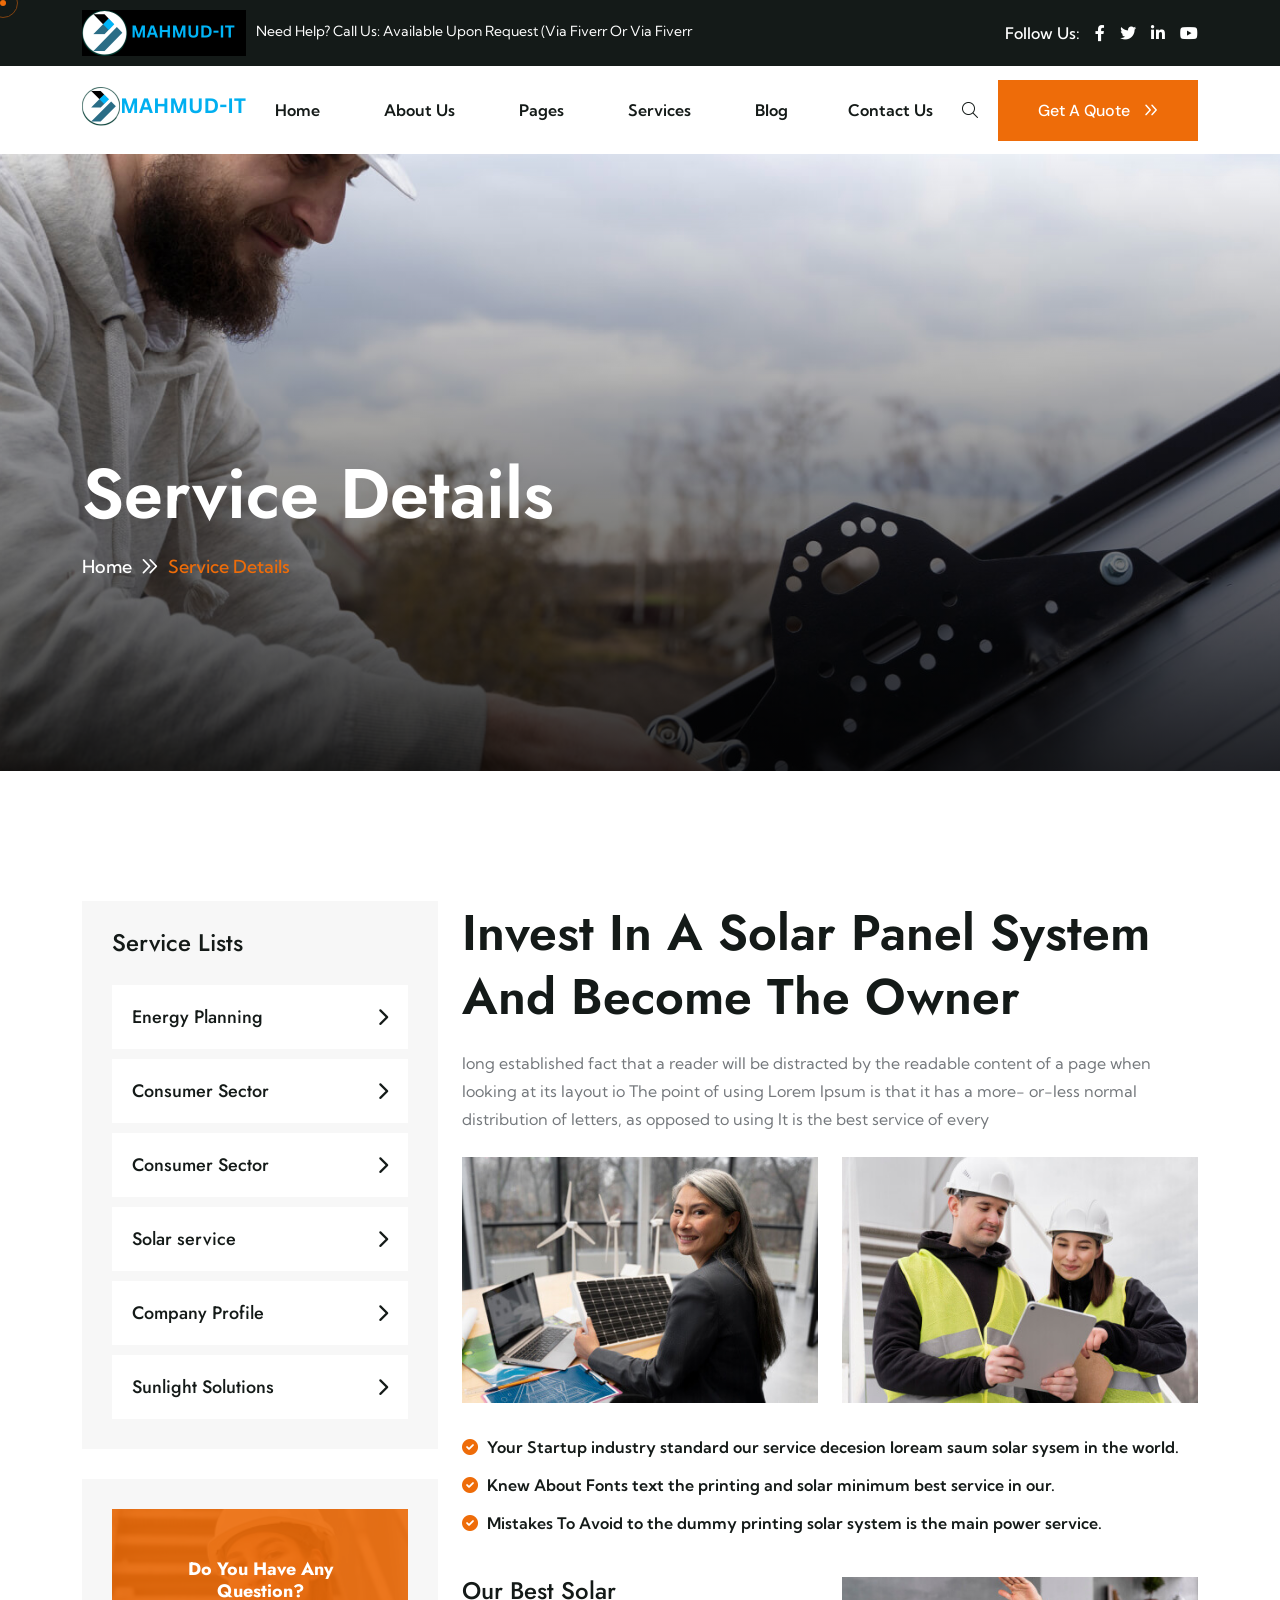
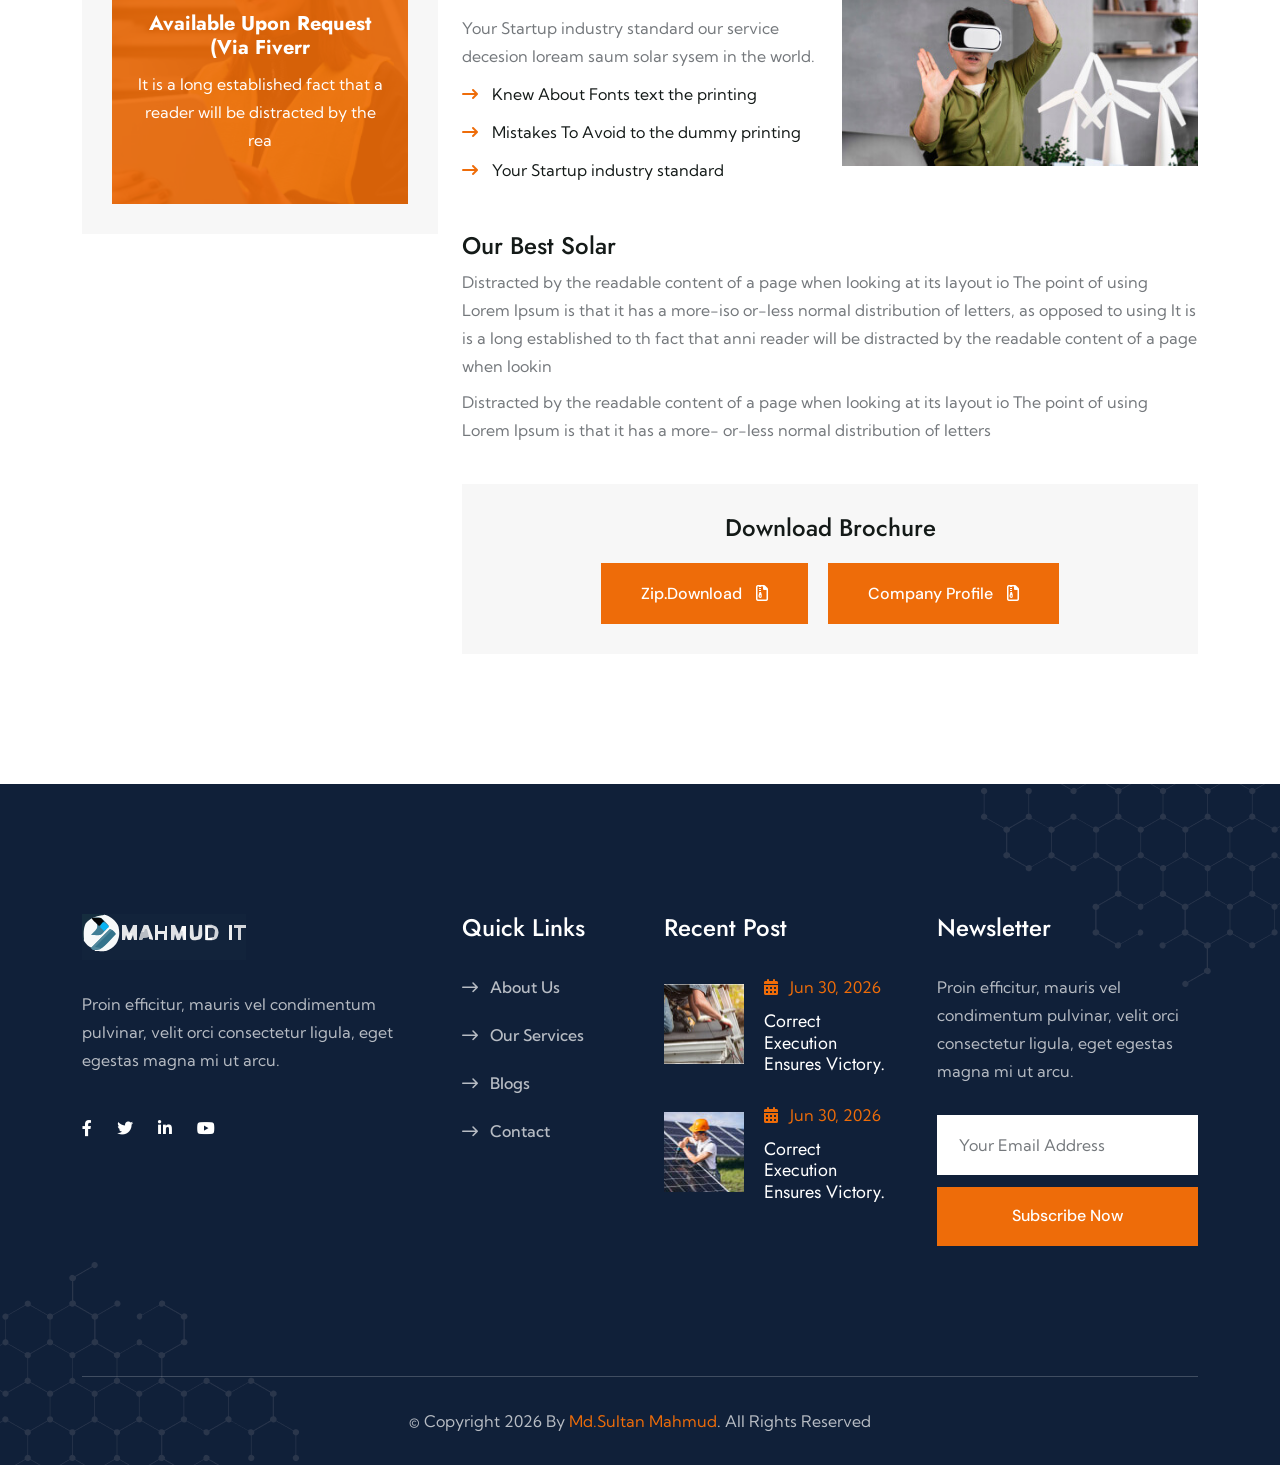
<file: service-details.html>
<!DOCTYPE html>
<html lang="en">
<!--<< Header Area >>-->

<head>
    <!-- ========== Meta Tags ========== -->
    <meta charset="UTF-8">
    <meta http-equiv="X-UA-Compatible" content="IE=edge">
    <meta name="viewport" content="width=device-width, initial-scale=1">
    <meta name="author" content="cmshaper">
    <meta name="description" content="Nexava - Roofing Services Html Template">
    <!-- ======== Page title ============ -->
    <title>Nexava - Roofing Services Html Template</title>
    <!--<< Favcion >>-->
    <link rel="shortcut icon" href="assets/img/favicon.png">
    <!--<< Bootstrap min.css >>-->
    <link rel="stylesheet" href="assets/css/bootstrap.min.css">
    <!--<< All Min Css >>-->
    <link rel="stylesheet" href="assets/css/all.min.css">
    <!--<< Animate.css >>-->
    <link rel="stylesheet" href="assets/css/animate.css">
    <!--<< Magnific Popup.css >>-->
    <link rel="stylesheet" href="assets/css/magnific-popup.css">
    <!--<< MeanMenu.css >>-->
    <link rel="stylesheet" href="assets/css/meanmenu.css">
    <!--<< Swiper Bundle.css >>-->
    <link rel="stylesheet" href="assets/css/swiper-bundle.min.css">
    <!--<< Nice Select.css >>-->
    <link rel="stylesheet" href="assets/css/nice-select.css">
    <!--<< Color.css >>-->
    <link rel="stylesheet" href="assets/css/color.css">
    <!--<< Main.css >>-->
    <link rel="stylesheet" href="assets/css/main.css">
</head>

<body>

    <!-- Preloader Start -->
    <div id="preloader" class="preloader">
        <div class="animation-preloader">
            <div class="spinner">
            </div>
            <div class="txt-loading">
                <span data-text-preloader="M" class="letters-loading">
                        M
                    </span>
                <span data-text-preloader="A" class="letters-loading">
                        A
                    </span>
                <span data-text-preloader="H" class="letters-loading">
                        H
                    </span>
                <span data-text-preloader="M" class="letters-loading">
                        M
                    </span>
                <span data-text-preloader="U" class="letters-loading">
                        U
                    </span>
                <span data-text-preloader="D" class="letters-loading">
                        D
                    </span>                <span data-text-preloader="-" class="letters-loading">
                        -
                    </span>                <span data-text-preloader="I" class="letters-loading">
                        I
                    </span>                <span data-text-preloader="T" class="letters-loading">
                        T
                    </span>
            </div>
            <p class="text-center">Loading</p>
        </div>
        <div class="loader">
            <div class="row">
                <div class="col-3 loader-section section-left">
                    <div class="bg"></div>
                </div>
                <div class="col-3 loader-section section-left">
                    <div class="bg"></div>
                </div>
                <div class="col-3 loader-section section-right">
                    <div class="bg"></div>
                </div>
                <div class="col-3 loader-section section-right">
                    <div class="bg"></div>
                </div>
            </div>
        </div>
    </div>

    <!-- Back To Top Start -->
    <button id="back-top" class="back-to-top">
            <i class="fa-regular fa-arrow-up"></i>
        </button>

    <!--<< Mouse Cursor Start >>-->
    <div class="mouse-cursor cursor-outer"></div>
    <div class="mouse-cursor cursor-inner"></div>

    <!-- Offcanvas Area Start -->
    <div class="fix-area">
        <div class="offcanvas__info">
            <div class="offcanvas__wrapper">
                <div class="offcanvas__content">
                    <div class="offcanvas__top mb-5 d-flex justify-content-between align-items-center">
                        <div class="offcanvas__logo">
                            <a href='/'>
                                    <img src="assets/img/logo/black-logo.svg" alt="logo-img">
                                </a>
                        </div>
                        <div class="offcanvas__close">
                            <button>
                                <i class="fas fa-times"></i>
                                </button>
                        </div>
                    </div>
                    <p class="text d-none d-xl-block">
                        Nullam dignissim, ante scelerisque the is euismod fermentum odio sem semper the is erat, a feugiat leo urna eget eros. Duis Aenean a imperdiet risus.
                    </p>
                    <div class="mobile-menu fix mb-3"></div>
                    <div class="offcanvas__contact">
                        <h4>Contact Info</h4>
                        <ul>
                            <li class="d-flex align-items-center">
                                <div class="offcanvas__contact-icon">
                                    <i class="fal fa-map-marker-alt"></i>
                                </div>
                                <div class="offcanvas__contact-text">
                                    <a target="_blank" href="#">Main Street, Melbourne, Australia</a>
                                </div>
                            </li>
                            <li class="d-flex align-items-center">
                                <div class="offcanvas__contact-icon mr-15">
                                    <i class="fal fa-envelope"></i>
                                </div>
                                <div class="offcanvas__contact-text">
                                    <a href="mailto:info@azent.com"><span class="mailto:info@example.com">info@example.com</span></a>
                                </div>
                            </li>
                            <li class="d-flex align-items-center">
                                <div class="offcanvas__contact-icon mr-15">
                                    <i class="fal fa-clock"></i>
                                </div>
                                <div class="offcanvas__contact-text">
                                    <a target="_blank" href="#">Mod-friday, 09am -05pm</a>
                                </div>
                            </li>
                            <li class="d-flex align-items-center">
                                <div class="offcanvas__contact-icon mr-15">
                                    <i class="far fa-phone"></i>
                                </div>
                                <div class="offcanvas__contact-text">
                                    <a href="tel:+11002345909">+11002345909</a>
                                </div>
                            </li>
                        </ul>
                        <div class="header-button mt-4">
                            <a class='theme-btn text-center' href='/contact'>
                                    <span>get A Quote<i class="fa-solid fa-arrow-right-long"></i></span>
                                </a>
                        </div>
                        <div class="social-icon d-flex align-items-center">
                            <a href="#"><i class="fab fa-facebook-f"></i></a>
                            <a href="#"><i class="fab fa-twitter"></i></a>
                            <a href="#"><i class="fab fa-youtube"></i></a>
                            <a href="#"><i class="fab fa-linkedin-in"></i></a>
                        </div>
                    </div>
                </div>
            </div>
        </div>
    </div>
    <div class="offcanvas__overlay"></div>

    <!-- Header Section Start -->
    <div class="header-top-section fix">
        <div class="container">
            <div class="header-top-wrapper style-2">
                <h6><img src="assets/img/logo/Add a heading (11).png" alt="">Need help? Call us: <a href="tel:">Available upon request (Via Fiverr</a> or <a href="#">Via Fiverr</a></h6>
                <div class="top-right">
                    <div class="social-icon d-flex align-items-center">
                        <span>Follow Us:</span>
                        <a href="#"><i class="fab fa-facebook-f"></i></a>
                        <a href="#"><i class="fab fa-twitter"></i></a>
                        <a href="#"><i class="fa-brands fa-linkedin-in"></i></a>
                        <a href="#"><i class="fa-brands fa-youtube"></i></a>
                    </div>
                </div>
            </div>
        </div>
    </div>

    <!-- Header Section Start -->
    <header id="header-sticky" class="header-2">
        <div class="container">
            <div class="mega-menu-wrapper">
                <div class="header-main">
                    <div class="logo">
                        <a class='header-logo' href='index.html'>
                            <img src="assets/img/logo/black-logo.png" alt="logo-img">
                        </a>
                    </div>
                    <div class="header-left">
                        <div class="mean__menu-wrapper">
                            <div class="main-menu">
                                <nav id="mobile-menu">
                                    <ul>
                                        <li class="has-dropdown active menu-thumb">
                                            <a href='index.html'> Home </a></li>
                                        <li class="has-dropdown active d-xl-none">
                                            <a class='border-none' href='/team'>
                                            Home
                                            </a></li>

                                        <li>
                                            <a href='about.html'>About Us</a>
                                        </li>
                                        
                                        <li class="has-dropdown">
                                            <a href='pages.html'>
                                                Pages
                                            </a>
                                            
                                        </li>

                                        <li>
                                            <a href='service-details.html'>
                                                Services
                                            </a>
                                            
                                        </li>
                                        <li>
                                            <a href='blog.html'>
                                                Blog
                                            </a>
                                        
                                        <li>
                                            <a href='contact.html'>Contact Us</a>
                                        </li>
                                    </ul>
                                </nav>
                            </div>
                        </div>
                    </div>
                    <div class="header-right d-flex justify-content-end align-items-center">
                        <a href="#0" class="search-trigger search-icon"><i class="fal fa-search"></i></a>
                        <div class="header-button">
                            <a class='theme-btn' href='contact.html'>
                                <span>
                                    Get a quote
                                    <i class="fa-regular fa-angles-right"></i>
                                </span>
                                </a>
                        </div>
                        <div class="header__hamburger d-xl-none my-auto">
                            <div class="sidebar__toggle">
                                <img src="assets/img/logo/bar.png" alt="img">
                            </div>
                        </div>
                    </div>
                </div>
            </div>
        </div>
    </header>

    <!-- Search Area Start -->
    <div class="search-wrap">
        <div class="search-inner">
            <i class="fas fa-times search-close" id="search-close"></i>
            <div class="search-cell">
                <form method="get">
                    <div class="search-field-holder">
                        <input type="search" class="main-search-input" placeholder="Search...">
                    </div>
                </form>
            </div>
        </div>
    </div>


    <!-- Bradcrumb Section Start -->
    <div class="breadcrumb-wrapper bg-cover" style="background-image: url('assets/img/breadcrumb/project-breadcrumb.jpg');">
        <div class="container">
            <div class="page-heading">
                <h1 class="wow fadeInUp" data-wow-delay=".3s">Service Details</h1>
                <ul class="breadcrumb-items wow fadeInUp" data-wow-delay=".5s">
                    <li>
                        <a href='/'>
                                Home
                            </a>
                    </li>
                    <li>
                        <i class="fa-regular fa-chevrons-right"></i>
                    </li>
                    <li>
                        Service Details
                    </li>
                </ul>
            </div>
        </div>
    </div>

    <!-- Service Details Section Start -->
    <section class="service-details fix section-padding">
        <div class="container">
            <div class="service-details-wrapper">
                <div class="row g-4">
                    <div class="col-12 col-lg-4 order-2 order-md-1">
                        <div class="service-details-sidebar">
                            <div class="sidebar-widget">
                                <h3>Service lists</h3>
                                <ul>
                                    <li><a href='/service-details'>Energy Planning <i class="fas fa-chevron-right"></i></a></li>
                                    <li><a href='/service-details'>Consumer Sector <i class="fas fa-chevron-right"></i></a></li>
                                    <li><a href='/service-details'>Consumer Sector <i class="fas fa-chevron-right"></i></a></li>
                                    <li><a href='/service-details'>Solar service <i class="fas fa-chevron-right"></i></a></li>
                                    <li><a href='/service-details'>Company Profile <i class="fas fa-chevron-right"></i></a></li>
                                    <li><a href='/service-details'>Sunlight Solutions <i class="fas fa-chevron-right"></i></a></li>
                                </ul>
                            </div>
                            <div class="sidebar-widget mb-0">
                                <div class="contact-bg text-center bg-cover" style="background-image: url('assets/img/service/contact-bg.jpg');">
                                    <h5>Do You Have any <br> question?</h5>
                                    <h4><a href="#">Available upon request (Via Fiverr</a></h4>
                                    <p>It is a long established fact that a reader will be distracted by the rea</p>
                                </div>
                            </div>
                        </div>
                    </div>
                    <div class="col-12 col-lg-8 order-1 order-md-2">
                        <div class="service-details-content">
                            <h2>Invest in a solar panel system and become the owner</h2>
                            <p class="mb-4">long established fact that a reader will be distracted by the readable content of a page when looking at its layout io The point of using Lorem Ipsum is that it has a more- or-less normal distribution of letters, as opposed
                                to using It is the best service of every</p>
                            <div class="row g-4">
                                <div class="col-lg-6">
                                    <div class="details-thumb">
                                        <img src="assets/img/service/details-1.jpg" alt="img">
                                    </div>
                                </div>
                                <div class="col-lg-6">
                                    <div class="details-thumb">
                                        <img src="assets/img/service/details-2.jpg" alt="img">
                                    </div>
                                </div>
                            </div>
                            <ul class="list">
                                <li>
                                    <i class="fas fa-check-circle"></i> Your Startup industry standard our service decesion loream saum solar sysem in the world.
                                </li>
                                <li>
                                    <i class="fas fa-check-circle"></i> Knew About Fonts text the printing and solar minimum best service in our.
                                </li>
                                <li>
                                    <i class="fas fa-check-circle"></i> Mistakes To Avoid to the dummy printing solar system is the main power service.
                                </li>
                            </ul>
                            <div class="row g-4">
                                <div class="col-lg-6">
                                    <div class="details-content">
                                        <h3 class="mb-2">Our Best solar</h3>
                                        <p>Your Startup industry standard our service decesion loream saum solar sysem in the world.</p>
                                        <ul class="list-2">
                                            <li>
                                                <i class="fas fa-long-arrow-right"></i> Knew About Fonts text the printing
                                            </li>
                                            <li>
                                                <i class="fas fa-long-arrow-right"></i> Mistakes To Avoid to the dummy printing
                                            </li>
                                            <li>
                                                <i class="fas fa-long-arrow-right"></i> Your Startup industry standard
                                            </li>
                                        </ul>
                                    </div>
                                </div>
                                <div class="col-lg-6">
                                    <div class="details-thumb">
                                        <img src="assets/img/service/details-3.jpg" alt="img">
                                    </div>
                                </div>
                            </div>
                            <div class="details-content mt-5">
                                <h3 class="mb-2">Our Best solar</h3>
                                <p>
                                    Distracted by the readable content of a page when looking at its layout io The point of using Lorem Ipsum is that it has a more-iso or-less normal distribution of letters, as opposed to using It is is a long established to th fact that anni reader will
                                    be distracted by the readable content of a page when lookin
                                </p>
                                <p class="mt-2">Distracted by the readable content of a page when looking at its layout io The point of using Lorem Ipsum is that it has a more- or-less normal distribution of letters</p>
                            </div>
                            <div class="download-file">
                                <h3>Download Brochure</h3>
                                <div class="download-button">
                                    <a class='theme-btn' href='/service-details'>Zip.Download <i class="far fa-file-archive"></i></a>
                                    <a class='theme-btn' href='/service-details'>Company Profile <i class="far fa-file-archive"></i></a>
                                </div>
                            </div>
                        </div>
                    </div>
                </div>
            </div>
        </div>
    </section>

    <!-- Footer Section Start -->
    <footer class="footer-section fix section-bg">
        <div class="shape-1">
            <img src="assets/img/footer/shape-1.png" alt="img">
        </div>
        <div class="shape-2">
            <img src="assets/img/footer/shape-2.png" alt="img">
        </div>
        <div class="container">
            <div class="footer-widgets-wrapper style-2">
                <div class="row">
                    <div class="col-xl-4 col-sm-6 col-md-6 col-lg-4 wow fadeInUp" data-wow-delay=".2s">
                        <div class="single-footer-widget">
                            <div class="widget-head">
                                <a href='/'>
                                    <img src="assets/img/logo/sultan.svg" alt="logo-img">
                                </a>
                            </div>
                            <div class="footer-content">
                                <p>
                                    Proin efficitur, mauris vel condimentum <br> pulvinar, velit orci consectetur ligula, eget <br> egestas magna mi ut arcu.
                                </p>
                                <div class="social-icon d-flex align-items-center">
                                    <a href="#"><i class="fab fa-facebook-f"></i></a>
                                    <a href="#"><i class="fab fa-twitter"></i></a>
                                    <a href="#"><i class="fa-brands fa-linkedin-in"></i></a>
                                    <a href="#"><i class="fa-brands fa-youtube"></i></a>
                                </div>
                            </div>
                        </div>
                    </div>
                    <div class="col-xl-2 col-sm-6 col-md-6 col-lg-4 wow fadeInUp" data-wow-delay=".4s">
                        <div class="single-footer-widget">
                            <div class="widget-head">
                                <h3>Quick Links</h3>
                            </div>
                            <ul class="list-items">
                                <li>
                                    <a href='about.html'>
                                        <i class="fa-regular fa-arrow-right-long"></i>
                                        About Us
                                    </a>
                                </li>
                                <!-- <li>
                                    <a href='/team'>
                                        <i class="fa-regular fa-arrow-right-long"></i>
                                        Our Team
                                    </a>
                                </li> -->
                                <li>
                                    <a href='service-details.html'>
                                        <i class="fa-regular fa-arrow-right-long"></i>
                                        Our Services
                                    </a>
                                </li>
                                <li>
                                    <a href='blog.html'>
                                        <i class="fa-regular fa-arrow-right-long"></i>
                                        Blogs
                                    </a>
                                </li>
                                <li>
                                    <a href='contact.html'>
                                        <i class="fa-regular fa-arrow-right-long"></i>
                                        Contact
                                    </a>
                                </li>
                            </ul>
                        </div>
                    </div>
                    <div class="col-xl-3 ps-lg-4 col-sm-6 col-md-6 col-lg-4 wow fadeInUp" data-wow-delay=".6s">
                        <div class="single-footer-widget">
                            <div class="widget-head">
                                <h3>Recent Post</h3>
                            </div>
                            <div class="recent-post-area">
                                <div class="recent-post-items">
                                    <div class="thumb">
                                        <a href='/news-details'><img src="assets/img/news/pp1.jpg" alt="post-img"></a>
                                    </div>
                                    <div class="content">
                                        <ul class="post-date">
                                            <li>
                                                <i class="fa-solid fa-calendar-days me-2"></i> Jun 30, 2026
                                            </li>
                                        </ul>
                                        <h6>
                                            <a href='/news-details'>
                                                Correct Execution Ensures Victory.
                                            </a>
                                        </h6>
                                    </div>
                                </div>
                                <div class="recent-post-items mb-0">
                                    <div class="thumb">
                                        <a href='/news-details'><img src="assets/img/news/pp2.jpg" alt="post-img"></a>
                                    </div>
                                    <div class="content">
                                        <ul class="post-date">
                                            <li>
                                                <i class="fa-solid fa-calendar-days me-2"></i> Jun 30, 2026
                                            </li>
                                        </ul>
                                        <h6>
                                            <a href='/news-details'>
                                                Correct Execution Ensures Victory.
                                            </a>
                                        </h6>
                                    </div>
                                </div>
                            </div>
                        </div>
                    </div>
                    <div class="col-xl-3 col-sm-6 col-md-6 col-lg-4 wow fadeInUp" data-wow-delay=".8s">
                        <div class="single-footer-widget">
                            <div class="widget-head">
                                <h3>Newsletter</h3>
                            </div>
                            <div class="footer-content">
                                <p>
                                    Proin efficitur, mauris vel condimentum pulvinar, velit orci consectetur ligula, eget egestas magna mi ut arcu.
                                </p>
                                <div class="footer-input">
                                    <input type="email" id="email" placeholder="Your email address">
                                    <button class="theme-btn" type="submit">
                                        Subscribe Now
                                    </button>
                                </div>
                            </div>
                        </div>
                    </div>
                </div>
            </div>
            <div class="footer-bottom">
                <div class="container">
                    <div class="footer-bottom-wrapper">
                        <p>
                            © Copyright 2026 by <a href='/'>Md.Sultan Mahmud</a>. All rights Reserved
                        </p>
                    </div>
                </div>
            </div>
        </div>
    </footer>

    <!--<< All JS Plugins >>-->
    <script src="assets/js/jquery-3.7.1.min.js"></script>
    <!--<< Viewport Js >>-->
    <script src="assets/js/viewport.jquery.js"></script>
    <!--<< Bootstrap Js >>-->
    <script src="assets/js/bootstrap.bundle.min.js"></script>
    <!--<< Nice Select Js >>-->
    <script src="assets/js/jquery.nice-select.min.js"></script>
    <!--<< Waypoints Js >>-->
    <script src="assets/js/jquery.waypoints.js"></script>
    <!--<< Counterup Js >>-->
    <script src="assets/js/jquery.counterup.min.js"></script>
    <!--<< Swiper Slider Js >>-->
    <script src="assets/js/swiper-bundle.min.js"></script>
    <!--<< MeanMenu Js >>-->
    <script src="assets/js/jquery.meanmenu.min.js"></script>
    <!--<< Magnific Popup Js >>-->
    <script src="assets/js/jquery.magnific-popup.min.js"></script>
    <!--<< Wow Animation Js >>-->
    <script src="assets/js/wow.min.js"></script>
    <!--<< Main.js >>-->
    <script src="assets/js/main.js"></script>
</body>

</html>
</file>
<file: assets/css/nice-select.css>
.nice-select {
    -webkit-tap-highlight-color: transparent;
    background-color: transparent;
    border-radius: 5px;
    border: solid 1px #3f3877;
    box-sizing: border-box;
    clear: both;
    cursor: pointer;
    display: block;
    font-family: inherit;
    font-size: 18px;
    font-weight: normal;
    outline: none;
    padding: 14px 35px 14px 15px;
    position: relative;
    text-align: left !important;
    -webkit-transition: all 0.2s ease-in-out;
    transition: all 0.2s ease-in-out;
    -webkit-user-select: none;
    -moz-user-select: none;
    -ms-user-select: none;
    user-select: none;
    white-space: nowrap;
    width: 160px;
}

.nice-select:hover {
    border-color: #3f3877;
}

.nice-select:active,
.nice-select.open,
.nice-select:focus {
    border-color: #3f3877;
}

.nice-select:after {
    border-bottom: 2px solid #7b7c98;
    border-right: 2px solid #7b7c98;
    content: '';
    display: block;
    height: 12px;
    margin-top: -6px;
    pointer-events: none;
    position: absolute;
    right: 14px;
    top: 50%;
    -webkit-transform-origin: 66% 66%;
    -ms-transform-origin: 66% 66%;
    transform-origin: 66% 66%;
    -webkit-transform: rotate(45deg);
    -ms-transform: rotate(45deg);
    transform: rotate(45deg);
    -webkit-transition: all 0.15s ease-in-out;
    transition: all 0.15s ease-in-out;
    width: 12px;
}

.nice-select.open:after {
    -webkit-transform: rotate(-135deg);
    -ms-transform: rotate(-135deg);
    transform: rotate(-135deg);
}

.nice-select.open .list {
    opacity: 1;
    display: block;
    pointer-events: auto;
    -webkit-transform: scale(1) translateY(0);
    -ms-transform: scale(1) translateY(0);
    transform: scale(1) translateY(0);
}

.nice-select.disabled {
    border-color: #3f3877;
    color: #3f3877;
    pointer-events: none;
}

.nice-select.disabled:after {
    border-color: #3f3877;
}

.nice-select.wide {
    width: 100%;
}

.nice-select.wide .list {
    left: 0 !important;
    right: 0 !important;
}

.nice-select.right {
    float: right;
}

.nice-select.right .list {
    left: auto;
    right: 0;
}

.nice-select.small {
    font-size: 12px;
    height: 36px;
    line-height: 34px;
}

.nice-select.small:after {
    height: 4px;
    width: 4px;
}

.nice-select.small .option {
    line-height: 34px;
    min-height: 34px;
}

.nice-select .list {
    background-color: #150145;
    border-radius: 5px;
    box-sizing: border-box;
    margin-top: 4px;
    opacity: 0;
    width: 160px;
    display: none;
    overflow: hidden;
    padding: 0;
    pointer-events: none;
    position: absolute;
    right: 0;
    -webkit-transform-origin: 50% 0;
    -ms-transform-origin: 50% 0;
    transform-origin: 50% 0;
    -webkit-transform: scale(0.75) translateY(-21px);
    -ms-transform: scale(0.75) translateY(-21px);
    transform: scale(0.75) translateY(-21px);
    -webkit-transition: all 0.2s cubic-bezier(0.5, 0, 0, 1.25), opacity 0.15s ease-out;
    transition: all 0.2s cubic-bezier(0.5, 0, 0, 1.25), opacity 0.15s ease-out;
    z-index: 9;
    margin-bottom: 4px;
}

.nice-select .list li:not(:last-child) {
    margin-right: 0 !important;
}

.nice-select .option {
    cursor: pointer;
    font-weight: 400;
    line-height: 40px;
    list-style: none;
    min-height: 40px;
    outline: none;
    z-index: 9999999;
    padding: 0px 10px;
    border: 1px solid #121254;
    text-align: left;
    -webkit-transition: all 0.2s;
    transition: all 0.2s;
}

.nice-select .option:hover,
.nice-select .option.focus,
.nice-select .option.selected.focus {
    background-color: #101046;
}

.nice-select .option.selected {
    font-weight: bold;
}

.nice-select .option.disabled {
    background-color: transparent;
    color: #999;
    cursor: default;
}

.no-csspointerevents .nice-select .list {
    display: none;
}

.no-csspointerevents .nice-select.open .list {
    display: block;
}
</file>
<file: assets/css/color.css>
No Content: https://nexava.netlify.app/assets/css/color.css
</file>
<file: assets/css/main.css>
/*
Theme Name:Md sultan Mahmud
Author: :Md sultan Mahmud
Author URI:https://themeforest.net/user/cmshaper/portfolio
Description:Mahmud- Roofing Services Html Template 20-09-2026
Service Html Template 
Version: 1.0.0
*/

/*CSS Table Of Content Ends Here*/

@import url("https://fonts.googleapis.com/css2?family=Jost:ital,wght@0,100..900;1,100..900&display=swap");
@import url("https://fonts.googleapis.com/css2?family=Kumbh+Sans:wght@100..900&display=swap");
@import url("https://fonts.googleapis.com/css2?family=DM+Sans:ital,opsz,wght@0,9..40,100..1000;1,9..40,100..1000&family=Outfit:wght@100..900&display=swap");
:root {
    --body: #fff;
    --black: #000;
    --white: #fff;
    --theme:#EE6C09;
    --theme2:#EE6C09;
    --header: #141A18;
    --text: #74787C;
    --border: #DEDEDE;
    --border-2: #D4DCED;
    --bg: #102039;
    --box-shadow: 0px 4px 30px 0px rgba(233, 212, 212, 0.25);
}

.theme-btn {
    display: inline-block;
    vertical-align: middle;
    -webkit-appearance: none;
    border: none;
    outline: none !important;
    background-color: var(--theme);
    color: var(--white);
    font-size: 16px;
    font-weight: 500;
    padding: 22px 40px;
    transition: 0.5s ease-in-out;
    text-transform: capitalize;
    position: relative;
    z-index: 2;
    overflow: hidden;
    text-align: center;
    font-family: "DM Sans", sans-serif;
    line-height: 1;
}

.theme-btn::after {
    content: "";
    background-color: var(--header);
    position: absolute;
    top: 0;
    width: 100%;
    left: 0;
    right: 0;
    bottom: 0;
    clip-path: circle(0% at 50% 50%);
    transition: all cubic-bezier(0, 0.96, 0.58, 1.1) 0.8s;
    z-index: -1;
}

.theme-btn i {
    margin-left: 10px;
}

.theme-btn.header-bg {
    background-color: var(--header);
}

.theme-btn.header-bg::after {
    background-color: var(--theme);
}

.theme-btn.header-bg:hover {
    background-color: var(--theme);
}

.theme-btn:hover {
    background-color: var(--header);
    color: var(--white);
}

.theme-btn:hover::after {
    clip-path: circle(100% at 50% 50%);
    transition: all cubic-bezier(0, 0.96, 0.58, 1.1) 4s;
}

@media (max-width: 767px) {
    .theme-btn {
        padding: 20px 32px;
    }
}

@media (max-width: 575px) {
    .theme-btn {
        padding: 18px 30px;
        font-size: 14px;
    }
}

.link-btn {
    font-family: "DM Sans";
    text-transform: capitalize;
    font-size: 16px;
    font-weight: 500;
    color: var(--text);
    display: inline-block;
}

.link-btn i {
    color: var(--header);
    padding-left: 7px;
    transition: all 0.4s ease-in-out;
}

.link-btn:hover {
    color: var(--theme);
}

.link-btn:hover i {
    color: var(--theme);
}

/* --------------------------------------------
    Template Default Fonts & Fonts Styles
 ---------------------------------------------- */

body {
    font-family: "Kumbh Sans", sans-serif;
    font-size: 16px;
    font-weight: 400;
    line-height: 28px;
    color: var(--text);
    background-color: var(--white);
    padding: 0;
    margin: 0;
    overflow-x: hidden;
}

ul {
    padding: 0;
    margin: 0;
    list-style: none;
}

button {
    border: none;
    background-color: transparent;
    padding: 0;
}

input:focus {
    color: var(--white);
    outline: none;
}

input {
    color: var(--white);
}

h1,
h2,
h3,
h4,
h5,
h6 {
    font-family: "Jost", sans-serif;
    margin: 0px;
    padding: 0;
    color: var(--header);
    text-transform: capitalize;
    transition: all 0.4s ease-in-out;
}

h1 {
    font-size: 80px;
    font-weight: 600;
    line-height: 113%;
}

h2 {
    font-size: 36px;
    line-height: 128%;
    font-weight: 600;
}

@media (max-width: 1199px) {
    h2 {
        font-size: 42px;
    }
}

@media (max-width: 767px) {
    h2 {
        font-size: 36px;
    }
}

@media (max-width: 575px) {
    h2 {
        font-size: 28px;
    }
}

h3 {
    font-size: 24px;
    font-weight: 500;
}

@media (max-width: 575px) {
    h3 {
        font-size: 20px;
    }
}

h4 {
    font-size: 20px;
    font-weight: 700;
}

h5 {
    font-size: 18px;
    font-weight: 700;
}

h6 {
    font-size: 16px;
    font-weight: 700;
}

a {
    text-decoration: none;
    outline: none !important;
    cursor: pointer;
    color: var(--header);
    transition: all 0.4s ease-in-out;
}

p {
    margin: 0px;
    transition: all 0.4s ease-in-out;
}

span {
    margin: 0px;
    transition: all 0.4s ease-in-out;
}

.about-wrapper {
    border: 1px solid var(--border);
    padding: 42px;
    position: relative;
    z-index: 9;
}

@media (max-width: 1899px) {
    .about-wrapper {
        margin-top: -50px;
    }
}

@media (max-width: 1600px) {
    .about-wrapper {
        margin-top: -60px;
    }
}

@media (max-width: 1399px) {
    .about-wrapper {
        margin-top: -70px;
    }
}

@media (max-width: 1199px) {
    .about-wrapper {
        margin-top: -65px;
    }
}

@media (max-width: 991px) {
    .about-wrapper {
        margin-top: -55px;
    }
}

.about-wrapper::before {
    position: absolute;
    top: 0;
    left: 50%;
    transform: translateX(-50%);
    bottom: 0;
    height: 100%;
    content: "";
    border-right: 1px solid var(--border);
    left: 49%;
}

@media (max-width: 1399px) {
    .about-wrapper::before {
        display: none;
    }
}

.about-wrapper .about-bg-shape {
    position: absolute;
    bottom: 0;
    right: 0;
    z-index: -1;
}

.about-wrapper .about-image {
    max-width: 564px;
    position: relative;
}

.about-wrapper .about-image img {
    width: 100%;
    height: 100%;
}

.about-wrapper .about-image .about-image-2 {
    position: absolute;
    top: 0;
    right: 0;
    border-left: 20px solid var(--white);
    border-bottom: 20px solid var(--white);
}

@media (max-width: 767px) {
    .about-wrapper .about-image .about-image-2 {
        max-width: 230px;
    }
}

@media (max-width: 575px) {
    .about-wrapper .about-image .about-image-2 {
        max-width: 150px;
    }
}

.about-wrapper .about-content {
    margin-left: 30px;
}

@media (max-width: 1199px) {
    .about-wrapper .about-content {
        margin-left: 0;
    }
}

.about-wrapper .about-content p {
    max-width: 564px;
}

.about-wrapper .about-content .about-list {
    margin-top: 30px;
    margin-bottom: 40px;
}

.about-wrapper .about-content .about-list li {
    font-size: 16px;
    font-weight: 600;
    color: var(--header);
    display: flex;
    align-items: center;
    gap: 15px;
}

.about-wrapper .about-content .about-list li:not(:last-child) {
    margin-bottom: 20px;
}

.about-wrapper .about-content .about-list li i {
    color: var(--theme);
    font-size: 20px;
}

.about-section {
    position: relative;
}

.about-section .about-shape {
    position: absolute;
    top: 14%;
    left: 35px;
}

@media (max-width: 1199px) {
    .about-section .about-shape {
        display: none;
    }
}

.about-section .about-right-shape {
    position: absolute;
    top: 0;
    right: 0;
}

.about-wrapper-2 {
    margin-bottom: 102px;
}

@media (max-width: 1199px) {
    .about-wrapper-2 {
        margin-bottom: 60px;
    }
}

.about-wrapper-2 .about-image {
    position: relative;
    padding-left: 40px;
    z-index: 2;
}

@media (max-width: 1199px) {
    .about-wrapper-2 .about-image {
        padding-left: 0;
    }
    .about-wrapper-2 .about-image img {
        width: 100%;
        height: 100%;
    }
}

.about-wrapper-2 .about-image .about-image-2 {
    border: 10px solid var(--white);
    position: absolute;
    bottom: 0;
    right: 75px;
}

@media (max-width: 1199px) {
    .about-wrapper-2 .about-image .about-image-2 {
        right: 0;
    }
}

@media (max-width: 470px) {
    .about-wrapper-2 .about-image .about-image-2 {
        width: 200px;
    }
}

.about-wrapper-2 .about-image .about-image-2 .video-btn {
    display: inline-block;
    width: 100px;
    height: 100px;
    line-height: 100px;
    text-align: center;
    border-radius: 50%;
    background-color: var(--theme);
    color: var(--white);
    font-size: 25px;
    position: absolute;
    top: 50%;
    left: 50%;
    transform: translate(-50%, -50%);
}

@media (max-width: 575px) {
    .about-wrapper-2 .about-image .about-image-2 .video-btn {
        width: 70px;
        height: 70px;
        line-height: 70px;
        font-size: 18px;
    }
}

.about-wrapper-2 .about-image .about-image-2 .video-btn.ripple::before,
.about-wrapper-2 .about-image .about-image-2 .video-btn.ripple::after {
    width: 100px;
    height: 100px;
    box-shadow: 0 0 0 0 rgba(96, 172, 69, 0.5);
}

@media (max-width: 575px) {
    .about-wrapper-2 .about-image .about-image-2 .video-btn.ripple::before,
    .about-wrapper-2 .about-image .about-image-2 .video-btn.ripple::after {
        width: 70px;
        height: 70px;
    }
}

.about-wrapper-2 .about-image::before {
    position: absolute;
    top: 40px;
    left: 0;
    width: 450px;
    height: 541px;
    content: "";
    border: 10px solid var(--theme);
    z-index: -1;
}

@media (max-width: 1199px) {
    .about-wrapper-2 .about-image::before {
        display: none;
    }
}

.about-wrapper-2 .about-content p {
    max-width: 570px;
}

.about-wrapper-2 .about-content .about-list {
    margin-top: 30px;
    margin-bottom: 40px;
}

.about-wrapper-2 .about-content .about-list li {
    font-size: 16px;
    font-weight: 600;
    color: var(--white);
    display: flex;
    align-items: center;
    gap: 15px;
}

.about-wrapper-2 .about-content .about-list li:not(:last-child) {
    margin-bottom: 20px;
}

.about-wrapper-2 .about-content .about-list li i {
    color: var(--theme);
    font-size: 20px;
}

.about-wrapper-3 {
    margin-bottom: 45px;
}

@media (max-width: 991px) {
    .about-wrapper-3 {
        margin-bottom: 0;
    }
}

.about-wrapper-3 .about-image {
    position: relative;
    z-index: 2;
}

@media (max-width: 1199px) {
    .about-wrapper-3 .about-image {
        max-width: 800px;
    }
    .about-wrapper-3 .about-image img {
        width: 100%;
        height: 100%;
    }
}

.about-wrapper-3 .about-image .about-image-2 {
    position: absolute;
    bottom: -44px;
    right: 10px;
}

@media (max-width: 991px) {
    .about-wrapper-3 .about-image .about-image-2 {
        bottom: 0;
        right: 0;
    }
}

@media (max-width: 767px) {
    .about-wrapper-3 .about-image .about-image-2 {
        max-width: 300px;
    }
}

@media (max-width: 575px) {
    .about-wrapper-3 .about-image .about-image-2 {
        max-width: 200px;
    }
}

.about-wrapper-3 .about-content {
    padding-left: 100px;
}

@media (max-width: 1199px) {
    .about-wrapper-3 .about-content {
        padding-left: 0;
    }
}

.about-wrapper-3 .about-content .date {
    margin-top: 25px;
}

.about-wrapper-3 .about-content .date li {
    font-size: 16px;
    font-weight: 600;
    color: var(--header);
}

.about-wrapper-3 .about-content .date li:not(:last-child) {
    margin-bottom: 10px;
}

.about-wrapper-4 {
    margin-bottom: 115px;
}

@media (max-width: 1399px) {
    .about-wrapper-4 {
        margin-bottom: 90px;
    }
}

@media (max-width: 1199px) {
    .about-wrapper-4 {
        margin-bottom: 0;
    }
}

.about-wrapper-4 .about-image {
    max-width: 555px;
    position: relative;
}

.about-wrapper-4 .about-image .dot-shape {
    position: absolute;
    left: -47px;
    bottom: -50px;
    z-index: -1;
}

@media (max-width: 1399px) {
    .about-wrapper-4 .about-image .dot-shape {
        display: none;
    }
}

.about-wrapper-4 .about-image img {
    width: 100%;
    height: 100%;
}

.about-wrapper-4 .about-image .icon-items {
    padding: 40px 30px;
    background-color: var(--theme2);
    position: absolute;
    bottom: -22%;
    right: -10%;
}

@media (max-width: 1399px) {
    .about-wrapper-4 .about-image .icon-items {
        right: 0;
    }
}

@media (max-width: 991px) {
    .about-wrapper-4 .about-image .icon-items {
        bottom: 0;
    }
}

@media (max-width: 575px) {
    .about-wrapper-4 .about-image .icon-items {
        max-width: 280px;
    }
}

@media (max-width: 470px) {
    .about-wrapper-4 .about-image .icon-items {
        padding: 25px;
    }
}

.about-wrapper-4 .about-image .icon-items::before {
    position: absolute;
    right: 10px;
    top: 10px;
    width: 15px;
    height: 15px;
    background-color: var(--white);
    content: "";
}

.about-wrapper-4 .about-image .icon-items .icon {
    margin-bottom: 30px;
    filter: grayscale(100%) brightness(300%);
}

.about-wrapper-4 .about-image .icon-items .icon img {
    width: initial;
    height: initial;
    filter: grayscale(100%) brightness(300%);
}

@media (max-width: 470px) {
    .about-wrapper-4 .about-image .icon-items .icon {
        width: 40px;
        margin-bottom: 15px;
    }
    .about-wrapper-4 .about-image .icon-items .icon img {
        width: 100%;
        object-fit: cover;
    }
}

.about-wrapper-4 .about-image .icon-items h5 {
    color: var(--white);
}

@media (max-width: 470px) {
    .about-wrapper-4 .about-image .icon-items h5 {
        font-size: 14px;
    }
}

.about-wrapper-4 .about-content p {
    font-size: 18px;
}

.about-wrapper-4 .about-content .list-items {
    display: flex;
    align-items: center;
    gap: 25px;
    margin-top: 30px;
    border-bottom: 1px solid var(--border);
    padding-bottom: 30px;
    flex-wrap: wrap;
}

@media (max-width: 1199px) {
    .about-wrapper-4 .about-content .list-items {
        gap: 15px;
    }
}

.about-wrapper-4 .about-content .list-items ul li {
    font-size: 16px;
    color: var(--header);
    font-weight: 600;
}

.about-wrapper-4 .about-content .list-items ul li:not(:last-child) {
    margin-bottom: 10px;
}

.about-wrapper-4 .about-content .list-items ul li i {
    color: var(--theme);
    margin-right: 5px;
}

.about-wrapper-4 .about-content .about-author {
    display: flex;
    align-items: center;
    gap: 50px;
    margin-top: 40px;
}

@media (max-width: 1399px) {
    .about-wrapper-4 .about-content .about-author {
        gap: 40px;
    }
}

@media (max-width: 1199px) {
    .about-wrapper-4 .about-content .about-author {
        flex-wrap: wrap;
    }
}

.about-wrapper-4 .about-content .about-author .author-image {
    display: flex;
    align-items: center;
    gap: 20px;
    border-right: 1px solid var(--border);
    padding-right: 50px;
}

@-webkit-keyframes rippleOne {
    70% {
        -webkit-box-shadow: 0 0 0 40px rgba(244, 68, 56, 0);
        box-shadow: 0 0 0 40px rgba(244, 68, 56, 0);
    }
    100% {
        -webkit-box-shadow: 0 0 0 0 rgba(244, 68, 56, 0);
        box-shadow: 0 0 0 0 rgba(244, 68, 56, 0);
    }
}

@keyframes rippleOne {
    70% {
        -webkit-box-shadow: 0 0 0 40px rgba(244, 68, 56, 0);
        box-shadow: 0 0 0 40px rgba(244, 68, 56, 0);
    }
    100% {
        -webkit-box-shadow: 0 0 0 0 rgba(244, 68, 56, 0);
        box-shadow: 0 0 0 0 rgba(244, 68, 56, 0);
    }
}

@keyframes cir36 {
    100% {
        transform: rotate(360deg);
    }
}

@keyframes rounded {
    50% {
        transform: rotate(15deg);
    }
}

@keyframes up-down {
    0% {
        transform: translateY(10px);
    }
    100% {
        transform: translateY(-10px);
    }
}

@-webkit-keyframes spinner {
    to {
        -webkit-transform: rotateZ(360deg);
        transform: rotateZ(360deg);
    }
}

@keyframes spinner {
    to {
        -webkit-transform: rotateZ(360deg);
        transform: rotateZ(360deg);
    }
}

@-webkit-keyframes letters-loading {
    0%,
    75%,
    100% {
        opacity: 0;
        transform: rotateY(-90deg);
    }
    25%,
    50% {
        opacity: 1;
        transform: rotateY(0deg);
    }
}

@keyframes letters-loading {
    0%,
    75%,
    100% {
        opacity: 0;
        transform: rotateY(-90deg);
    }
    25%,
    50% {
        opacity: 1;
        transform: rotateY(0deg);
    }
}

@keyframes loaderspin {
    0% {
        transform: translate(-50%, -50%) rotate(0deg);
    }
    100% {
        transform: translate(-50%, -50%) rotate(360deg);
    }
}

@keyframes tpswing {
    0% {
        -webkit-transform: rotate(20deg);
        -ms-transform: rotate(20deg);
        transform: rotate(20deg);
    }
    100% {
        -webkit-transform: rotate(0deg);
        -ms-transform: rotate(0deg);
        transform: rotate(0deg);
    }
}

@keyframes width {
    0% {
        width: 0%;
    }
    100% {
        width: 100%;
    }
}

@-webkit-keyframes width {
    0% {
        width: 0%;
    }
    100% {
        width: 100%;
    }
}

@-webkit-keyframes loaderspin {
    0% {
        transform: translate(-50%, -50%) rotate(0deg);
    }
    100% {
        transform: translate(-50%, -50%) rotate(360deg);
    }
}

@keyframes loaderpulse {
    0% {
        transform: scale(1);
    }
    100% {
        transform: scale(1.2);
    }
}

@keyframes rounded {
    50% {
        transform: rotate(20deg);
    }
}

@keyframes cir36 {
    100% {
        transform: rotate(360deg);
    }
}

.float-bob-y {
    -webkit-animation-name: float-bob-y;
    animation-name: float-bob-y;
    -webkit-animation-duration: 3s;
    animation-duration: 3s;
    -webkit-animation-iteration-count: infinite;
    animation-iteration-count: infinite;
    -webkit-animation-timing-function: linear;
    animation-timing-function: linear;
}

@-webkit-keyframes float-bob-y {
    0% {
        -webkit-transform: translateY(-30px);
        transform: translateY(-30px);
    }
    50% {
        -webkit-transform: translateY(-10px);
        transform: translateY(-10px);
    }
    100% {
        -webkit-transform: translateY(-30px);
        transform: translateY(-30px);
    }
}

@keyframes float-bob-y {
    0% {
        -webkit-transform: translateY(-30px);
        transform: translateY(-30px);
    }
    50% {
        -webkit-transform: translateY(-10px);
        transform: translateY(-10px);
    }
    100% {
        -webkit-transform: translateY(-30px);
        transform: translateY(-30px);
    }
}

.float-bob-x {
    -webkit-animation-name: float-bob-x;
    animation-name: float-bob-x;
    -webkit-animation-duration: 3s;
    animation-duration: 3s;
    -webkit-animation-iteration-count: infinite;
    animation-iteration-count: infinite;
    -webkit-animation-timing-function: linear;
    animation-timing-function: linear;
}

@-webkit-keyframes float-bob-x {
    0% {
        -webkit-transform: translateX(0px);
        transform: translateX(30px);
    }
    50% {
        -webkit-transform: translateX(10px);
        transform: translateX(10px);
    }
    100% {
        -webkit-transform: translateX(30px);
        transform: translateX(30px);
    }
}

@keyframes float-bob-x {
    0% {
        -webkit-transform: translateX(30px);
        transform: translateX(30px);
    }
    50% {
        -webkit-transform: translateX(10px);
        transform: translateX(10px);
    }
    100% {
        -webkit-transform: translateX(30px);
        transform: translateX(30px);
    }
}

@keyframes bounce-x {
    0% {
        -webkit-transform: translateX(0);
        transform: translateX(0);
    }
    50% {
        -webkit-transform: translateX(30px);
        transform: translateX(30px);
    }
    100% {
        -webkit-transform: translateX(0);
        transform: translateX(0);
    }
}

.bounce-x {
    -webkit-animation: bounce-x 7s infinite linear;
    animation: bounce-x 7s infinite linear;
}

@keyframes criss-cross-left {
    0% {
        left: -20px;
    }
    50% {
        left: 50%;
        width: 20px;
        height: 20px;
    }
    100% {
        left: 50%;
        width: 375px;
        height: 375px;
    }
}

@keyframes criss-cross-right {
    0% {
        right: -20px;
    }
    50% {
        right: 50%;
        width: 20px;
        height: 20px;
    }
    100% {
        right: 50%;
        width: 375px;
        height: 375px;
    }
}

@keyframes rotated2 {
    0% {
        transform: rotate(0);
    }
    100% {
        transform: rotate(-360deg);
    }
}

@keyframes wave {
    0% {
        transform: translateX(0);
    }
    50% {
        transform: translateX(-25%);
    }
    100% {
        transform: translateX(-50%);
    }
}

@keyframes animate-positive {
    0% {
        width: 0;
    }
}

.contact-info-wrapper {
    background-color: var(--theme);
    padding: 60px 55px;
    position: relative;
    margin-top: -60px;
    overflow: hidden;
    position: relative;
}

@media (max-width: 575px) {
    .contact-info-wrapper {
        padding: 40px;
    }
}

.contact-info-wrapper .line-shape-2 {
    position: absolute;
    right: 0;
    top: 0;
}

.contact-info-wrapper .contact-img {
    position: absolute;
    top: 0;
    bottom: 0;
    left: 0;
}

@media (max-width: 1399px) {
    .contact-info-wrapper .contact-img {
        display: none;
    }
    .contact-info-wrapper .contact-img img {
        width: 100%;
        height: 100%;
    }
}

.contact-info-wrapper .contact-info-items {
    display: flex;
    align-items: center;
    gap: 20px;
    position: relative;
    z-index: 9;
}

@media (max-width: 1199px) {
    .contact-info-wrapper .contact-info-items {
        flex-wrap: wrap;
    }
}

.contact-info-wrapper .contact-info-items .icon {
    font-size: 36px;
    width: 90px;
    height: 90px;
    line-height: 90px;
    text-align: center;
    border-radius: 50%;
    color: var(--white);
    background-color: #202220;
}

.contact-info-wrapper .contact-info-items .content h3 {
    color: var(--white);
    font-weight: 500;
}

.contact-info-wrapper .contact-info-items .content h2 {
    font-size: 60px;
    font-weight: 500;
    -webkit-text-stroke: 1px var(--white);
    -webkit-text-fill-color: transparent;
}

@media (max-width: 575px) {
    .contact-info-wrapper .contact-info-items .content h2 {
        font-size: 26px;
    }
}

.contact-info-wrapper .contact-info-items .content h2 a {
    color: var(--white);
}

.contact-info-wrapper-22 {
    display: flex;
    align-items: center;
    justify-content: space-between;
}

@media (max-width: 1399px) {
    .contact-info-wrapper-22 {
        flex-wrap: wrap;
        gap: 30px;
    }
}

.contact-info-wrapper-22 .icon-items {
    display: flex;
    gap: 35px;
    position: relative;
}

.contact-info-wrapper-22 .icon-items::before {
    position: absolute;
    top: -130px;
    bottom: 0;
    content: "";
    right: -180px;
    width: 1px;
    height: 373px;
    background-color: #EFE2E2;
}

@media (max-width: 1899px) {
    .contact-info-wrapper-22 .icon-items::before {
        display: none;
    }
}

.contact-info-wrapper-22 .icon-items .content h2 {
    font-size: 35px;
    font-weight: 500;
    margin-bottom: 10px;
}

@media (max-width: 767px) {
    .contact-info-wrapper-22 .icon-items .content h2 {
        font-size: 28px;
    }
}

.contact-info-wrapper-22 .icon-items .content h4 {
    font-size: 20px;
    font-weight: 400;
    font-family: "Kumbh Sans", sans-serif;
    text-transform: lowercase;
    color: var(--text);
}

.contact-info-wrapper-22 .icon-items .content h4 a {
    color: var(--text);
}

.contact-info-section-22 {
    border-bottom: 1px solid #EFE2E2;
}

.contact-info-section-22 .container-fluid {
    padding: 0 135px;
}

@media (max-width: 1399px) {
    .contact-info-section-22 .container-fluid {
        padding: 0 40px;
    }
}

.contact-wrapper-11 .contact-content h2 {
    font-size: 35px;
    font-weight: 500;
    margin-bottom: 30px;
}

.contact-wrapper-11 .contact-form-area .form-clt input,
.contact-wrapper-11 .contact-form-area .form-clt textarea {
    width: 100%;
    outline: none;
    border: none;
    background-color: #F4F5F8;
    border: none;
    padding: 16px 20px;
    font-weight: 500;
    color: var(--text);
}

.contact-wrapper-11 .contact-form-area .form-clt input::placeholder,
.contact-wrapper-11 .contact-form-area .form-clt textarea::placeholder {
    color: var(--text);
}

.contact-wrapper-11 .contact-form-area .form-clt textarea {
    padding-bottom: 150px;
}

.contact-wrapper-12 .contact-image img {
    width: 100%;
    height: 100%;
}

.contact-wrapper-12 .contact-content {
    padding: 50px;
    background-color: var(--white);
    margin-left: -70px;
    box-shadow: rgba(100, 100, 111, 0.2) 0px 7px 29px 0px;
}

@media (max-width: 767px) {
    .contact-wrapper-12 .contact-content {
        padding: 50px 40px;
    }
}

@media (max-width: 575px) {
    .contact-wrapper-12 .contact-content {
        padding: 40px 30px;
    }
}

@media (max-width: 1199px) {
    .contact-wrapper-12 .contact-content {
        margin-left: 0;
    }
}

.contact-wrapper-12 .contact-content .form-clt input,
.contact-wrapper-12 .contact-content .form-clt textarea {
    line-height: 1;
    border: 1.5px solid var(--border);
    padding: 17px 20px;
    color: var(--text);
    outline: none;
    width: 100%;
    border-radius: 5px;
}

.contact-wrapper-12 .contact-content .form-clt textarea {
    padding: 17px 20px 125px;
}

@media (max-width: 1199px) {
    .contact-wrapper-12.style-padding-minus {
        margin-bottom: -50px;
    }
}

.contact-section-12 {
    position: relative;
    z-index: 9;
}

.contact-section-12 .contact-image-2 {
    position: absolute;
    top: 0;
    bottom: 0;
    left: 0;
    z-index: -1;
}

@media (max-width: 1199px) {
    .contact-section-12 .contact-image-2 {
        position: static;
        margin-bottom: 50px;
    }
}

.contact-section-12 .contact-image-2 img {
    width: 100%;
    height: 100%;
}

.cta-contact-wrapper {
    background-color: var(--theme);
    padding: 44px 63px;
}

@media (max-width: 767px) {
    .cta-contact-wrapper {
        padding: 40px 30px;
    }
}

.cta-contact-wrapper .cta-contact-content h3 {
    -webkit-text-stroke: 1px var(--white);
    -webkit-text-fill-color: transparent;
    font-size: 60px;
    font-weight: 500;
    line-height: 1;
}

@media (max-width: 1199px) {
    .cta-contact-wrapper .cta-contact-content h3 {
        font-size: 50px;
    }
}

@media (max-width: 767px) {
    .cta-contact-wrapper .cta-contact-content h3 {
        font-size: 40px;
    }
}

.cta-contact-wrapper .contact-into-items .form-clt input {
    outline: none;
    border: none;
    background-color: var(--white);
    color: var(--text);
    width: 100%;
    padding: 19px 30px;
    line-height: 1;
}

.cta-contact-wrapper .contact-into-items .form-clt input::placeholder {
    color: var(--text);
}

.cta-contact-wrapper .contact-into-items .theme-btn {
    background-color: var(--header);
    width: 100%;
}

.cta-contact-wrapper .contact-into-items .theme-btn::after {
    background-color: var(--white);
}

.cta-contact-wrapper .contact-into-items .theme-btn:hover {
    background-color: var(--white);
    color: var(--header);
}

.cta-contact-section {
    position: relative;
}

.cta-contact-section::before {
    position: absolute;
    top: 0;
    left: 0;
    right: 0;
    bottom: 0;
    width: 100%;
    height: 100%;
    content: "";
    background-color: var(--bg);
    top: 35%;
    z-index: -1;
}

.cta-contact-section.style-2::before {
    top: 50%;
}

.vedio-section {
    position: relative;
    background-attachment: fixed;
}

.vedio-section::before {
    position: absolute;
    top: 0;
    left: 0;
    right: 0;
    bottom: 0;
    width: 100%;
    height: 100%;
    content: "";
    background: linear-gradient(0deg, rgba(16, 32, 57, 0.6) 0%, rgba(16, 32, 57, 0.6) 100%);
}

.vedio-section .vedio-icon {
    padding: 120px 0px;
    text-align: center;
    margin: 0 auto;
    position: relative;
    z-index: 2;
}

@media (max-width: 767px) {
    .vedio-section .vedio-icon {
        padding: 80px 0;
    }
}

.vedio-section .vedio-icon .video-btn {
    width: 140px;
    height: 140px;
    line-height: 140px;
    text-align: center;
    border-radius: 50%;
    font-size: 16px;
    color: var(--white);
    text-transform: uppercase;
    font-weight: 600;
    display: inline-block;
    border: 1px solid rgba(255, 255, 255, 0.4);
}

.instagram-wrapper h3 {
    margin-bottom: 50px;
    margin-top: -9px;
}

.instagram-wrapper .instagram-banner-items .banner-image {
    position: relative;
}

@media (max-width: 767px) {
    .instagram-wrapper .instagram-banner-items .banner-image {
        height: 450px;
    }
    .instagram-wrapper .instagram-banner-items .banner-image img {
        object-fit: cover;
    }
}

.instagram-wrapper .instagram-banner-items .banner-image img {
    width: 100%;
    height: 100%;
}

@media (max-width: 575px) {
    .instagram-wrapper .instagram-banner-items .banner-image {
        height: 380px;
    }
}

.instagram-wrapper .instagram-banner-items .banner-image::before {
    position: absolute;
    top: 0;
    left: 0;
    right: 0;
    bottom: 0;
    content: "";
    background: #385469;
    opacity: 0.6;
    transform: scale(1, 0);
    transition: transform 500ms ease;
    transform-origin: bottom center;
    z-index: 1;
}

.instagram-wrapper .instagram-banner-items .banner-image .icon {
    position: absolute;
    width: 68px;
    height: 68px;
    line-height: 68px;
    text-align: center;
    border-radius: 50%;
    background-color: var(--theme);
    font-size: 28px;
    top: 50%;
    left: 50%;
    transform: translate(-50%, -50%);
    z-index: 99;
    color: var(--white);
    opacity: 0;
    transition: all 0.4s ease-in-out;
}

.instagram-wrapper .instagram-banner-items:hover .banner-image::before {
    transform: scale(1, 1);
    transform-origin: top center;
}

.instagram-wrapper .instagram-banner-items:hover .banner-image .icon {
    opacity: 1;
}

.counter-section.style-2 {
    margin-top: 90px;
}

.faq-wrapper {
    margin-top: 90px;
}

@media (max-width: 1899px) {
    .faq-wrapper {
        margin-top: 0;
    }
}

.faq-wrapper .faq-image {
    height: 603px;
    position: relative;
}

@media (max-width: 767px) {
    .faq-wrapper .faq-image {
        height: 500px;
    }
}

@media (max-width: 575px) {
    .faq-wrapper .faq-image {
        height: 400px;
    }
}

.faq-wrapper .faq-image img {
    width: 100%;
    height: 100%;
    object-fit: cover;
}

.faq-wrapper .faq-image .button-text {
    position: absolute;
    top: 50%;
    left: 50%;
    transform: translate(-50%, -50%);
}

@media (max-width: 1199px) {
    .faq-wrapper .faq-image .button-text {
        display: none;
    }
}

.faq-wrapper .faq-image .button-text span {
    font-weight: 600;
    color: var(--white);
}

.faq-wrapper .faq-image .button-text .video-btn {
    width: 80px;
    height: 80px;
    border-radius: 50%;
    text-align: center;
    line-height: 80px;
    background-color: var(--white);
    color: var(--theme);
    display: inline-block;
}

.faq-wrapper .faq-image .button-text .ripple::before,
.faq-wrapper .faq-image .button-text .ripple::after {
    width: 80px;
    height: 80px;
    box-shadow: 0 0 0 0 rgba(96, 172, 69, 0.5);
}

.faq-wrapper .faq-content {
    margin-left: 20px;
}

@media (max-width: 1199px) {
    .faq-wrapper .faq-content {
        margin-left: 0;
    }
}

.faq-wrapper .faq-content .accordion-item {
    border: none !important;
    background: #F7F7F7;
}

.faq-wrapper .faq-content .accordion-item .accordion-header .accordion-button {
    font-weight: 600;
    color: var(--header);
    letter-spacing: -0.2px;
    border: none !important;
    border-radius: 0;
    box-shadow: none;
    background: #F7F7F7;
    padding: 20px 30px 0;
    text-transform: capitalize;
    font-size: 18px;
}

@media (max-width: 1199px) {
    .faq-wrapper .faq-content .accordion-item .accordion-header .accordion-button {
        font-size: 20px;
    }
}

@media (max-width: 575px) {
    .faq-wrapper .faq-content .accordion-item .accordion-header .accordion-button {
        font-size: 18px;
        padding: 20px 20px 0;
    }
}

.faq-wrapper .faq-content .accordion-item .accordion-header .accordion-button span {
    margin-right: 20px;
    color: var(--theme);
}

.faq-wrapper .faq-content .accordion-item .accordion-header .accordion-button::after {
    content: "\f054";
    font-family: "Font Awesome 6 Pro";
    background: transparent;
    font-weight: 500;
    transition: all 0.3s ease-in-out !important;
    color: var(--header);
    font-size: 16px;
}

.faq-wrapper .faq-content .accordion-item .accordion-header .accordion-button:not(.collapsed)::after {
    content: "\f077";
    font-family: "Font Awesome 6 Pro";
    background: transparent;
    font-weight: 500;
    color: var(--theme);
}

.faq-wrapper .faq-content .accordion-item .accordion-header .accordion-button.collapsed {
    background: #F7F7F7;
    padding: 18px 30px;
    color: var(--header);
}

.faq-wrapper .faq-content .accordion-item .accordion-collapse .accordion-body {
    padding-left: 33px;
    padding-top: 15px;
    padding-right: 40px;
    color: var(--text);
    background: #F7F7F7;
    padding-bottom: 28px;
}

@media (max-width: 767px) {
    .faq-wrapper .faq-content .accordion-item .accordion-collapse .accordion-body {
        padding-left: 60px;
    }
}

@media (max-width: 575px) {
    .faq-wrapper .faq-content .accordion-item .accordion-collapse .accordion-body {
        padding-left: 50px;
        padding-bottom: 20px;
    }
}

.faq-wrapper .faq-content.style-2 {
    margin-left: 0;
}

.faq-wrapper .faq-image-2 {
    position: relative;
}

.faq-wrapper .faq-image-2 .faq-img {
    max-width: 480px;
    position: relative;
}

.faq-wrapper .faq-image-2 .faq-img .video-btn {
    width: 80px;
    height: 80px;
    border-radius: 50%;
    text-align: center;
    line-height: 80px;
    background-color: var(--white);
    color: var(--theme);
    display: inline-block;
    position: absolute;
    top: 50%;
    left: 50%;
    transform: translate(-50%, -50%);
    z-index: 9;
}

.faq-wrapper .faq-image-2 .faq-img .ripple::before,
.faq-wrapper .faq-image-2 .faq-img .ripple::after {
    width: 80px;
    height: 80px;
    box-shadow: 0 0 0 0 rgba(112, 0, 254, 0.5);
}

.faq-wrapper .faq-image-2 .faq-img img {
    width: 100%;
    height: 100%;
}

.faq-wrapper .faq-image-2 .faq-img-2 {
    position: absolute;
    bottom: -22%;
    right: 0;
}

@media (max-width: 991px) {
    .faq-wrapper .faq-image-2 .faq-img-2 {
        bottom: 0;
    }
}

@media (max-width: 575px) {
    .faq-wrapper .faq-image-2 .faq-img-2 {
        max-width: 200px;
    }
    .faq-wrapper .faq-image-2 .faq-img-2 img {
        width: 100%;
        height: 100%;
    }
}

.feature-wrapper {
    border: 1px solid var(--border);
    margin-top: 100px;
    background-color: var(--white);
    z-index: 8;
    position: relative;
}

@media (max-width: 991px) {
    .feature-wrapper {
        margin-top: 80px;
    }
}

.feature-wrapper .feature-image img {
    width: 100%;
    height: 100%;
}

.feature-wrapper .feature-content {
    margin-left: 50px;
    padding-right: 30px;
}

@media (max-width: 1199px) {
    .feature-wrapper .feature-content {
        padding-top: 30px;
        padding-bottom: 30px;
        margin-top: -20px;
    }
}

.feature-wrapper .feature-content .icon-items {
    margin-top: 40px;
    display: flex;
    gap: 20px;
}

@media (max-width: 767px) {
    .feature-wrapper .feature-content .icon-items {
        flex-wrap: wrap;
    }
}

.feature-wrapper .feature-content .icon-items .icon {
    font-size: 50px;
    color: var(--theme);
}

.feature-wrapper .feature-content .icon-items .content h3 {
    margin-bottom: 5px;
}

.feature-section {
    position: relative;
}

.feature-section .shape-image {
    position: absolute;
    top: 0;
    left: 0;
    right: 0;
    z-index: -1;
}

.feature-section .shape-image img {
    width: 100%;
}

.work-process-wrapper {
    display: flex;
    align-items: center;
    justify-content: space-between;
    position: relative;
}

@media (max-width: 1199px) {
    .work-process-wrapper {
        flex-wrap: wrap;
        gap: 30px;
        justify-content: center;
    }
}

.work-process-wrapper .work-process-items {
    margin-top: 30px;
    text-align: center;
    position: relative;
}

.work-process-wrapper .work-process-items .icon {
    width: 100px;
    height: 100px;
    line-height: 100px;
    text-align: center;
    position: relative;
    border-radius: 50%;
    background: #32425A;
    font-size: 35px;
    z-index: 2;
    transition: all 0.4s ease-in-out;
    margin: 0 auto;
}

.work-process-wrapper .work-process-items .icon::before {
    content: "";
    position: absolute;
    top: 50%;
    left: 50%;
    transform: translate(-50%, -50%);
    background: var(--white);
    width: 78px;
    height: 78px;
    z-index: -1;
    transition: all 0.4s ease-in-out;
    border-radius: 50%;
}

.work-process-wrapper .work-process-items .icon img {
    transition: all 0.4s ease-in-out;
}

.work-process-wrapper .work-process-items .icon .number {
    width: 28px;
    height: 28px;
    line-height: 28px;
    text-align: center;
    border-radius: 50%;
    background-color: var(--white);
    font-size: 16px;
    color: var(--text);
    position: absolute;
    top: 0;
    left: 0;
    box-shadow: 0px 4px 4px rgba(170, 152, 152, 0.25);
}

.work-process-wrapper .work-process-items .content {
    margin-top: 25px;
}

.work-process-wrapper .work-process-items .content h3 {
    color: var(--white);
    margin-bottom: 13px;
}

.work-process-wrapper .work-process-items .content p {
    color: var(--white);
}

.work-process-wrapper .work-process-items:hover .icon {
    color: var(--white);
}

.work-process-wrapper .work-process-items:hover .icon img {
    filter: grayscale(100%) brightness(300%);
}

.work-process-wrapper .work-process-items:hover .icon::before {
    background-color: var(--theme);
}

.work-process-wrapper .line-shape {
    position: absolute;
    top: 26%;
    left: 50%;
    transform: translate(-50%, -50%);
}

@media (max-width: 1199px) {
    .work-process-wrapper .line-shape {
        display: none;
    }
}

.work-process-button {
    position: relative;
    z-index: 9;
    margin-bottom: -5px;
}

.work-process-button .work-button-items {
    background-repeat: no-repeat;
    text-align: center;
    padding: 23px 50px;
    margin: 0 auto;
    background-size: contain;
}

.work-process-button .work-button-items.style-2 h3 {
    color: var(--white);
}

.work-process-button .nav {
    display: flex;
    align-items: center;
    justify-content: center;
    gap: 10px;
}

.work-process-button .nav .nav-item .nav-link {
    width: 370px;
    position: relative;
    mask: url('data:image/svg+xml;utf8,<svg xmlns="http://www.w3.org/2000/svg" viewBox="0 0 370 80"><path fill-rule="evenodd" clip-rule="evenodd" d="M0 0H330L370 40L330 80H0L40 40L0 0Z"/></svg>');
    mask-repeat: no-repeat;
    mask-position: center center;
    mask-size: contain;
    padding: 24px 50px;
    background-color: var(--white);
    font-size: 24px;
    font-weight: 500;
    color: var(--header);
    height: 80px;
    font-family: "Jost", sans-serif;
    text-align: center;
}

.work-process-button .nav .nav-item .nav-link.active {
    background-color: var(--theme);
    color: var(--white);
}

.work-process-section {
    position: relative;
}

.work-process-section .shape-image {
    position: absolute;
    bottom: 0;
    left: 0;
    right: 0;
}

.work-process-section .shape-image img {
    width: 100%;
    height: 100%;
}

.counter-items {
    display: flex;
    align-items: center;
    gap: 30px;
}

.counter-items .icon {
    font-size: 80px;
    color: var(--theme);
}

.counter-items .content h3 {
    color: var(--text);
    font-weight: 400;
    font-size: 20px;
    margin-top: 5px;
}

.footer-widgets-wrapper {
    padding: 100px 0 130px;
    position: relative;
    z-index: 9;
}

@media (max-width: 1199px) {
    .footer-widgets-wrapper {
        padding: 60px 0 90px;
    }
}

@media (max-width: 991px) {
    .footer-widgets-wrapper {
        padding: 50px 0 70px;
    }
}

.footer-widgets-wrapper .single-footer-widget {
    margin-top: 30px;
}

.footer-widgets-wrapper .single-footer-widget .widget-head {
    margin-bottom: 30px;
}

@media (max-width: 575px) {
    .footer-widgets-wrapper .single-footer-widget .widget-head {
        margin-bottom: 20px;
    }
}

.footer-widgets-wrapper .single-footer-widget .widget-head h3 {
    color: var(--white);
    font-size: 24px;
}

.footer-widgets-wrapper .single-footer-widget .footer-content p {
    color: rgba(255, 255, 255, 0.7);
}

.footer-widgets-wrapper .single-footer-widget .footer-content .social-icon {
    margin-top: 40px;
    gap: 25px;
    position: relative;
    z-index: 9;
}

@media (max-width: 575px) {
    .footer-widgets-wrapper .single-footer-widget .footer-content .social-icon {
        margin-top: 20px;
    }
}

.footer-widgets-wrapper .single-footer-widget .footer-content .social-icon a {
    font-size: 16px;
    transition: all 0.4s ease-in-out;
    text-align: center;
    color: var(--white);
}

.footer-widgets-wrapper .single-footer-widget .footer-content .social-icon a:hover {
    color: var(--theme);
}

.footer-widgets-wrapper .single-footer-widget .footer-content .footer-input {
    position: relative;
    margin-top: 40px;
}

.footer-widgets-wrapper .single-footer-widget .footer-content .footer-input input {
    background: transparent;
    border: none;
    outline: none;
    padding: 18px 20px;
    width: 100%;
    border-radius: 8px;
    border: 1px solid rgba(255, 255, 255, 0.4);
    color: rgba(255, 255, 255, 0.8);
}

.footer-widgets-wrapper .single-footer-widget .footer-content .footer-input input::placeholder {
    color: rgba(255, 255, 255, 0.5);
}

.footer-widgets-wrapper .single-footer-widget .footer-content .footer-input .newsletter-btn {
    position: absolute;
    top: 5px;
    right: 5px;
    width: 60px;
    height: 55px;
    line-height: 60px;
    border-radius: 4px;
    text-align: center;
    background-color: var(--theme);
    color: var(--white);
    bottom: 5px;
}

.footer-widgets-wrapper .single-footer-widget .footer-content .footer-input .newsletter-btn i {
    font-size: 24px;
}

.footer-widgets-wrapper .single-footer-widget .footer-content .footer-input {
    margin-top: 30px;
}

.footer-widgets-wrapper .single-footer-widget .footer-content .footer-input input {
    width: 100%;
    border: none;
    background-color: var(--white);
    position: relative;
    padding: 16px 22px;
    color: var(--text);
    border-radius: 0;
    text-transform: capitalize;
}

.footer-widgets-wrapper .single-footer-widget .footer-content .footer-input input::placeholder {
    color: var(--text);
}

.footer-widgets-wrapper .single-footer-widget .footer-content .footer-input button {
    margin-top: 12px;
    width: 100%;
    line-height: 1.3;
    padding: 19px 40px;
}

.footer-widgets-wrapper .single-footer-widget .list-items li {
    transition: all 0.4s ease-in-out;
    font-weight: 500;
}

.footer-widgets-wrapper .single-footer-widget .list-items li:not(:last-child) {
    margin-bottom: 20px;
}

.footer-widgets-wrapper .single-footer-widget .list-items li a {
    color: rgba(255, 255, 255, 0.7);
}

.footer-widgets-wrapper .single-footer-widget .list-items li a i {
    margin-right: 8px;
}

.footer-widgets-wrapper .single-footer-widget .list-items li:hover {
    margin-left: 5px;
}

.footer-widgets-wrapper .single-footer-widget .list-items li:hover a {
    color: var(--theme);
}

.footer-widgets-wrapper .single-footer-widget .recent-post-area .recent-post-items {
    display: flex;
    align-items: center;
    gap: 20px;
    margin-bottom: 25px;
}

.footer-widgets-wrapper .single-footer-widget .recent-post-area .recent-post-items .thumb {
    width: 80px;
    height: 80px;
}

.footer-widgets-wrapper .single-footer-widget .recent-post-area .recent-post-items .thumb img {
    width: 100%;
    height: 100%;
}

.footer-widgets-wrapper .single-footer-widget .recent-post-area .recent-post-items .content {
    flex-basis: 50%;
}

.footer-widgets-wrapper .single-footer-widget .recent-post-area .recent-post-items .content .post-date {
    margin-bottom: 10px;
}

.footer-widgets-wrapper .single-footer-widget .recent-post-area .recent-post-items .content .post-date li {
    color: var(--theme);
}

.footer-widgets-wrapper .single-footer-widget .recent-post-area .recent-post-items .content h6 {
    font-size: 18px;
    font-weight: 400;
}

.footer-widgets-wrapper .single-footer-widget .recent-post-area .recent-post-items .content h6 a {
    color: var(--white);
}

.footer-widgets-wrapper .single-footer-widget .recent-post-area .recent-post-items .content h6 a:hover {
    color: var(--theme);
}

.footer-bottom {
    position: relative;
    z-index: 9;
    padding: 30px 0;
    border-top: 1px solid rgba(255, 255, 255, 0.2);
}

.footer-bottom .footer-bottom-wrapper {
    text-align: center;
}

.footer-bottom .footer-bottom-wrapper p {
    color: rgba(255, 255, 255, 0.7);
    font-size: 16px;
    text-transform: capitalize;
}

.footer-bottom .footer-bottom-wrapper p a {
    color: var(--theme);
}

.footer-section {
    position: relative;
}

.footer-section .shape-1 {
    position: absolute;
    bottom: 0;
    left: 0;
}

.footer-section .shape-2 {
    position: absolute;
    right: 0;
    top: 0;
}

.header-section-2 {
    position: relative;
    margin-bottom: 20px;
}

.header-section-2::before {
    position: absolute;
    top: 0;
    left: 0;
    right: 0;
    bottom: 0;
    width: 100%;
    height: 100%;
    content: "";
    background-color: var(--theme);
    width: 18%;
    z-index: 9;
    clip-path: polygon(0 0, 100% 0%, 80% 100%, 0% 100%);
}

@media (max-width: 1899px) {
    .header-section-2::before {
        display: none;
    }
}

.header-top-section {
    background-color: var(--header);
    padding: 10px 0;
    position: relative;
    z-index: 1;
}

@media (max-width: 991px) {
    .header-top-section {
        display: none;
    }
}

.header-top-section .container-fluid {
    padding: 0 66px;
}

@media (max-width: 1399px) {
    .header-top-section .container-fluid {
        padding: 0 50px;
    }
}

.header-top-wrapper {
    display: flex;
    align-items: center;
    justify-content: space-between;
    margin-left: 315px;
}

@media (max-width: 1899px) {
    .header-top-wrapper {
        margin-left: 0;
    }
}

.header-top-wrapper.style-2 {
    margin-left: 0;
}

.header-top-wrapper h6 {
    color: var(--white);
    font-size: 14px;
    font-weight: 400;
    font-family: "Kumbh Sans", sans-serif;
}

.header-top-wrapper h6 img {
    margin-right: 10px;
}

.header-top-wrapper h6 a {
    color: var(--white);
}

.header-top-wrapper .top-right {
    display: flex;
    align-items: center;
    gap: 30px;
}

.header-top-wrapper .top-right .social-icon {
    gap: 15px;
}

.header-top-wrapper .top-right .social-icon span {
    color: var(--white);
    font-weight: 500;
}

.header-top-wrapper .top-right .social-icon a {
    color: var(--white);
}

.header-top-wrapper .top-right .flag-wrap {
    position: relative;
    width: 160px;
}

.header-top-wrapper .top-right .flag-wrap .nice-select {
    padding: 0 0 0 60px;
    background: transparent;
    border: none;
    text-align: center;
    margin: 0 auto;
    position: relative;
    z-index: 999;
    border: none !important;
    padding-bottom: 0 !important;
}

.header-top-wrapper .top-right .flag-wrap .nice-select::after {
    right: 23px;
    border-bottom: 2px solid transparent;
    border-right: 2px solid transparent;
    width: 10px;
    height: 10px;
    top: 15px;
    border-bottom: 2px solid transparent;
    border-color: var(--theme);
    border-right: 2px solid theme-color;
}

.header-top-wrapper .top-right .flag-wrap .nice-select span {
    font-size: 16px;
    font-weight: 500;
    text-transform: capitalize;
    color: var(--white);
}

.header-top-wrapper .top-right .flag-wrap .flag {
    position: absolute;
    top: 0;
    left: 15px;
    z-index: 1;
}

@media (max-width: 767px) {
    .header-top-wrapper .top-right .flag-wrap .flag {
        display: none;
    }
}

.header-top-wrapper .top-right .flag-wrap .flag img {
    width: 100%;
    height: 100%;
    border: 4px solid var(--white);
    border-radius: 50%;
}

.header-1 {
    margin-left: 315px;
    position: relative;
}

@media (max-width: 1899px) {
    .header-1 {
        margin-left: 0;
    }
}

.header-1 .main-logo {
    position: absolute;
    top: 0;
    left: -215px;
    z-index: 9;
}

@media (max-width: 1899px) {
    .header-1 .main-logo {
        display: none;
    }
}

.header-1 .container-fluid {
    padding: 0 66px;
}

@media (max-width: 1399px) {
    .header-1 .container-fluid {
        padding: 0 50px;
    }
}

@media (max-width: 1899px) {
    .header-1 .header-main .logo {
        display: block !important;
    }
}

@media screen and (max-width: 1025px) {
    .header-1 .header-main .main-menu ul li {
        margin-inline-end: 25px;
    }
}

.header-1 .header-main .main-menu ul li a {
    padding: 17px 0 0;
}

.header-1 .header-main .main-menu ul li .has-homemenu {
    left: -200px;
    top: 185%;
}

@media (max-width: 1600px) {
    .header-1 .header-main .main-menu ul li .has-homemenu {
        left: -300px;
    }
}

.header-1 .header-main .main-menu ul li .submenu {
    top: 185%;
}

.header-1 .header-main .header-right {
    gap: 40px;
    margin-top: 10px;
}

@media (max-width: 991px) {
    .header-1 .header-main .header-right {
        gap: 25px;
    }
}

.header-1 .header-main .header-right .header-button .theme-btn {
    padding: 22px 30px;
}

@media (max-width: 1899px) {
    .header-1 .header-main .header-right .header-button {
        margin-right: 0;
    }
}

@media (max-width: 1399px) {
    .header-1 .header-main .header-right .header-button {
        display: none;
    }
}

.header-1 .header-main .header-right .sidebar__toggle {
    color: var(--theme);
}

.header-2 .header-main .main-menu ul li .has-homemenu {
    top: 115%;
}

.header-2 .header-main .main-menu ul li .submenu {
    top: 115%;
}

@media (max-width: 1199px) {
    .header-2 .header-main .header-right .header-button {
        display: none;
    }
}

.header-2.style-2 {
    position: absolute;
    top: 0;
    left: 0;
    width: 100%;
    z-index: 9999;
    margin-top: 15px;
    transition: all 0.4s ease-in-out;
}

.header-2.style-2 .header-main {
    background-color: var(--white);
    border-radius: 5px;
    padding: 20px 50px;
}

.header-2.style-2 .header-main .main-menu ul li .has-homemenu {
    top: 130%;
}

@media (max-width: 1399px) {
    .header-2.style-2 .header-main .header-right .header-button {
        display: none;
    }
}

@media (max-width: 1199px) {
    .menu-thumb {
        display: none !important;
    }
}

.header-main {
    display: flex;
    align-items: center;
    justify-content: space-between;
    padding: 10px 0;
}

.header-main .main-menu ul {
    margin-bottom: 0;
}

.header-main .main-menu ul li {
    position: relative;
    list-style: none;
    display: inline-block;
    margin-inline-end: 60px;
}

.header-main .main-menu ul li:last-child {
    margin-inline-end: 0;
}

.header-main .main-menu ul li a {
    display: inline-block;
    font-size: 16px;
    font-weight: 600;
    color: var(--header);
    padding: 20px 0;
    text-align: left;
    position: relative;
    text-transform: capitalize;
    transition: all 0.4s ease-in-out;
}

.header-main .main-menu ul li a i {
    margin-left: 4px;
}

.header-main .main-menu ul li a:hover {
    color: var(--theme) !important;
}

.header-main .main-menu ul li .submenu {
    position: absolute;
    top: 130%;
    inset-inline-start: 0;
    min-width: 240px;
    background: var(--white);
    padding: 20px 0;
    z-index: 99999;
    visibility: hidden;
    opacity: 0;
    transform-origin: top center;
    color: var(--header);
    box-shadow: rgba(149, 157, 165, 0.1) 0px 8px 24px;
    transform: translateY(-10px);
    transition: all 0.4s ease-in-out;
    border-top: 6px solid var(--theme);
}

.header-main .main-menu ul li .submenu li {
    display: block;
    width: 100%;
    margin: 0;
}

.header-main .main-menu ul li .submenu li a {
    position: relative;
    z-index: 11;
    font-size: 16px;
    font-weight: 600;
    color: var(--header);
    line-height: 38px;
    padding: 0px 0px 0px 32px;
    width: 100%;
}

.header-main .main-menu ul li .submenu li a::before {
    content: "";
    position: absolute;
    width: 0px;
    height: 2px;
    background: var(--theme);
    left: 14px;
    bottom: 18px;
    transition: all 0.4s ease-in-out;
}

.header-main .main-menu ul li .submenu li a:hover {
    color: var(--white) !important;
}

.header-main .main-menu ul li .submenu li:last-child a {
    border: none;
}

.header-main .main-menu ul li .submenu li .submenu {
    inset-inline-start: 100%;
    top: 0;
    visibility: hidden;
    opacity: 0;
}

.header-main .main-menu ul li .submenu li:hover>a {
    color: var(--theme) !important;
    margin-left: 10px;
}

.header-main .main-menu ul li .submenu li:hover>a::before {
    width: 10px;
}

.header-main .main-menu ul li .submenu li:hover>a::after {
    color: var(--theme);
}

.header-main .main-menu ul li .submenu li:hover>.submenu {
    -webkit-transform: translateY(1);
    -moz-transform: translateY(1);
    -ms-transform: translateY(1);
    -o-transform: translateY(1);
    transform: translateY(1);
    visibility: visible;
    opacity: 1;
}

.header-main .main-menu ul li .submenu li.has-dropdown>a::after {
    position: absolute;
    top: 50%;
    inset-inline-end: 25px;
    -webkit-transform: translateY(-50%);
    -moz-transform: translateY(-50%);
    -ms-transform: translateY(-50%);
    -o-transform: translateY(-50%);
    transform: translateY(-50%);
    color: var(--theme);
}

.header-main .main-menu ul li .has-homemenu {
    width: 800px;
    padding: 30px 30px 10px 30px;
    opacity: 0;
    left: -250px;
    visibility: hidden;
    padding: 30px 30px 10px 30px;
}

.header-main .main-menu ul li .has-homemenu .homemenu-items {
    display: flex;
    align-items: center;
    gap: 30px;
    justify-content: space-between;
}

@media (max-width: 991px) {
    .header-main .main-menu ul li .has-homemenu .homemenu-items {
        flex-wrap: wrap;
    }
}

.header-main .main-menu ul li .has-homemenu .homemenu-items .homemenu {
    position: relative;
}

.header-main .main-menu ul li .has-homemenu .homemenu-items .homemenu .homemenu-thumb {
    position: relative;
}

.header-main .main-menu ul li .has-homemenu .homemenu-items .homemenu .homemenu-thumb .demo-button {
    position: absolute;
    top: 50%;
    left: 50%;
    transform: translate(-50%, -50%);
    width: 70%;
    gap: 10px;
    display: flex;
    justify-content: center;
    flex-direction: column;
    opacity: 0;
    visibility: hidden;
    transition: all 0.4s ease-in-out;
    margin-top: 20px;
}

.header-main .main-menu ul li .has-homemenu .homemenu-items .homemenu .homemenu-thumb .demo-button .theme-btn {
    padding: 14px 20px;
    color: var(--white) !important;
    width: initial;
    font-size: 16px;
    text-align: center;
    border-radius: 0px !important;
    background-color: var(--theme);
    line-height: initial;
}

.header-main .main-menu ul li .has-homemenu .homemenu-items .homemenu .homemenu-thumb .demo-button .theme-btn:hover {
    color: var(--white) !important;
    background-color: var(--header) !important;
}

.header-main .main-menu ul li .has-homemenu .homemenu-items .homemenu .homemenu-thumb .demo-button .theme-btn:hover::before {
    background-color: var(--header) !important;
}

.header-main .main-menu ul li .has-homemenu .homemenu-items .homemenu .homemenu-thumb::before {
    background: -webkit-gradient(linear, left top, left bottom, from(rgba(20, 19, 19, 0)), to(#5e5ef6));
    background: linear-gradient(to bottom, rgba(99, 92, 92, 0) 0%, #252527 100%);
    background-repeat: no-repeat;
    background-size: cover;
    background-position: center;
    width: 100%;
    height: 100%;
    position: absolute;
    left: 0;
    top: 0;
    overflow: hidden;
    opacity: 0;
    -webkit-transition: all 0.3s ease-in-out;
    transition: all 0.3s ease-in-out;
    content: "";
}

.header-main .main-menu ul li .has-homemenu .homemenu-items .homemenu .homemenu-thumb:hover::before {
    visibility: visible;
    opacity: 1;
}

.header-main .main-menu ul li .has-homemenu .homemenu-items .homemenu .homemenu-thumb:hover .demo-button {
    opacity: 1;
    visibility: visible;
    margin-top: 0;
}

.header-main .main-menu ul li .has-homemenu .homemenu-items .homemenu .homemenu-thumb:hover .homemenu-btn {
    opacity: 1;
    visibility: visible;
    bottom: 50%;
    transform: translateY(50%);
}

.header-main .main-menu ul li .has-homemenu .homemenu-items .homemenu .homemenu-thumb img {
    width: 100%;
}

.header-main .main-menu ul li .has-homemenu .homemenu-items .homemenu .homemenu-title {
    text-align: center;
    margin: 15px auto;
    display: inline-block;
    font-size: 16px;
}

.header-main .main-menu ul li:hover>a {
    color: var(--theme);
}

.header-main .main-menu ul li:hover>a::after {
    color: var(--theme);
}

.header-main .main-menu ul li:hover>.submenu {
    visibility: visible;
    opacity: 1;
    transform: translateY(0px);
}

.header-main .header-right {
    gap: 40px;
}

@media (max-width: 1399px) {
    .header-main .header-right {
        gap: 20px;
    }
}

.header-main .sidebar__toggle {
    cursor: pointer;
    font-size: 20px;
}

.sticky {
    position: fixed !important;
    top: 0 !important;
    left: 0;
    width: 100%;
    z-index: 100;
    transition: all 0.9s;
    background-color: var(--white);
    box-shadow: var(--box-shadow);
    -webkit-animation: 500ms ease-in-out 0s normal none 1 running fadeInDown;
    animation: 500ms ease-in-out 0s normal none 1 running fadeInDown;
}

.sticky.header-1 {
    margin-left: 0;
}

.sticky.header-1 .main-logo {
    display: none;
}

.sticky.header-1 .header-main .logo {
    display: block !important;
}

.sticky.header-1 .header-main .main-menu ul li a {
    padding-top: initial;
}

.sticky.header-1 .header-main .header-right {
    margin-top: 0;
}

@media (max-width: 1199px) {
    .sticky.header-2 .header-main .header-right .header-button {
        display: none;
    }
}

.sticky.header-2.style-2 {
    margin-top: 0;
}

.sticky.header-2.style-2 .header-main {
    border-radius: 0;
    padding-left: 0;
    padding-right: 0;
}

.offcanvas__info {
    background: var(--white) none repeat scroll 0 0;
    border-left: 2px solid var(--theme2);
    position: fixed;
    right: 0;
    top: 0;
    width: 400px;
    height: 100%;
    -webkit-transform: translateX(calc(100% + 80px));
    -moz-transform: translateX(calc(100% + 80px));
    -ms-transform: translateX(calc(100% + 80px));
    -o-transform: translateX(calc(100% + 80px));
    transform: translateX(calc(100% + 80px));
    -webkit-transition: transform 0.45s ease-in-out, opacity 0.45s ease-in-out;
    -moz-transition: transform 0.45s ease-in-out, opacity 0.45s ease-in-out;
    transition: transform 0.45s ease-in-out, opacity 0.45s ease-in-out;
    z-index: 99999;
    overflow-y: scroll;
    overscroll-behavior-y: contain;
    scrollbar-width: none;
}

.offcanvas__info::-webkit-scrollbar {
    display: none;
}

.offcanvas__info.info-open {
    opacity: 1;
    -webkit-transform: translateX(0);
    -moz-transform: translateX(0);
    -ms-transform: translateX(0);
    -o-transform: translateX(0);
    transform: translateX(0);
}

.offcanvas__wrapper {
    position: relative;
    height: 100%;
    padding: 30px 30px;
}

.offcanvas__wrapper .offcanvas__content .text {
    color: var(--text);
}

.offcanvas__wrapper .offcanvas__content .offcanvas__close {
    width: 45px;
    height: 45px;
    line-height: 45px;
    text-align: center;
    border-radius: 50%;
    background-color: var(--theme2);
    position: relative;
    z-index: 9;
    cursor: pointer;
}

.offcanvas__wrapper .offcanvas__content .offcanvas__close i {
    color: var(--white);
}

.offcanvas__wrapper .offcanvas__content .offcanvas__contact {
    margin-top: 20px;
}

.offcanvas__wrapper .offcanvas__content .offcanvas__contact ul {
    margin-top: 20px;
}

.offcanvas__wrapper .offcanvas__content .offcanvas__contact ul li {
    font-size: 16px;
    font-weight: 600;
}

.offcanvas__wrapper .offcanvas__content .offcanvas__contact ul li:not(:last-child) {
    margin-bottom: 15px;
}

.offcanvas__wrapper .offcanvas__content .offcanvas__contact ul li .offcanvas__contact-icon {
    margin-right: 20px;
}

.offcanvas__wrapper .offcanvas__content .offcanvas__contact ul li .offcanvas__contact-icon i {
    color: var(--theme);
}

.offcanvas__wrapper .offcanvas__content .offcanvas__contact .header-button .theme-btn {
    width: 100%;
    padding: 16px 40px;
    background-color: var(--theme);
}

@media (max-width: 575px) {
    .offcanvas__wrapper .offcanvas__content .offcanvas__contact .header-button .theme-btn {
        padding: 14px 30px;
    }
}

.offcanvas__wrapper .offcanvas__content .offcanvas__contact .social-icon {
    margin-top: 30px;
    gap: 10px;
}

.offcanvas__wrapper .offcanvas__content .offcanvas__contact .social-icon a {
    width: 45px;
    height: 45px;
    line-height: 45px;
    text-align: center;
    font-size: 16px;
    display: block;
    background: transparent;
    color: var(--header);
    border-radius: 50%;
    -webkit-transition: all 0.4s ease-in-out;
    transition: all 0.4s ease-in-out;
    text-align: center;
    border: 1px solid var(--border);
}

.offcanvas__wrapper .offcanvas__content .offcanvas__contact .social-icon a:hover {
    background-color: var(--theme2);
    color: var(--white);
}

.offcanvas__overlay {
    position: fixed;
    height: 100%;
    width: 100%;
    background: #151515;
    z-index: 900;
    top: 0;
    opacity: 0;
    visibility: hidden;
    right: 0;
}

.offcanvas__overlay.overlay-open {
    opacity: 0.8;
    visibility: visible;
}

@media (max-width: 450px) {
    .offcanvas__info {
        width: 300px;
    }
}

@media (max-width: 575px) {
    .offcanvas__wrapper {
        padding: 20px;
    }
}

.breadcrumb-wrapper {
    position: relative;
    overflow: hidden;
}

.breadcrumb-wrapper::before {
    position: absolute;
    top: 0;
    left: 0;
    right: 0;
    bottom: 0;
    width: 100%;
    height: 100%;
    content: "";
    background: linear-gradient(180deg, rgba(0, 0, 0, 0) 0%, rgba(0, 0, 0, 0.8) 100%);
}

.page-heading {
    position: relative;
    padding: 300px 0 190px;
    z-index: 9;
}

@media (max-width: 1199px) {
    .page-heading {
        padding: 240px 0 140px;
        text-align: center;
    }
}

@media (max-width: 991px) {
    .page-heading {
        padding: 210px 0 110px;
    }
}

@media (max-width: 767px) {
    .page-heading {
        padding: 170px 0 90px;
    }
}

.page-heading h1 {
    color: var(--white);
    font-size: 70px;
    position: relative;
    z-index: 9;
    font-weight: 600;
}

@media (max-width: 991px) {
    .page-heading h1 {
        font-size: 62px;
    }
}

@media (max-width: 575px) {
    .page-heading h1 {
        font-size: 45px;
    }
}

.page-heading .breadcrumb-items {
    display: flex;
    align-items: center;
    margin-top: 20px;
    gap: 10px;
}

@media (max-width: 1199px) {
    .page-heading .breadcrumb-items {
        justify-content: center;
    }
}

@media (max-width: 575px) {
    .page-heading .breadcrumb-items {
        margin-top: 15px;
    }
}

.page-heading .breadcrumb-items li {
    color: var(--theme);
    text-transform: capitalize;
    font-weight: 500;
    font-size: 18px;
}

.page-heading .breadcrumb-items li a {
    color: var(--white);
    transition: all 0.4s ease-in-out;
}

.page-heading .breadcrumb-items li a:hover {
    color: var(--white);
}

.page-heading .breadcrumb-items li i {
    color: var(--white);
}

.page-heading.error-items {
    text-align: center;
    max-width: 815px;
    margin: 0 auto;
}

.page-heading.error-items h1 {
    font-size: 250px;
    font-weight: 600;
    color: var(--white);
    line-height: 1;
}

.page-heading.error-items h2 {
    font-size: 50px;
    color: var(--white);
    text-transform: uppercase;
}

.page-heading.error-items p {
    color: var(--white);
    margin-top: 10px;
}

.page-heading.error-items .email-input {
    margin-top: 50px;
    position: relative;
    margin-bottom: 50px;
}

.page-heading.error-items .email-input input {
    padding-bottom: 18px;
    border: none;
    border-bottom: 1px solid var(--white);
    outline: none;
    width: 100%;
    background-color: transparent;
}

.page-heading.error-items .email-input input::placeholder {
    color: var(--white);
}

.page-heading.error-items .email-input .icon {
    position: absolute;
    top: 10px;
    right: 0;
    color: var(--white);
}

.page-heading.error-items .theme-btn {
    padding: 22px 115px;
}

.page-heading.coming-soon-items {
    text-align: center;
    max-width: 740px;
    margin: 80px auto 0;
    height: 100vh;
}

.page-heading.coming-soon-items p {
    font-size: 18px;
    font-weight: 500;
    font-family: "Jost", sans-serif;
    color: var(--white);
}

.page-heading.coming-soon-items h1 {
    font-size: 120px;
    color: var(--white);
    font-weight: 600;
}

@media (max-width: 991px) {
    .page-heading.coming-soon-items h1 {
        font-size: 90px;
        margin-top: 15px;
    }
}

@media (max-width: 767px) {
    .page-heading.coming-soon-items h1 {
        font-size: 80px;
    }
}

@media (max-width: 575px) {
    .page-heading.coming-soon-items h1 {
        font-size: 60px;
    }
}

.page-heading.coming-soon-items .coming-soon ul {
    display: flex;
    align-items: center;
    gap: 70px;
    justify-content: center;
    margin: 50px auto 0;
}

@media (max-width: 1199px) {
    .page-heading.coming-soon-items .coming-soon ul {
        flex-wrap: wrap;
        gap: 20px;
    }
}

.page-heading.coming-soon-items .coming-soon ul li span {
    font-size: 50px;
    color: var(--white);
    display: inline-block;
    font-weight: 500;
    color: var(--white);
    font-family: "Jost", sans-serif;
}

.page-heading.coming-soon-items .coming-soon ul li p {
    color: var(--white);
    margin-top: 10px;
    text-transform: capitalize;
    font-size: 24px;
    font-weight: 500;
    font-family: "Jost", sans-serif;
}

.page-heading.coming-soon-items .email-input {
    margin-top: 50px;
    position: relative;
    margin-bottom: 50px;
}

.page-heading.coming-soon-items .email-input input {
    padding-bottom: 18px;
    border: none;
    border-bottom: 1px solid var(--white);
    outline: none;
    width: 100%;
    background-color: transparent;
}

.page-heading.coming-soon-items .email-input input::placeholder {
    color: var(--white);
}

.page-heading.coming-soon-items .email-input .icon {
    position: absolute;
    top: 10px;
    right: 0;
    color: var(--white);
}

::-webkit-scrollbar {
    width: 4px;
    height: 4px;
}

/* Track */

::-webkit-scrollbar-track {
    box-shadow: inset 0 0 5px var(--theme);
    border-radius: 5px;
}

/* Handle */

::-webkit-scrollbar-thumb {
    background: var(--theme);
    border-radius: 10px;
}

.fix {
    overflow: hidden;
}

.ralt {
    position: relative;
}

.ml-50 {
    margin-left: 50px;
}

@media (max-width: 1199px) {
    .ml-50 {
        margin-left: 0;
    }
}

.ripple {
    position: relative;
}

.ripple::before,
.ripple::after {
    position: absolute;
    left: 50%;
    top: 50%;
    width: 60px;
    height: 60px;
    -webkit-transform: translateX(-50%) translateY(-50%);
    transform: translateX(-50%) translateY(-50%);
    border-radius: 50%;
    box-shadow: 0 0 0 0 rgba(56, 75, 255, 0.5);
    -webkit-animation: rippleOne 3s infinite;
    animation: rippleOne 3s infinite;
}

.ripple::before {
    -webkit-animation-delay: 0.9s;
    animation-delay: 0.9s;
    content: "";
    position: absolute;
    right: 0;
    bottom: 0;
}

.ripple::after {
    -webkit-animation-delay: 0.6s;
    animation-delay: 0.6s;
    content: "";
    position: absolute;
    right: 0;
    bottom: 0;
}

.swiper-dot {
    margin-left: 100px;
}

.swiper-dot .swiper-pagination-bullet {
    width: 40px;
    height: 3px;
    transition: 0.6s;
    background-color: #2A374A;
    opacity: 1;
    border-radius: 0;
    position: relative;
}

.swiper-dot .swiper-pagination-bullet.swiper-pagination-bullet-active {
    background-color: var(--theme);
    transition: 0.6s;
    position: relative;
    width: 40px;
}

.swiper-dot-2 .swiper-pagination-bullet {
    width: 10px;
    height: 10px;
    transition: 0.6s;
    background-color: var(--white);
    opacity: 1;
    border-radius: 10px;
}

.swiper-dot-2 .swiper-pagination-bullet:not(:last-child) {
    margin-right: 30px;
}

.swiper-dot-2 .swiper-pagination-bullet.swiper-pagination-bullet-active {
    background-color: var(--theme);
    transition: 0.6s;
    position: relative;
}

.swiper-dot-2 .swiper-pagination-bullet.swiper-pagination-bullet-active::before {
    position: absolute;
    width: 22px;
    height: 22px;
    line-height: 22px;
    top: -6px;
    left: -6px;
    border-radius: 50%;
    background-color: transparent;
    border: 2px solid var(--theme);
    content: "";
}

.array-button .array-prev {
    width: 56px;
    height: 56px;
    line-height: 56px;
    text-align: center;
    background-color: transparent;
    color: var(--white);
    border-radius: 50%;
    transition: all 0.4s ease-in-out;
    border: 1px solid var(--white);
}

.array-button .array-prev:hover {
    background-color: var(--white);
    color: var(--header);
}

.array-button .array-next {
    width: 56px;
    height: 56px;
    line-height: 56px;
    text-align: center;
    background-color: var(--theme2);
    color: var(--white);
    border-radius: 50%;
    border: 1px solid transparent;
    transition: all 0.4s ease-in-out;
}

.array-button .array-next:hover {
    background-color: var(--white);
    color: var(--header);
}

.mt-10 {
    margin-top: 10px;
}

@media (max-width: 767px) {
    br {
        display: none;
    }
}

.mt-60 {
    margin-top: 55px;
}

.mb-40 {
    margin-bottom: 40px;
}

/* background */

.bg-cover {
    background-repeat: no-repeat;
    background-size: cover;
    position: relative;
    background-position: center;
}

.bg-cover-2 {
    background-repeat: no-repeat;
    background-size: cover;
    position: relative;
    background-position: center;
    width: 100%;
    height: 100%;
}

.nice-select {
    background-color: transparent;
    border: transparent;
    float: initial;
    overflow: initial;
    height: initial;
    padding: 0;
    display: inline-flex;
    align-items: center;
    line-height: 150%;
    width: 100%;
    border: none;
}

.nice-select:focus,
.nice-select:hover {
    border-color: transparent;
}

.nice-select::after {
    height: 8px;
    width: 8px;
    right: -25px;
    top: 15px;
    border-color: var(--header);
    border-bottom: 2px solid var(--header);
    border-right: 2px solid var(--header);
}

.nice-select .list {
    width: initial;
    background-color: var(--theme);
    box-shadow: none;
    overflow: initial;
    box-shadow: rgba(0, 0, 0, 0.15) 0px 3px 3px 0px;
    width: 100%;
    top: 100%;
    padding: 0;
    max-height: 50vh;
    overflow-x: auto;
    right: -50px;
}

.nice-select .list::-webkit-scrollbar {
    width: 2px;
    opacity: 1;
    display: block;
}

.nice-select .list::-webkit-scrollbar-button,
.nice-select .list::-webkit-scrollbar-thumb {
    background: var(--header);
}

.nice-select .option {
    background-color: transparent;
    font-size: 16px;
    line-height: 150%;
    padding: 4px 5px;
    min-height: initial;
    font-weight: 500;
}

.nice-select .option:hover,
.nice-select .option:focus,
.nice-select .option.selected.focus {
    background-color: transparent;
}

.nice-select .current {
    font-weight: 500;
    color: var(--header);
}

.scroll-up {
    cursor: pointer;
    display: block;
    border-radius: 50px;
    box-shadow: inset 0 0 0 2px var(--border);
    z-index: 99;
    opacity: 0;
    visibility: hidden;
    transform: translateY(15px);
    position: fixed;
    right: 25px;
    bottom: 35px;
    height: 50px;
    width: 50px;
    transition: all 0.4s ease-in-out;
}

.scroll-up::after {
    position: absolute;
    font-family: "Font Awesome 6 free";
    content: "\f062";
    text-align: center;
    line-height: 50px;
    font-weight: 700;
    font-size: 18px;
    color: var(--theme);
    left: 0;
    top: 0;
    height: 50px;
    width: 50px;
    cursor: pointer;
    display: block;
    z-index: 1;
    transition: all 0.4s ease-in-out;
}

.scroll-up svg path {
    fill: none;
}

.scroll-up svg.scroll-circle path {
    stroke: var(--theme);
    stroke-width: 4px;
    box-sizing: border-box;
    transition: all 0.4s ease-in-out;
}

.scroll-up.active-scroll {
    opacity: 1;
    visibility: visible;
    transform: translateY(0);
}

.page-nav-wrap ul li {
    display: inline-block;
}

.page-nav-wrap ul li .page-numbers {
    display: inline-block;
    width: 50px;
    height: 50px;
    line-height: 50px;
    background: transparent;
    font-weight: 600;
    transition: all 0.3s ease-in-out;
    margin: 0 2px;
    border: 1px solid var(--border);
    color: var(--header);
    border-radius: 50%;
}

.page-nav-wrap ul li .page-numbers.current {
    background-color: var(--theme);
    color: var(--white);
}

@media (max-width: 767px) {
    .page-nav-wrap ul li .page-numbers {
        margin-top: 10px;
        width: 50px;
        height: 50px;
        line-height: 50px;
        font-size: 14px;
    }
}

.page-nav-wrap ul li .page-numbers i {
    margin-top: 2px;
}

.page-nav-wrap ul li .page-numbers.icon {
    border: none;
    background-color: transparent;
    color: var(--theme);
}

.page-nav-wrap ul li .page-numbers.icon:hover {
    border: none;
    background-color: transparent;
    color: var(--theme);
}

.page-nav-wrap ul li .page-numbers:hover {
    background-color: var(--theme);
    color: var(--white);
    border: 1px solid transparent;
}

.bor-bottom {
    border-bottom: 1px solid var(--border-2);
}

.pt-100 {
    padding-top: 100px;
}

@media (max-width: 991px) {
    .pt-100 {
        padding-top: 80px;
    }
}

.pb-100 {
    padding-bottom: 100px;
}

@media (max-width: 991px) {
    .pb-100 {
        padding-bottom: 80px;
    }
}

.margin-top-10 {
    margin-top: -10px;
}

.margin-top-5 {
    margin-top: -5px;
}

.margin-top-60 {
    margin-top: -65px;
}

@media (max-width: 1399px) {
    .margin-top-60 {
        margin-top: -25px;
    }
}

@media (max-width: 1199px) {
    .margin-top-60 {
        margin-top: -27px;
    }
}

@media (max-width: 991px) {
    .margin-top-60 {
        margin-top: -75px;
    }
}

@media (max-width: 767px) {
    .margin-top-60 {
        margin-top: -65px;
    }
}

.margin-top-8 {
    margin-top: -10px;
}

.custom-container {
    max-width: 1328px;
    margin: 0 auto;
}

.margin-left-30 {
    margin-left: -40px;
    margin-right: -40px;
}

.hero-1 {
    margin: 0 65px;
    padding: 110px 0 200px;
    background-repeat: no-repeat;
    background-size: cover;
    position: relative;
    background-position: bottom center;
    overflow: hidden;
    z-index: 9;
    border-radius: 20px;
}

@media (max-width: 1399px) {
    .hero-1 {
        margin: 0 30px;
    }
}

@media (max-width: 575px) {
    .hero-1 {
        margin: 0 0;
    }
}

@media (max-width: 767px) {
    .hero-1 .hero-content {
        text-align: center;
        margin-bottom: 100px;
    }
}

.hero-1 .hero-content h3 {
    font-weight: 500;
    letter-spacing: 9.6px;
    text-transform: uppercase;
    color: var(--theme);
    margin-bottom: 15px;
}

.hero-1 .hero-content h1 {
    color: var(--white);
    margin-bottom: 30px;
}

@media (max-width: 1199px) {
    .hero-1 .hero-content h1 {
        font-size: 70px;
    }
}

@media (max-width: 991px) {
    .hero-1 .hero-content h1 {
        font-size: 60px;
    }
}

@media (max-width: 767px) {
    .hero-1 .hero-content h1 {
        font-size: 50px;
    }
}

@media (max-width: 575px) {
    .hero-1 .hero-content h1 {
        font-size: 40px;
    }
}

.hero-1 .hero-content p {
    max-width: 650px;
    color: var(--white);
    line-height: 181%;
}

.hero-1 .hero-content .hero-button {
    margin-top: 40px;
}

.hero-1 .hero-shape {
    position: absolute;
    bottom: 12px;
    left: -6px;
    z-index: -1;
}

@media (max-width: 1899px) {
    .hero-1 .hero-shape {
        display: none;
    }
}

.hero-1 .video-box {
    position: absolute;
    bottom: 0;
    left: 50%;
    transform: translateX(-50%);
    bottom: 8%;
}

.hero-1 .video-box .circle-shape {
    position: absolute;
    top: 50%;
    left: 50%;
    transform: translate(-50%, -50%);
}

.hero-1 .video-box .video-btn {
    width: 140px;
    height: 140px;
    line-height: 140px;
    text-align: center;
    border-radius: 50%;
    font-size: 16px;
    color: var(--white);
    text-transform: uppercase;
    font-weight: 600;
    display: inline-block;
    position: relative;
}

.hero-1 .video-box .video-btn::before {
    position: absolute;
    top: 50%;
    left: 50%;
    transform: translate(-50%, -50%);
    content: "";
    width: 114px;
    height: 114px;
    border-radius: 50%;
    border: 1px dashed var(--white);
}

.hero-2 {
    position: relative;
}

.hero-2 .swiper-slide-active .slider-image {
    -webkit-transform: scale(1.12);
    -moz-transform: scale(1.12);
    transform: scale(1.12);
}

.hero-2 .slider-image {
    overflow: hidden;
    position: absolute !important;
    left: 0;
    top: 0;
    width: 100%;
    height: 100%;
    opacity: 1;
    z-index: -2;
    background-size: cover;
    transform: scale(1);
    -webkit-transition: all 8s ease-out 0s;
    -moz-transition: all 8s ease-out 0s;
    -ms-transition: all 8s ease-out 0s;
    -o-transition: all 8s ease-out 0s;
    transition: all 8s ease-out 0s;
}

.hero-2 .slider-image::before {
    position: absolute;
    top: 0;
    left: 0;
    right: 0;
    bottom: 0;
    width: 100%;
    height: 100%;
    content: "";
    background: linear-gradient(0deg, rgba(32, 34, 32, 0.52) 0%, rgba(32, 34, 32, 0.52) 100%);
}

.hero-2 .slider-image .shape-1 {
    position: absolute;
    top: 0;
    left: 0;
}

@media (max-width: 1199px) {
    .hero-2 .slider-image .shape-1 {
        display: none;
    }
}

.hero-2 .slider-image .shape-2 {
    position: absolute;
    top: 0;
    right: 0;
}

@media (max-width: 1199px) {
    .hero-2 .slider-image .shape-2 {
        display: none;
    }
}

.hero-2 .slider-image .shape-3 {
    position: absolute;
    bottom: 0;
    right: 8%;
}

@media (max-width: 1199px) {
    .hero-2 .slider-image .shape-3 {
        display: none;
    }
}

.hero-2 .hero-content {
    position: relative;
    z-index: 9;
    padding-bottom: 220px;
    padding-top: 220px;
}

@media (max-width: 1199px) {
    .hero-2 .hero-content {
        padding: 190px 0;
    }
}

@media (max-width: 991px) {
    .hero-2 .hero-content {
        padding: 150px 0;
    }
}

@media (max-width: 767px) {
    .hero-2 .hero-content {
        padding: 130px 0;
        text-align: center;
        margin: 0 auto;
    }
}

@media (max-width: 575px) {
    .hero-2 .hero-content {
        padding: 110px 0;
    }
}

.hero-2 .hero-content h3 {
    color: var(--theme);
    margin-bottom: 20px;
    text-transform: uppercase;
    letter-spacing: 3px;
    font-weight: 500;
    background-color: var(--white);
    display: inline-block;
    font-size: 18px;
    padding: 10px 20px;
    line-height: 1;
}

.hero-2 .hero-content h1 {
    color: var(--white);
    margin-bottom: 20px;
    font-size: 80px;
    font-weight: 600;
}

@media (max-width: 1399px) {
    .hero-2 .hero-content h1 {
        font-size: 70px;
    }
}

@media (max-width: 991px) {
    .hero-2 .hero-content h1 {
        font-size: 62px;
    }
}

@media (max-width: 767px) {
    .hero-2 .hero-content h1 {
        font-size: 48px;
    }
}

@media (max-width: 575px) {
    .hero-2 .hero-content h1 {
        font-size: 34px;
    }
}

.hero-2 .hero-content p {
    color: var(--white);
}

.hero-2 .hero-content .hero-button {
    margin-top: 50px;
}

@media (max-width: 767px) {
    .hero-2 .hero-content .hero-button {
        margin-top: 30px;
        text-align: center;
    }
}

@media (max-width: 575px) {
    .hero-2 .hero-content .hero-button {
        margin-top: 20px;
    }
}

.hero-2 .swiper-dot-2 {
    position: absolute;
    top: 50%;
    left: 0;
    z-index: 99;
    transform: rotate(90deg) translateY(-50%);
}

.hero-3 {
    position: relative;
}

.hero-3 .swiper-dot-2 {
    position: absolute;
    left: 50%;
    bottom: 10%;
    z-index: 99;
    transform: translateX(-50%);
}

@media (max-width: 1199px) {
    .hero-3 .array-button {
        display: none;
    }
}

.hero-3 .array-button .array-prev {
    position: absolute;
    top: 50%;
    transform: translateY(-50%);
    left: 100px;
    z-index: 9;
    background: rgba(255, 255, 255, 0.1);
    border: none;
    border-radius: 0;
}

.hero-3 .array-button .array-prev:hover {
    background-color: var(--theme);
    color: var(--white);
}

.hero-3 .array-button .array-next {
    position: absolute;
    top: 50%;
    transform: translateY(-50%);
    right: 100px;
    z-index: 9;
    background-color: var(--theme);
    color: var(--white);
    border: none;
    border-radius: 0;
}

.hero-3 .array-button .array-next:hover {
    background-color: var(--white);
    color: var(--header);
}

.hero-3 .swiper-slide-active .slider-image {
    -webkit-transform: scale(1.12);
    -moz-transform: scale(1.12);
    transform: scale(1.12);
}

.hero-3 .slider-image {
    overflow: hidden;
    position: absolute !important;
    left: 0;
    top: 0;
    width: 100%;
    height: 100%;
    opacity: 1;
    z-index: -2;
    background-size: cover;
    transform: scale(1);
    -webkit-transition: all 8s ease-out 0s;
    -moz-transition: all 8s ease-out 0s;
    -ms-transition: all 8s ease-out 0s;
    -o-transition: all 8s ease-out 0s;
    transition: all 8s ease-out 0s;
}

.hero-3 .slider-image::before {
    position: absolute;
    top: 0;
    left: 0;
    right: 0;
    bottom: 0;
    width: 100%;
    height: 100%;
    content: "";
    background: linear-gradient(0deg, rgba(32, 34, 32, 0.4) 0%, rgba(32, 34, 32, 0.4) 100%);
}

.hero-3 .hero-content {
    padding: 330px 0 230px;
    text-align: center;
    position: relative;
    z-index: 2;
}

@media (max-width: 991px) {
    .hero-3 .hero-content {
        padding: 250px 0 180px;
    }
}

@media (max-width: 767px) {
    .hero-3 .hero-content {
        padding: 200px 0 120px;
    }
}

.hero-3 .hero-content h1 {
    font-size: 110px;
    color: var(--white);
    font-weight: 600;
    margin-bottom: 40px;
}

@media (max-width: 1199px) {
    .hero-3 .hero-content h1 {
        font-size: 70px;
    }
}

@media (max-width: 767px) {
    .hero-3 .hero-content h1 {
        font-size: 56px;
        margin-bottom: 30px;
    }
}

@media (max-width: 575px) {
    .hero-3 .hero-content h1 {
        font-size: 44px;
    }
}

.mean-container a.meanmenu-reveal {
    display: none;
}

.mean-container .mean-nav {
    background: none;
    margin-top: 0;
}

.mean-container .mean-bar {
    padding: 0;
    min-height: auto;
    background: none;
}

.mean-container .mean-nav>ul {
    padding: 0;
    margin: 0;
    width: 100%;
    list-style-type: none;
    display: block !important;
}

.mean-container .mean-nav>ul .homemenu-items {
    display: flex;
    align-items: center;
    gap: 30px;
    justify-content: space-between;
}

@media (max-width: 1199px) {
    .mean-container .mean-nav>ul .homemenu-items {
        flex-wrap: wrap;
    }
}

.mean-container .mean-nav>ul .homemenu-items .homemenu {
    position: relative;
}

@media (max-width: 1199px) {
    .mean-container .mean-nav>ul .homemenu-items .homemenu {
        max-width: 300px;
        text-align: center;
        margin: 0 auto;
        border: 1px solid var(--border);
        padding: 10px;
    }
}

.mean-container .mean-nav>ul .homemenu-items .homemenu .homemenu-thumb {
    position: relative;
}

.mean-container .mean-nav>ul .homemenu-items .homemenu .homemenu-thumb .demo-button {
    position: absolute;
    top: 50%;
    left: 50%;
    transform: translate(-50%, -50%);
    width: 60%;
    gap: 10px;
    display: flex;
    justify-content: center;
    flex-direction: column;
    opacity: 0;
    visibility: hidden;
    transition: all 0.4s ease-in-out;
    margin-top: 20px;
}

.mean-container .mean-nav>ul .homemenu-items .homemenu .homemenu-thumb .demo-button .theme-btn {
    padding: 12px 20px;
    color: var(--white) !important;
    width: initial;
    font-size: 16px;
    text-align: center;
    border-radius: 0;
}

.mean-container .mean-nav>ul .homemenu-items .homemenu .homemenu-thumb .demo-button .theme-btn:hover {
    color: var(--white) !important;
}

.mean-container .mean-nav>ul .homemenu-items .homemenu .homemenu-thumb::before {
    background: -webkit-gradient(linear, left top, left bottom, from(rgba(20, 19, 19, 0)), to(#5e5ef6));
    background: linear-gradient(to bottom, rgba(99, 92, 92, 0) 0%, #252527 100%);
    background-repeat: no-repeat;
    background-size: cover;
    background-position: center;
    width: 100%;
    height: 100%;
    position: absolute;
    left: 0;
    top: 0;
    overflow: hidden;
    opacity: 0;
    -webkit-transition: all 0.3s ease-in-out;
    transition: all 0.3s ease-in-out;
    content: "";
}

.mean-container .mean-nav>ul .homemenu-items .homemenu .homemenu-thumb:hover::before {
    visibility: visible;
    opacity: 1;
}

.mean-container .mean-nav>ul .homemenu-items .homemenu .homemenu-thumb:hover .demo-button {
    opacity: 1;
    visibility: visible;
    margin-top: 0;
}

.mean-container .mean-nav>ul .homemenu-items .homemenu .homemenu-thumb:hover .homemenu-btn {
    opacity: 1;
    visibility: visible;
    bottom: 50%;
    transform: translateY(50%);
}

.mean-container .mean-nav>ul .homemenu-items .homemenu .homemenu-thumb img {
    width: 100%;
}

.mean-container .mean-nav>ul .homemenu-items .homemenu .homemenu-title {
    text-align: center;
    margin: 15px auto;
    display: inline-block;
    font-size: 16px;
}

.mean-container a.meanmenu-reveal {
    display: none !important;
}

.mean-container .mean-nav ul li a {
    width: 100%;
    padding: 10px 0;
    color: var(--header);
    font-size: 16px;
    line-height: 1.5;
    font-weight: 500;
    text-transform: capitalize;
    border-bottom: 1px solid var(--border) !important;
    border: none;
}

.mean-container .mean-nav ul li a:hover {
    color: var(--theme);
}

.mean-container .mean-nav ul li a:last-child {
    border-bottom: 0;
}

.mean-container .mean-nav ul li a:hover {
    color: var(--theme2);
}

.mean-container .mean-nav ul li a.mean-expand {
    margin-top: 5px;
    padding: 0 !important;
}

.mean-container .mean-nav ul li>a>i {
    display: none;
}

.mean-container .mean-nav ul li>a.mean-expand i {
    display: inline-block;
    font-size: 18px;
}

.mean-container .mean-nav>ul>li:first-child>a {
    border-top: 0;
}

.mean-container .mean-nav ul li a.mean-expand.mean-clicked i {
    transform: rotate(45deg);
    -webkit-transform: rotate(45deg);
    -moz-transform: rotate(45deg);
    -ms-transform: rotate(45deg);
    -o-transform: rotate(45deg);
    transition: all 0.4s ease-in-out;
}

.mean-container .mean-nav ul li .mega-menu li a {
    height: 200px;
    width: 100%;
    padding: 0;
    border-top: 0;
    margin-bottom: 20px;
}

.news-card-items {
    margin-top: 30px;
}

.news-card-items .news-image {
    position: relative;
    z-index: 9;
}

.news-card-items .news-image img {
    width: 100%;
    height: 100%;
}

.news-card-items .news-image::before {
    position: absolute;
    top: 0;
    left: 0;
    right: 0;
    bottom: 0;
    width: 100%;
    height: 100%;
    content: "";
    background: linear-gradient(180deg, rgba(0, 0, 0, 0) 0%, rgba(16, 32, 57, 0.8) 80%);
}

.news-card-items .news-image .news-content {
    text-align: center;
    position: absolute;
    bottom: 0;
    left: 0;
    text-align: center;
    margin: 0 auto;
    padding: 80px;
}

@media (max-width: 991px) {
    .news-card-items .news-image .news-content {
        padding: 50px;
    }
}

@media (max-width: 767px) {
    .news-card-items .news-image .news-content {
        padding: 40px;
    }
}

@media (max-width: 575px) {
    .news-card-items .news-image .news-content {
        padding: 30px;
    }
}

.news-card-items .news-image .news-content .post-date {
    color: var(--header);
    background-color: var(--white);
    display: inline-block;
    font-weight: 500;
    font-family: "Jost", sans-serif;
    padding-right: 15px;
    display: inline-flex;
    align-items: center;
    gap: 15px;
    margin-bottom: 20px;
}

.news-card-items .news-image .news-content .post-date i {
    padding: 8px 7px;
    background-color: var(--theme);
    color: var(--white);
    font-size: 20px;
}

.news-card-items .news-image .news-content h3 {
    line-height: 155%;
}

.news-card-items .news-image .news-content h3 a {
    color: var(--white);
}

.news-card-items .news-image .news-content h3 a:hover {
    color: var(--theme);
}

.news-card-items .news-image .news-content .post-items {
    display: flex;
    align-items: center;
    justify-content: center;
    gap: 40px;
    margin-top: 15px;
}

.news-card-items .news-image .news-content .post-items li a {
    color: var(--white);
}

.news-card-items .news-image .news-content .post-items li a i {
    margin-right: 10px;
}

.news-section {
    position: relative;
    z-index: 9;
}

.news-section::before {
    position: absolute;
    top: 0;
    left: 0;
    right: 0;
    bottom: 0;
    width: 100%;
    height: 100%;
    content: "";
    background-color: var(--white);
    z-index: -1;
    top: 85.7%;
}

.news-box-item .news-image {
    position: relative;
}

.news-box-item .news-image img {
    width: 100%;
    height: 100%;
}

.news-box-item .news-image .post-date {
    position: absolute;
    left: 25px;
    bottom: 7px;
    color: var(--header);
    background-color: var(--white);
    display: inline-block;
    font-weight: 500;
    font-family: "Jost", sans-serif;
    padding-right: 15px;
    display: inline-flex;
    align-items: center;
    gap: 15px;
    margin-bottom: 20px;
}

.news-box-item .news-image .post-date i {
    padding: 8px 7px;
    background-color: var(--theme);
    color: var(--white);
    font-size: 20px;
}

.news-box-item .news-content {
    margin-top: 20px;
}

.news-box-item .news-content .news-list {
    display: flex;
    align-items: center;
    gap: 40px;
    margin-bottom: 20px;
}

.news-box-item .news-content .news-list li {
    font-size: 16px;
    font-weight: 400;
    color: var(--text);
}

.news-box-item .news-content .news-list li i {
    margin-right: 8px;
}

.news-box-item .news-content h3 {
    margin-bottom: 20px;
}

.news-box-item .news-content h3 a:hover {
    color: var(--theme);
}

.news-details-area .blog-post-details .single-blog-post .post-featured-thumb img {
    width: 100%;
    height: 100%;
}

.news-details-area .blog-post-details .single-blog-post .post-content {
    margin-top: 30px;
}

.news-details-area .blog-post-details .single-blog-post .post-content .post-list {
    gap: 30px;
    margin-bottom: 20px;
}

.news-details-area .blog-post-details .single-blog-post .post-content .post-list li {
    font-size: 14px;
    font-weight: 500;
}

.news-details-area .blog-post-details .single-blog-post .post-content .post-list li i {
    color: var(--theme);
    margin-right: 5px;
}

.news-details-area .blog-post-details .single-blog-post .post-content h3 {
    margin-bottom: 20px;
    font-size: 36px;
    font-weight: 500;
}

@media (max-width: 575px) {
    .news-details-area .blog-post-details .single-blog-post .post-content h3 {
        font-size: 28px;
    }
}

.news-details-area .blog-post-details .single-blog-post .post-content h3 a:hover {
    color: var(--theme);
}

.news-details-area .blog-post-details .single-blog-post .post-content .hilight-text {
    border-left: 4px solid var(--theme);
    padding: 40px;
    background-color: #F4F5F8;
}

.news-details-area .blog-post-details .single-blog-post .post-content .hilight-text p {
    max-width: 650px;
    font-weight: 600;
    text-transform: capitalize;
    font-style: italic;
    line-height: 30px;
    color: var(--header);
}

.news-details-area .blog-post-details .single-blog-post .post-content .hilight-text svg {
    float: right;
    margin-top: -30px;
}

.news-details-area .blog-post-details .single-blog-post .post-content .details-image img {
    width: 100%;
    height: 100%;
}

.news-details-area .blog-post-details .tag-share-wrap {
    border-top: 1px solid var(--border);
    border-bottom: 1px solid var(--border);
    padding: 30px 0;
}

.news-details-area .blog-post-details .tag-share-wrap .tagcloud a {
    display: inline-block;
    padding: 12px 26px;
    line-height: 1;
    background: #F4F5F8;
    margin-right: 8px;
    text-transform: capitalize;
    font-weight: 500;
    -webkit-transition: all 0.4s ease-in-out;
    transition: all 0.4s ease-in-out;
}

@media (max-width: 575px) {
    .news-details-area .blog-post-details .tag-share-wrap .tagcloud a {
        margin-bottom: 5px;
    }
}

.news-details-area .blog-post-details .tag-share-wrap .tagcloud a:hover {
    background-color: var(--theme);
    color: var(--white);
}

.news-details-area .blog-post-details .tag-share-wrap .social-share span {
    font-size: 18px;
    color: var(--header);
    font-weight: 600;
}

.news-details-area .blog-post-details .tag-share-wrap .social-share a {
    font-size: 18px;
    color: var(--header);
}

.news-details-area .blog-post-details .tag-share-wrap .social-share a:not(:last-child) {
    margin-right: 10px;
}

.news-details-area .blog-post-details .tag-share-wrap .social-share a:hover {
    color: var(--theme);
}

.news-details-area .blog-post-details .comments-area {
    margin-top: 40px;
    padding: 50px 40px;
    background-color: #F4F5F8;
}

.news-details-area .blog-post-details .comments-area .comments-heading {
    margin-bottom: 30px;
}

@media (max-width: 575px) {
    .news-details-area .blog-post-details .comments-area .comments-heading {
        margin-bottom: 20px;
    }
}

.news-details-area .blog-post-details .comments-area .comments-heading h3 {
    font-size: 35px;
    font-weight: 500;
}

@media (max-width: 575px) {
    .news-details-area .blog-post-details .comments-area .comments-heading h3 {
        font-size: 28px;
    }
}

.news-details-area .blog-post-details .comments-area .blog-single-comment {
    border-bottom: 1px solid var(--border);
}

@media (max-width: 575px) {
    .news-details-area .blog-post-details .comments-area .blog-single-comment {
        flex-wrap: wrap;
        gap: 20px;
    }
}

.news-details-area .blog-post-details .comments-area .blog-single-comment .content .head .con h5 {
    margin-bottom: 5px;
    font-weight: 600;
}

.news-details-area .blog-post-details .comments-area .blog-single-comment .content .head .star i {
    color: var(--theme);
    font-size: 14px;
}

.news-details-area .blog-post-details .comments-area .blog-single-comment .content .reply {
    padding: 8px 15px;
    font-weight: 400;
    background-color: var(--white);
    color: var(--theme);
}

.news-details-area .blog-post-details .comment-form-wrap h3 {
    font-size: 35px;
    margin-bottom: 30px;
    font-weight: 500;
}

@media (max-width: 575px) {
    .news-details-area .blog-post-details .comment-form-wrap h3 {
        font-size: 28px;
        margin-bottom: 20px;
    }
}

.news-details-area .blog-post-details .comment-form-wrap .form-clt input,
.news-details-area .blog-post-details .comment-form-wrap .form-clt textarea {
    width: 100%;
    outline: none;
    border: none;
    background-color: #F4F5F8;
    border: none;
    padding: 16px 20px;
    font-weight: 500;
}

.news-details-area .blog-post-details .comment-form-wrap .form-clt input::placeholder,
.news-details-area .blog-post-details .comment-form-wrap .form-clt textarea::placeholder {
    color: var(--text);
}

.news-details-area .blog-post-details .comment-form-wrap .form-clt textarea {
    padding-bottom: 150px;
}

.main-sidebar .single-sidebar-widget {
    padding: 40px 30px;
    background-color: #F8F8F8;
    margin-bottom: 30px;
}

.main-sidebar .single-sidebar-widget .wid-title {
    margin-bottom: 25px;
}

.main-sidebar .single-sidebar-widget .wid-title h3 {
    position: relative;
    padding-bottom: 15px;
    font-size: 24px;
    font-weight: 500;
}

.main-sidebar .single-sidebar-widget .wid-title h3::before {
    position: absolute;
    bottom: 0;
    left: 0;
    height: 2px;
    width: 83px;
    content: "";
    background-color: var(--theme);
}

.main-sidebar .single-sidebar-widget .search-widget form {
    width: 100%;
    position: relative;
}

.main-sidebar .single-sidebar-widget .search-widget form input {
    background-color: var(--white);
    font-size: 15px;
    padding: 20px;
    width: 100%;
    border: none;
    color: var(--text);
}

.main-sidebar .single-sidebar-widget .search-widget form button {
    position: absolute;
    right: 0;
    top: 0;
    width: 70px;
    font-size: 18px;
    height: 100%;
    background-color: var(--theme);
    color: var(--white);
    text-align: center;
    transition: all 0.3s ease-in-out;
}

.main-sidebar .single-sidebar-widget .search-widget form button:hover {
    background-color: var(--header);
}

.main-sidebar .single-sidebar-widget .news-widget-categories ul li {
    display: flex;
    align-items: center;
    justify-content: space-between;
    padding: 20px;
    background-color: var(--white);
    font-weight: 500;
    transition: all 0.4s ease-in-out;
}

.main-sidebar .single-sidebar-widget .news-widget-categories ul li a {
    color: var(--header);
}

.main-sidebar .single-sidebar-widget .news-widget-categories ul li span {
    transition: all 0.4s ease-in-out;
    color: var(--header);
}

.main-sidebar .single-sidebar-widget .news-widget-categories ul li:not(:last-child) {
    margin-bottom: 12px;
}

.main-sidebar .single-sidebar-widget .news-widget-categories ul li:hover {
    background-color: var(--theme);
    color: var(--white);
}

.main-sidebar .single-sidebar-widget .news-widget-categories ul li:hover a {
    color: var(--white);
}

.main-sidebar .single-sidebar-widget .news-widget-categories ul li:hover span {
    color: var(--white);
}

.main-sidebar .single-sidebar-widget .news-widget-categories ul li.active {
    background-color: var(--theme);
}

.main-sidebar .single-sidebar-widget .news-widget-categories ul li.active a {
    color: var(--white);
}

.main-sidebar .single-sidebar-widget .news-widget-categories ul li.active span {
    color: var(--white);
}

.main-sidebar .single-sidebar-widget .recent-post-area .recent-items {
    display: flex;
    align-items: center;
    gap: 20px;
}

.main-sidebar .single-sidebar-widget .recent-post-area .recent-items:not(:last-child) {
    margin-bottom: 20px;
}

.main-sidebar .single-sidebar-widget .recent-post-area .recent-items .recent-content ul {
    margin-bottom: 8px;
}

.main-sidebar .single-sidebar-widget .recent-post-area .recent-items .recent-content ul li i {
    color: var(--theme);
    margin-right: 5px;
}

.main-sidebar .single-sidebar-widget .recent-post-area .recent-items .recent-content h6 {
    font-weight: 500;
}

.main-sidebar .single-sidebar-widget .recent-post-area .recent-items .recent-content h6 a:hover {
    color: var(--theme);
}

.main-sidebar .single-sidebar-widget .tagcloud a {
    display: inline-block;
    padding: 11px 20px;
    line-height: 1;
    font-size: 16px;
    font-weight: 500;
    background: var(--white);
    margin-right: 5px;
    text-transform: capitalize;
    margin-bottom: 10px;
    transition: all 0.4s ease-in-out;
}

.main-sidebar .single-sidebar-widget .tagcloud a:last-child {
    margin-right: 0;
}

.main-sidebar .single-sidebar-widget .tagcloud a:hover {
    background-color: var(--theme);
    color: var(--white);
}

.preloader {
    align-items: center;
    cursor: default;
    display: flex;
    height: 100%;
    justify-content: center;
    position: fixed;
    left: 0;
    top: 0;
    width: 100%;
    z-index: 9999999;
}

.preloader .animation-preloader {
    z-index: 1000;
}

.preloader .animation-preloader .spinner {
    animation: spinner 1s infinite linear;
    border-radius: 50%;
    border: 3px solid rgba(0, 0, 0, 0.2);
    border-top-color: var(--theme);
    height: 9em;
    margin: 0 auto 3.5em auto;
    width: 9em;
}

@media (max-width: 767px) {
    .preloader .animation-preloader .spinner {
        width: 7.5em;
        height: 7.5em;
        margin: 0 auto 1.5em auto;
    }
}

.preloader .animation-preloader .txt-loading {
    font: bold 5em "Jost", sans-serif, "Kumbh Sans", sans-serif;
    text-align: center;
    user-select: none;
}

@media (max-width: 767px) {
    .preloader .animation-preloader .txt-loading {
        font-size: 2.5em;
    }
}

.preloader .animation-preloader .txt-loading .letters-loading {
    color: var(--theme);
    position: relative;
}

.preloader .animation-preloader .txt-loading .letters-loading:nth-child(2):before {
    animation-delay: 0.2s;
}

.preloader .animation-preloader .txt-loading .letters-loading:nth-child(3):before {
    animation-delay: 0.4s;
}

.preloader .animation-preloader .txt-loading .letters-loading:nth-child(4):before {
    animation-delay: 0.6s;
}

.preloader .animation-preloader .txt-loading .letters-loading:nth-child(5):before {
    animation-delay: 0.8s;
}

.preloader .animation-preloader .txt-loading .letters-loading:nth-child(6):before {
    animation-delay: 1s;
}

.preloader .animation-preloader .txt-loading .letters-loading:nth-child(7):before {
    animation-delay: 1.2s;
}

.preloader .animation-preloader .txt-loading .letters-loading:nth-child(8):before {
    animation-delay: 1.4s;
}

.preloader .animation-preloader .txt-loading .letters-loading::before {
    animation: letters-loading 4s infinite;
    color: var(--header);
    content: attr(data-text-preloader);
    left: 0;
    opacity: 0;
    font-family: "Jost", sans-serif;
    position: absolute;
    top: -3px;
    transform: rotateY(-90deg);
}

.preloader p {
    font-size: 15px;
    font-weight: 600;
    text-transform: uppercase;
    letter-spacing: 8px;
    color: var(--theme);
}

.preloader .loader {
    position: fixed;
    top: 0;
    left: 0;
    width: 100%;
    height: 100%;
    font-size: 0;
    z-index: 1;
    pointer-events: none;
}

.preloader .loader .row {
    height: 100%;
}

.preloader .loader .loader-section {
    padding: 0px;
}

.preloader .loader .loader-section .bg {
    background-color: var(--white);
    height: 100%;
    left: 0;
    width: 100%;
    transition: all 800ms cubic-bezier(0.77, 0, 0.175, 1);
}

.preloader.loaded .animation-preloader {
    opacity: 0;
    transition: 0.3s ease-out;
}

.preloader.loaded .loader-section .bg {
    width: 0;
    transition: 0.7s 0.3s allcubic-bezier(0.1, 0.1, 0.1, 1);
}

.search-wrap {
    width: 100%;
    height: 100%;
    overflow: hidden;
    display: none;
    position: fixed;
    top: 0;
    left: 0;
    z-index: 999999;
    background-color: rgba(255, 255, 255, 0.9);
}

.search-wrap .search-inner {
    position: relative;
    width: 100%;
    height: 100%;
}

.search-wrap .search-cell {
    position: absolute;
    top: 50%;
    width: 100%;
    transform: translateY(-50%);
}

.search-wrap .search-field-holder {
    width: 50%;
    margin: auto;
    position: relative;
    animation: slideInUp 0.3s;
}

@media only screen and (min-width: 768px) and (max-width: 991px) {
    .search-wrap .search-field-holder {
        width: 70%;
    }
}

@media (max-width: 575px) {
    .search-wrap .search-field-holder {
        width: 80%;
    }
}

.search-wrap .main-search-input {
    width: 100%;
    height: 70px;
    border: 0;
    padding: 0 50px;
    text-transform: capitalize;
    background: transparent;
    font-size: 25px;
    color: var(--theme);
    border-bottom: 2px solid var(--theme);
    text-align: center;
    letter-spacing: 2px;
}

@media (max-width: 575px) {
    .search-wrap .main-search-input {
        height: 50px;
        padding: 0 0;
        line-height: 50px;
        font-size: 18px;
    }
}

.search-wrap input.form-control,
.search-wrap input.form-control:focus {
    background-color: var(--theme);
}

input.main-search-input::placeholder {
    color: var(--theme);
    opacity: 1;
    font-size: 25px;
}

@media (max-width: 575px) {
    input.main-search-input::placeholder {
        font-size: 18px;
    }
}

.search-close {
    position: absolute;
    top: 50px;
    right: 50px;
    font-size: 30px;
    color: var(--theme);
    cursor: pointer;
}

.mouse-cursor {
    position: fixed;
    left: 0;
    top: 0;
    pointer-events: none;
    border-radius: 50%;
    -webkit-transform: translateZ(0);
    transform: translateZ(0);
    visibility: hidden;
}

.cursor-inner {
    width: 6px;
    height: 6px;
    z-index: 10000001;
    background-color: var(--theme2);
    -webkit-transition: width 0.3s ease-in-out, height 0.3s ease-in-out, margin 0.3s ease-in-out, opacity 0.3s ease-in-out;
    -o-transition: width 0.3s ease-in-out, height 0.3s ease-in-out, margin 0.3s ease-in-out, opacity 0.3s ease-in-out;
    transition: width 0.3s ease-in-out, height 0.3s ease-in-out, margin 0.3s ease-in-out, opacity 0.3s ease-in-out;
}

.cursor-inner.cursor-hover {
    margin-left: -35px;
    margin-top: -35px;
    width: 70px;
    height: 70px;
    background-color: var(--theme2);
    opacity: 0.3;
}

.cursor-outer {
    margin-left: -12px;
    margin-top: -12px;
    width: 30px;
    height: 30px;
    border: 1px solid var(--theme2);
    -webkit-box-sizing: border-box;
    box-sizing: border-box;
    z-index: 10000000;
    opacity: 0.5;
    -webkit-transition: all 0.08s ease-out;
    -o-transition: all 0.08s ease-out;
    transition: all 0.08s ease-out;
}

.cursor-outer.cursor-hover {
    opacity: 0;
}

.back-to-top {
    border-radius: 50%;
    background-color: var(--theme);
    width: 50px;
    height: 50px;
    line-height: 50px;
    color: var(--white);
    font-size: 18px;
    position: fixed;
    display: inline-block;
    z-index: 99;
    right: 30px;
    bottom: 30px;
    transition: all 0.4s ease-in-out;
    opacity: 0;
    visibility: hidden;
    transform: translateY(20px);
}

.back-to-top:hover {
    background-color: var(--header);
}

.back-to-top.show {
    opacity: 1;
    visibility: visible;
    transform: translate(0);
}

.project-items {
    margin-top: 30px;
}

.project-items .project-image {
    overflow: hidden;
    position: relative;
    transition: all 0.4s ease-in-out;
    display: block;
}

@media (max-width: 575px) {
    .project-items .project-image {
        height: 450px;
    }
}

.project-items .project-image img {
    width: 100%;
    height: 100%;
    object-fit: cover;
}

.project-items .project-image::before {
    position: absolute;
    inset: 0;
    width: 100%;
    height: 0%;
    content: "";
    background-color: rgba(0, 0, 0, 0.5);
    transition: all 0.9s;
}

.project-items .project-image .project-content {
    position: absolute;
    bottom: 0;
    border-radius: 5px;
    background: rgba(16, 32, 57, 0.6);
    backdrop-filter: blur(4.9000000954px);
    padding: 25px 100px 25px 35px;
    left: 40px;
    bottom: -320px;
    transition: all 0.9s ease-in-out;
    opacity: 0;
    visibility: hidden;
}

@media (max-width: 575px) {
    .project-items .project-image .project-content {
        left: 20px;
    }
}

.project-items .project-image .project-content h3 {
    position: relative;
}

.project-items .project-image .project-content h3 a {
    color: var(--white);
}

.project-items .project-image .project-content h3::before {
    position: absolute;
    content: "";
    transform: translateY(-50%);
    top: 50%;
    left: -20px;
    width: 5px;
    height: 55px;
    border-radius: 2.5px;
    background-color: var(--theme);
}

.project-items .project-image .project-content .icon {
    position: absolute;
    right: -22px;
    top: 17px;
    width: 42px;
    height: 42px;
    line-height: 42px;
    border-radius: 50%;
    background-color: var(--white);
    color: var(--text);
    display: inline-block;
    text-align: center;
    font-size: 18px;
    transition: all 0.4s ease-in-out;
}

.project-items .project-image .project-content .icon i {
    transform: rotate(40deg);
}

.project-items:hover .project-image::before {
    height: 100%;
}

.project-items:hover .project-image .project-content {
    bottom: 40px;
    opacity: 1;
    visibility: visible;
}

@media (max-width: 575px) {
    .project-items:hover .project-image .project-content {
        bottom: 20px;
    }
}

.project-items:hover .project-image .project-content h3 a {
    color: var(--theme);
}

.project-items:hover .project-image .project-content .icon {
    color: var(--white);
    background-color: var(--theme);
}

.project-items:hover .project-image .project-content .icon i {
    transform: rotate(0);
}

.project-items.style-2 .project-image::before {
    background: linear-gradient(0deg, rgba(16, 32, 57, 0.6) 0%, rgba(16, 32, 57, 0.6) 100%);
}

.project-items.style-2 .project-image .project-content {
    left: 20px;
}

.project-items.style-2:hover .project-image .project-content {
    bottom: 20px;
}

.project-items.style-3 .project-image::before {
    background: linear-gradient(0deg, rgba(16, 32, 57, 0.5) 0%, rgba(16, 32, 57, 0.5) 100%);
}

.project-section .project-slider {
    margin-left: -300px;
    margin-right: -300px;
}

@media (max-width: 1199px) {
    .project-section .project-slider {
        margin-left: 0;
        margin-right: 0;
    }
}

.project-details-wrapper .project-details-thumb {
    margin-bottom: 50px;
}

.project-details-wrapper .project-details-thumb img {
    width: 100%;
    height: 100%;
}

.project-details-wrapper .project-details-content span {
    font-size: 16px;
    font-weight: 400;
    color: var(--header);
    display: inline-block;
    margin-bottom: 20px;
}

.project-details-wrapper .project-details-content h2 {
    font-size: 35px;
    margin-bottom: 30px;
    font-weight: 500;
}

.project-details-wrapper .project-details-content .icon-item {
    display: flex;
    gap: 20px;
    margin-bottom: 40px;
}

.project-details-wrapper .project-details-content .icon-item:last-child {
    margin-bottom: 0;
}

.project-details-wrapper .project-details-content .icon-item .content h3 {
    margin-bottom: 7px;
}

.project-details-wrapper .project-details-content .project-arrow-item {
    margin-top: 50px;
    display: flex;
    align-items: center;
    justify-content: space-between;
}

.project-details-wrapper .project-details-content .project-arrow-item i {
    width: 97px;
    border-radius: 57px;
    border: 1px solid var(--text);
    padding: 13px 14px;
    text-align: center;
    font-size: 22px;
    transition: all 0.4s ease-in-out;
}

.project-details-wrapper .project-details-content .project-arrow-item i:hover {
    background-color: var(--theme);
    color: var(--white);
    border: 1px solid var(--theme);
}

.project-details-wrapper .project-information-item {
    background: #F8F8F8;
    padding: 60px;
    position: relative;
    z-index: 9;
}

@media (max-width: 1199px) {
    .project-details-wrapper .project-information-item {
        padding: 50px;
    }
}

@media (max-width: 767px) {
    .project-details-wrapper .project-information-item {
        padding: 40px;
    }
}

@media (max-width: 575px) {
    .project-details-wrapper .project-information-item {
        padding: 30px;
    }
}

.project-details-wrapper .project-information-item .project-shape {
    position: absolute;
    top: 0;
    right: 0;
    z-index: -1;
}

@media (max-width: 1199px) {
    .project-details-wrapper .project-information-item .project-shape {
        display: none;
    }
}

.project-details-wrapper .project-information-item h2 {
    font-size: 35px;
    font-weight: 500;
    border-bottom: 1px solid var(--border);
    padding-bottom: 30px;
}

.project-details-wrapper .project-information-item .project-list {
    padding: 30px;
}

.project-details-wrapper .project-information-item .project-list li {
    font-size: 16px;
    font-weight: 400;
    color: var(--header);
    margin-bottom: 30px;
}

.project-details-wrapper .project-information-item .project-list li:last-child {
    margin-bottom: 0;
}

.project-details-wrapper .project-information-item .project-list li span {
    font-weight: 700;
}

.project-details-wrapper .project-information-item .social-icon {
    gap: 30px;
}

@media (max-width: 1199px) {
    .project-details-wrapper .project-information-item .social-icon {
        flex-wrap: wrap;
        gap: 15px;
    }
}

.project-details-wrapper .project-information-item .social-icon a {
    width: 40px;
    height: 40px;
    line-height: 40px;
    background: var(--text);
    border-radius: 100%;
    color: var(--white);
    font-size: 16px;
    text-align: center;
    transition: all 0.4s ease-in-out;
}

.project-details-wrapper .project-information-item .social-icon a:hover {
    background-color: var(--theme);
}

.project-section .nav {
    display: flex;
    align-items: center;
    justify-content: center;
    gap: 30px;
    margin-bottom: 40px;
}

.project-section .nav .nav-item .nav-link {
    color: var(--header);
    border: 1px solid var(--text);
    padding: 18px 30px;
    line-height: 1;
    font-size: 24px;
    font-weight: 500;
    font-family: "Jost", sans-serif;
}

.project-section .nav .nav-item .nav-link.active {
    background-color: var(--theme);
    color: var(--white);
}

.section-title {
    position: relative;
    z-index: 99;
    margin-bottom: 30px;
    margin-top: -1px;
}

@media (max-width: 767px) {
    .section-title {
        margin-bottom: 0;
    }
}

.section-title span {
    font-size: 16px;
    font-weight: 600;
    font-family: "Kumbh Sans", sans-serif;
    color: var(--theme);
    display: inline-block;
    margin-bottom: 20px;
    line-height: 1;
    letter-spacing: 3.2px;
    text-transform: uppercase;
    display: flex;
    align-items: center;
}

.section-title span img {
    margin-right: 10px;
}

.section-title span i {
    color: var(--theme);
    margin-right: 10px;
}

.section-title-area {
    display: flex;
    align-items: center;
    justify-content: space-between;
    position: relative;
    z-index: 9;
}

@media (max-width: 991px) {
    .section-title-area {
        flex-wrap: wrap;
        gap: 30px;
    }
}

.center {
    text-align: center;
    margin: 0 auto;
}

.section-bg {
    background-color: var(--bg);
}

.section-padding {
    padding: 130px 0;
}

@media (max-width: 1199px) {
    .section-padding {
        padding: 100px 0;
    }
}

@media (max-width: 991px) {
    .section-padding {
        padding: 80px 0;
    }
}

.service-box-items {
    padding: 35px 33px;
    background-color: var(--white);
    box-shadow: var(--box-shadow);
    position: relative;
}

.service-box-items.style-2 {
    margin-top: 30px;
}

.service-box-items .content h3 {
    margin-bottom: 15px;
}

.service-box-items .content h3 a:hover {
    color: var(--theme);
}

.service-box-items .content p {
    margin-bottom: 25px;
}

.service-box-items .icon {
    position: absolute;
    bottom: 30px;
    right: 25px;
    font-size: 50px;
    color: var(--black);
    z-index: 1;
}

.service-box-items .icon::before {
    position: absolute;
    bottom: -6px;
    right: 0;
    width: 30px;
    height: 30px;
    content: "";
    background-color: var(--theme);
    border-radius: 50%;
    z-index: -1;
}

.service-section {
    position: relative;
    margin-bottom: 60px;
}

@media (max-width: 1199px) {
    .service-section {
        margin-bottom: 30px;
    }
}

@media (max-width: 991px) {
    .service-section {
        margin-bottom: 0;
    }
}

.service-section .nexava-shape {
    position: absolute;
    bottom: 60px;
    left: 50%;
    transform: translateX(-50%);
    z-index: -1;
}

.service-card-items {
    margin-top: 30px;
}

.service-card-items .service-image {
    position: relative;
}

.service-card-items .service-image img {
    width: 100%;
    height: 100%;
}

.service-card-items .service-content {
    background-color: var(--theme);
    padding: 18px 43px;
    display: inline-flex;
    align-items: center;
    gap: 20px;
    position: absolute;
    bottom: -42px;
    left: 0;
    transition: all 0.4s ease-in-out;
}

.service-card-items .service-content h3 a {
    color: var(--white);
}

.service-card-items .service-content .arrow-icon {
    width: 46px;
    height: 46px;
    line-height: 46px;
    text-align: center;
    background-color: var(--header);
    color: var(--white);
    border-radius: 50%;
    position: absolute;
    right: -25px;
    top: 50%;
    transform: translateY(-50%);
    opacity: 0;
    visibility: hidden;
    transition: all 0.4s ease-in-out;
}

.service-card-items:hover .service-content {
    bottom: 0;
}

.service-card-items:hover .service-content .arrow-icon {
    opacity: 1;
    visibility: visible;
}

.service-section-2 {
    margin-bottom: 42px;
    position: relative;
}

.service-section-2 .arrow-shape {
    position: absolute;
    right: 0;
    top: 5%;
}

.service-section-3 {
    position: relative;
}

.service-section-3 .service-bg-shape {
    position: absolute;
    top: -180px;
    left: 0;
    right: 0;
    z-index: -1;
}

.service-section-3 .service-bg-shape img {
    width: 100%;
    height: 100%;
}

.service-section-3 .service-wrapper-2 {
    margin-right: -8%;
}

@media (max-width: 1399px) {
    .service-section-3 .service-wrapper-2 {
        margin-right: 0;
    }
}

.service-left-item .service-image {
    margin-left: -79%;
    height: 370px;
}

@media (max-width: 1199px) {
    .service-left-item .service-image {
        margin-left: 0;
    }
}

.service-left-item .service-image img {
    width: 100%;
    height: 100%;
    object-fit: cover;
}

.service-details-wrapper .service-details-content h2 {
    font-size: 50px;
    margin-bottom: 20px;
}

@media (max-width: 991px) {
    .service-details-wrapper .service-details-content h2 {
        font-size: 32px;
    }
}

@media (max-width: 1199px) {
    .service-details-wrapper .service-details-content h2 {
        font-size: 36px;
    }
}

@media (max-width: 767px) {
    .service-details-wrapper .service-details-content h2 {
        font-size: 28px;
    }
}

@media (max-width: 575px) {
    .service-details-wrapper .service-details-content h2 {
        font-size: 24px;
    }
}

.service-details-wrapper .service-details-content .details-thumb img {
    width: 100%;
    height: 100%;
}

.service-details-wrapper .service-details-content .list {
    margin-top: 30px;
    margin-bottom: 40px;
}

.service-details-wrapper .service-details-content .list li {
    font-size: 16px;
    color: var(--header);
    font-weight: 600;
}

.service-details-wrapper .service-details-content .list li:not(:last-child) {
    margin-bottom: 10px;
}

.service-details-wrapper .service-details-content .list li i {
    color: var(--theme);
    margin-right: 5px;
}

.service-details-wrapper .service-details-content .list-2 {
    margin-top: 10px;
}

.service-details-wrapper .service-details-content .list-2 li {
    color: var(--header);
}

.service-details-wrapper .service-details-content .list-2 li i {
    color: var(--theme);
    margin-right: 10px;
}

.service-details-wrapper .service-details-content .list-2 li:not(:last-child) {
    margin-bottom: 10px;
}

.service-details-wrapper .service-details-content .download-file {
    background-color: #F7F7F7;
    padding: 35px 30px;
    margin-top: 40px;
    display: flex;
    align-items: center;
    justify-content: space-between;
    flex-wrap: wrap;
}

@media (max-width: 1399px) {
    .service-details-wrapper .service-details-content .download-file {
        padding: 30px 25px;
        gap: 20px;
        justify-content: center;
        text-align: center;
    }
}

.service-details-wrapper .service-details-content .download-file .download-button {
    display: flex;
    align-items: center;
    gap: 20px;
    flex-wrap: wrap;
    justify-content: center;
}

.service-details-wrapper .service-details-sidebar .sidebar-widget {
    background-color: #F7F7F7;
    padding: 30px;
    margin-bottom: 30px;
}

.service-details-wrapper .service-details-sidebar .sidebar-widget h3 {
    line-height: 1;
    margin-bottom: 30px;
}

.service-details-wrapper .service-details-sidebar .sidebar-widget ul li {
    padding: 18px 20px;
    background-color: var(--bg);
    font-family: "Jost", sans-serif;
    background-color: var(--white);
    transition: all 0.4s ease-in-out;
    font-size: 18px;
    font-weight: 500;
}

.service-details-wrapper .service-details-sidebar .sidebar-widget ul li:not(:last-child) {
    margin-bottom: 10px;
}

.service-details-wrapper .service-details-sidebar .sidebar-widget ul li a {
    display: flex;
    align-items: center;
    justify-content: space-between;
}

.service-details-wrapper .service-details-sidebar .sidebar-widget ul li:hover {
    background-color: var(--theme);
}

.service-details-wrapper .service-details-sidebar .sidebar-widget ul li:hover a {
    color: var(--white);
}

.service-details-wrapper .service-details-sidebar .sidebar-widget .contact-bg {
    padding: 50px 20px;
    position: relative;
    z-index: 9;
}

.service-details-wrapper .service-details-sidebar .sidebar-widget .contact-bg::before {
    position: absolute;
    top: 0;
    left: 0;
    right: 0;
    bottom: 0;
    width: 100%;
    height: 100%;
    content: "";
    z-index: -1;
    background-color: var(--theme);
    opacity: 0.9;
}

.service-details-wrapper .service-details-sidebar .sidebar-widget .contact-bg h5 {
    margin-bottom: 10px;
    color: var(--white);
}

.service-details-wrapper .service-details-sidebar .sidebar-widget .contact-bg h4 {
    margin-bottom: 10px;
}

.service-details-wrapper .service-details-sidebar .sidebar-widget .contact-bg h4 a {
    color: var(--white);
}

.service-details-wrapper .service-details-sidebar .sidebar-widget .contact-bg p {
    color: var(--white);
}

.team-box-items {
    margin-top: 30px;
    display: flex;
    align-items: center;
    gap: 40px;
    border-radius: 10px;
    border: 1px solid #EFE2E2;
    padding: 30px;
}

@media (max-width: 767px) {
    .team-box-items {
        flex-wrap: wrap;
        gap: 30px;
    }
}

.team-box-items .team-image img {
    border-radius: 10px;
}

.team-box-items .team-content h3 a:hover {
    color: var(--theme);
}

.team-box-items .team-content span {
    display: inline-block;
    font-size: 18px;
    margin-top: 10px;
    margin-bottom: 10px;
}

.team-box-items .team-content .social-icon {
    margin-top: 20px;
    font-size: 20px;
    gap: 20px;
}

.team-box-items .team-content .social-icon a:hover {
    color: var(--theme);
}

.team-box-items-2 {
    margin-top: 30px;
    border-radius: 10px;
    border: 1px solid #EFE2E2;
    text-align: center;
}

.team-box-items-2 .team-image {
    padding: 29px 29px 0;
}

.team-box-items-2 .team-image img {
    border-radius: 10px;
    width: 100%;
    height: 100%;
}

.team-box-items-2 .team-content {
    padding: 29px 0px;
}

.team-box-items-2 .team-content h3 a:hover {
    color: var(--theme);
}

.team-box-items-2 .team-content span {
    display: inline-block;
    font-size: 18px;
    margin-top: 10px;
    margin-bottom: 10px;
}

.team-box-items-2 .team-content .social-icon {
    margin-top: 10px;
    font-size: 20px;
    gap: 20px;
    justify-content: center;
}

.team-box-items-2 .team-content .social-icon a:hover {
    color: var(--theme);
}

.team-details-wrapper {
    margin-bottom: -55px;
}

@media (max-width: 991px) {
    .team-details-wrapper {
        margin-bottom: -38px;
    }
}

.team-details-wrapper .details-image-items .details-image {
    padding: 40px;
    border: 1px solid #EFE2E2;
    border-radius: 10px;
}

.team-details-wrapper .details-image-items .details-image img {
    width: 100%;
    height: 100%;
    border-radius: 10px;
}

.team-details-wrapper .details-image-items .details-information {
    margin-top: 40px;
}

.team-details-wrapper .details-image-items .details-information .details-title {
    border-bottom: 1px solid #EFE2E2;
    padding-bottom: 40px;
}

.team-details-wrapper .details-image-items .details-information .details-title h2 {
    font-size: 35px;
    font-weight: 500;
    margin-bottom: 10px;
}

.team-details-wrapper .details-image-items .details-information .details-title span {
    font-size: 18px;
    display: inline-block;
}

.team-details-wrapper .details-image-items .details-information .info-list li {
    font-size: 24px;
    font-family: "Jost", sans-serif;
    padding: 30px 0;
    border-bottom: 1px solid #EFE2E2;
    color: var(--header);
}

.team-details-wrapper .details-image-items .details-information .info-list li span {
    font-size: 22px;
    color: var(--text);
    display: block;
    margin-bottom: 15px;
}

.team-details-wrapper .details-image-items .details-information .info-list li a {
    color: var(--header);
}

.team-details-wrapper .details-image-items .details-information .social-icon {
    margin-top: 30px;
    gap: 15px;
}

.team-details-wrapper .details-image-items .details-information .social-icon a {
    width: 40px;
    height: 40px;
    line-height: 40px;
    border-radius: 50%;
    background-color: var(--text);
    color: var(--white);
    display: inline-block;
    text-align: center;
}

.team-details-wrapper .details-image-items .details-information .social-icon a:hover {
    background-color: var(--theme);
}

.team-details-wrapper .team-details-content h2 {
    font-size: 35px;
    font-weight: 500;
    margin-bottom: 15px;
}

.team-details-wrapper .team-details-content .list-items {
    margin-top: 30px;
    margin-bottom: 50px;
}

@media (max-width: 991px) {
    .team-details-wrapper .team-details-content .list-items {
        margin-bottom: 30px;
    }
}

.team-details-wrapper .team-details-content .list-items li {
    font-size: 16px;
    font-weight: 600;
    color: var(--header);
}

.team-details-wrapper .team-details-content .list-items li i {
    color: var(--theme);
    margin-right: 10px;
}

.team-details-wrapper .team-details-content .list-items li:not(:last-child) {
    margin-bottom: 15px;
}

.team-details-wrapper .team-details-content .text-title {
    padding-bottom: 30px;
    border-bottom: 1px solid #EFE2E2;
}

.team-details-wrapper .team-details-content .list-2 {
    margin-top: 30px;
    margin-bottom: 50px;
}

@media (max-width: 991px) {
    .team-details-wrapper .team-details-content .list-2 {
        margin-bottom: 30px;
    }
}

.team-details-wrapper .team-details-content .list-2 li {
    color: var(--text);
}

.team-details-wrapper .team-details-content .list-2 li:not(:last-child) {
    margin-bottom: 25px;
}

.team-details-wrapper .team-details-content .list-2 li span {
    font-weight: 500;
    color: var(--header);
    margin-bottom: 10px;
    display: block;
}

.team-details-wrapper .team-details-content .list-2 li span i {
    margin-right: 14px;
}

.team-details-wrapper .team-details-content .progress-wrap {
    margin-top: 40px;
    margin-bottom: 50px;
}

@media (max-width: 991px) {
    .team-details-wrapper .team-details-content .progress-wrap {
        margin-bottom: 30px;
        margin-top: 30px;
    }
}

.team-details-wrapper .team-details-content .progress-wrap .pro-items {
    width: 100%;
}

.team-details-wrapper .team-details-content .progress-wrap .pro-items:not(:last-child) {
    margin-bottom: 20px;
}

.team-details-wrapper .team-details-content .progress-wrap .pro-items .pro-head {
    display: flex;
    align-items: center;
    justify-content: space-between;
    margin-bottom: 10px;
}

.team-details-wrapper .team-details-content .progress-wrap .pro-items .pro-head .title {
    font-size: 16px;
    color: var(--header);
    font-weight: 500;
}

.team-details-wrapper .team-details-content .progress-wrap .pro-items .pro-head .point {
    font-size: 16px;
    color: var(--text);
}

.team-details-wrapper .team-details-content .progress-wrap .pro-items .progress {
    background: transparent;
    justify-content: flex-start;
    align-items: center;
    position: relative;
    display: flex;
    height: 12px;
    width: 100%;
    border-radius: 10px;
    border: 1px solid rgba(34, 48, 53, 0.2);
}

.team-details-wrapper .team-details-content .progress-wrap .pro-items .progress-value {
    animation: load 3s normal forwards;
    border-radius: 0;
    background: var(--theme);
    height: 12px;
    width: 0;
    border-radius: 10px;
}

.team-details-wrapper .team-details-content .progress-wrap .pro-items .style-two {
    animation: load2 3s normal forwards;
}

.team-details-wrapper .team-details-content .progress-wrap .pro-items .style-three {
    animation: load3 3s normal forwards;
}

@keyframes load {
    0% {
        width: 0;
    }
    100% {
        width: 90%;
    }
}

@keyframes load2 {
    0% {
        width: 0;
    }
    100% {
        width: 95%;
    }
}

@keyframes load3 {
    0% {
        width: 0;
    }
    100% {
        width: 85%;
    }
}

.testimonial-card-items {
    margin-top: 30px;
    position: relative;
    z-index: 9;
}

.testimonial-card-items::before {
    position: absolute;
    top: 0;
    left: 0;
    right: 0;
    bottom: 0;
    width: 100%;
    height: 100%;
    content: "";
    background-color: var(--white);
    border: 1px solid var(--border);
    border-radius: 5px;
    z-index: -1;
    top: 90px;
    height: initial;
}

.testimonial-card-items .client-img {
    width: 180px;
    height: 180px;
    border-radius: 50%;
    text-align: center;
    margin: 0 auto;
    position: relative;
}

@media (max-width: 767px) {
    .testimonial-card-items .client-img {
        width: 140px;
        height: 140px;
    }
}

.testimonial-card-items .client-img .icon {
    width: 60px;
    height: 60px;
    line-height: 60px;
    border-radius: 50%;
    font-size: 24px;
    background-color: var(--theme);
    color: var(--white);
    border: 1px solid var(--border);
    position: absolute;
    bottom: -25px;
    left: 50%;
    transform: translateX(-50%);
}

.testimonial-card-items p {
    padding: 50px 50px 50px;
}

.testimonial-card-items .client-info {
    text-align: center;
    background-color: var(--theme);
    padding: 22px 20px;
}

.testimonial-card-items .client-info span {
    color: var(--white);
    line-height: 1;
}

.testimonial-card-items .client-info h3 {
    color: var(--white);
    margin-top: 10px;
}

.testimonial-card-items.style-2 {
    text-align: center;
}

.testimonial-card-items.style-2 .client-img {
    width: 150px;
    height: 150px;
}

.testimonial-card-items.style-2 h5 {
    margin-top: 30px;
}

.testimonial-card-items.style-2 .star {
    color: var(--theme2);
    margin: 10px 0;
}

.testimonial-card-items.style-2 p {
    padding: 0 40px;
    color: var(--header);
    font-weight: 500;
    font-size: 17px;
}

.testimonial-card-items.style-2 .client-info {
    background-color: transparent;
    padding: 40px 20px;
}

.testimonial-card-items.style-2 .client-info span {
    color: var(--text);
}

.testimonial-card-items.style-2 .client-info h3 {
    color: var(--header);
    margin: 0;
    font-size: 18px;
}

.testimonial-card-items.style-2 .client-info p {
    margin-top: 10px;
}

.scrolling-wrap {
    overflow: hidden;
    white-space: nowrap;
    display: flex;
    gap: 20px;
}

.scrolling-wrap .comm {
    display: flex;
    align-items: center;
    animation: scroll 60s linear infinite;
    gap: 30px;
    cursor: pointer;
}

.scrolling-wrap .comm .cmn-textslide {
    font-size: 36px;
    font-weight: 700;
    line-height: 95px;
    text-transform: uppercase;
    color: var(--white);
    font-family: "Jost", sans-serif;
    letter-spacing: 1.44px;
}

.scrolling-wrap .comm .cmn-textslide.text-custom-storke {
    -webkit-text-stroke: 1px var(--white);
    -webkit-text-fill-color: transparent;
}

.scrolling-wrap:hover .comm {
    animation-play-state: paused;
}

@media (max-width: 1399px) {
    .scrolling-wrap .comm {
        gap: 20px;
    }
}

@media (max-width: 991px) {
    .scrolling-wrap {
        gap: 14px;
    }
    .scrolling-wrap .comm {
        gap: 14px;
    }
    .scrolling-wrap .comm .cmn-textslide {
        font-size: 48px;
    }
    .scrolling-wrap .comm img {
        width: 50px;
        object-fit: contain;
    }
}

@media (max-width: 575px) {
    .scrolling-wrap .comm {
        gap: 12px;
    }
    .scrolling-wrap .comm .cmn-textslide {
        font-size: 36px;
    }
    .scrolling-wrap .comm img {
        width: 50px;
        object-fit: contain;
    }
}

.mycustom-marque {
    background-color: var(--theme);
    padding: 0 145px;
}

@media (max-width: 1600px) {
    .mycustom-marque {
        padding: 0 50px;
    }
}

@media (max-width: 1199px) {
    .mycustom-marque {
        padding: 0 30px;
    }
}

.mycustom-marque.style-2 {
    padding: 0;
    background-color: transparent;
    margin-bottom: -20px;
}

.mycustom-marque.style-2 .scrolling-wrap .comm .cmn-textslide {
    font-size: 80px;
    font-weight: 700;
    line-height: 95px;
    text-transform: uppercase;
    color: var(--text);
    letter-spacing: 3.2px;
    font-family: "Kumbh Sans", sans-serif;
}

.mycustom-marque.style-2 .scrolling-wrap .comm .cmn-textslide.text-custom-storke {
    -webkit-text-stroke: 1px var(--text);
    -webkit-text-fill-color: transparent;
}

.mycustom-marque.style-2 .scrolling-wrap:hover .comm {
    animation-play-state: paused;
}

@media (max-width: 1399px) {
    .mycustom-marque.style-2 .scrolling-wrap .comm {
        gap: 20px;
    }
}

@media (max-width: 991px) {
    .mycustom-marque.style-2 .scrolling-wrap {
        gap: 14px;
    }
    .mycustom-marque.style-2 .scrolling-wrap .comm {
        gap: 14px;
    }
    .mycustom-marque.style-2 .scrolling-wrap .comm .cmn-textslide {
        font-size: 48px;
    }
    .mycustom-marque.style-2 .scrolling-wrap .comm img {
        width: 50px;
        object-fit: contain;
    }
}

@media (max-width: 575px) {
    .mycustom-marque.style-2 .scrolling-wrap .comm {
        gap: 12px;
    }
    .mycustom-marque.style-2 .scrolling-wrap .comm .cmn-textslide {
        font-size: 36px;
    }
    .mycustom-marque.style-2 .scrolling-wrap .comm img {
        width: 50px;
        object-fit: contain;
    }
}

@keyframes scroll {
    0% {
        transform: translateX(0);
    }
    100% {
        transform: translateX(-100%);
    }
}

@keyframes scroll2 {
    0% {
        transform: translateX(0%);
    }
    100% {
        transform: translateX(-200%);
    }
}

/*# sourceMappingURL=main.css.map */
</file>
